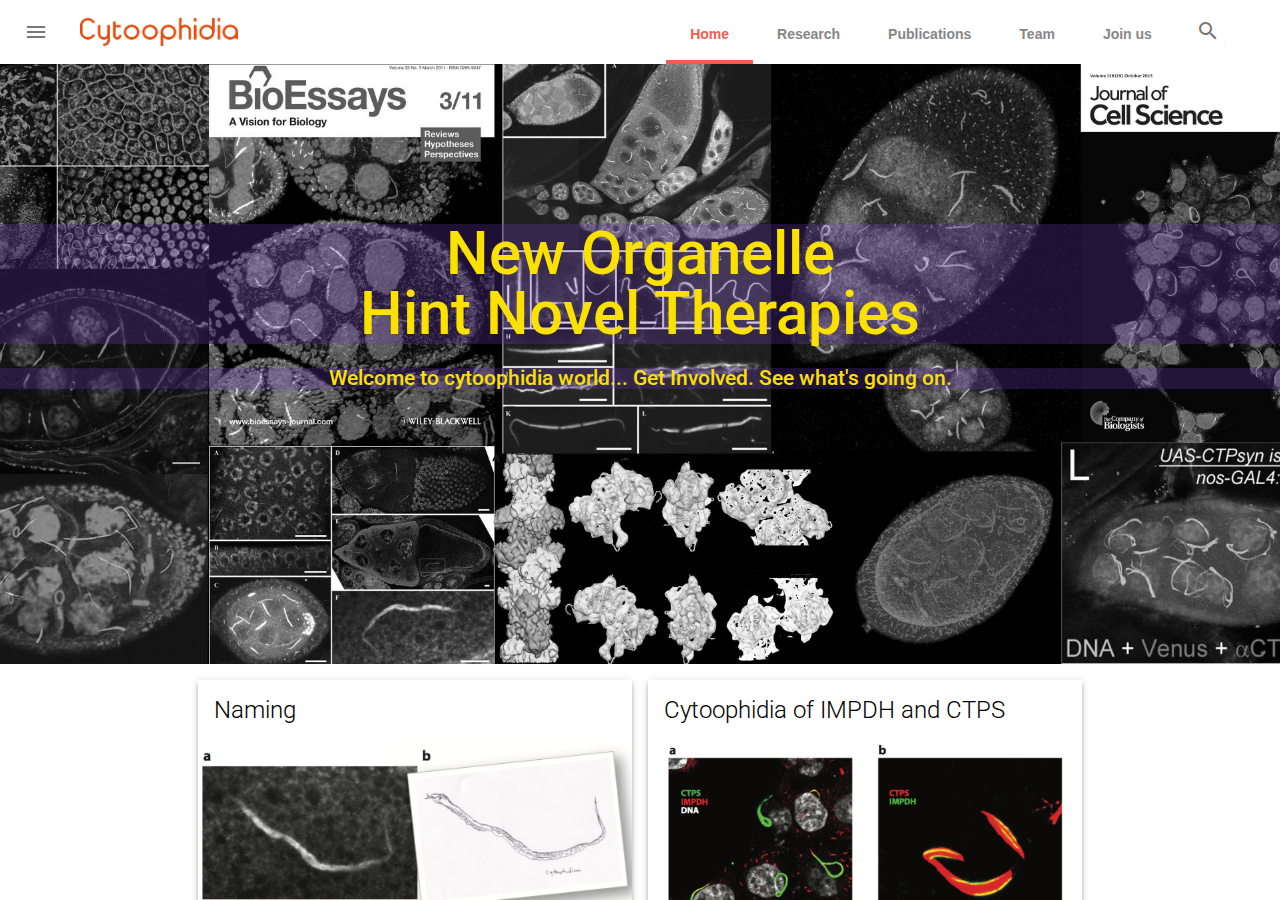
<file: index.html>
<!doctype html>

<html lang="en">
  <head>
    <meta charset="utf-8">
    <meta http-equiv="X-UA-Compatible" content="IE=edge">

    <meta name="description" content="Cytoophidia, New Organelle, Hint Novel Therapies, Liu's group at ShanghaiTech and Oxford">
    <meta name="viewport" content="width=device-width, initial-scale=1.0, minimum-scale=1.0">
    <title>Cytoophidia | Hint novel therapies</title>

    <!-- Page styles -->
    <link rel="icon" href="images/favicon.png">  
    <link rel="shortcut icon" href="images/favicon.png" type="image/x-icon">
    <link rel="icon" href="images/favicon.png" type="image/x-icon">
    <link rel="stylesheet" href="https://fonts.googleapis.com/css?family=Roboto:regular,bold,italic,thin,light,bolditalic,black,medium&amp;lang=en">
    <link rel="stylesheet" href="./css/icon.css">
    <link rel="stylesheet" href="./css/material.min.css">
    <link rel="stylesheet" href="./css/styles.css">
    <link rel="stylesheet" href="./css/team.css">
    <style>
    #view-source {
      position: fixed;
      display: block;
      right: 0;
      bottom: 0;
      margin-right: 40px;
      margin-bottom: 40px;
      z-index: 900;
    }
    </style>
  </head>
  <body>
    <!-- allow wechat to fetch the picture for moments newsfeed  -->
    <div style="height: 0px;width: 0px; overflow: hidden;"><img src="images/for_wechat.jpg"></div> 

    <div class="mdl-layout mdl-js-layout mdl-layout--fixed-header">

      <div class="android-header mdl-layout__header mdl-layout__header--waterfall">
        <div class="mdl-layout__header-row">
          <span class="android-title mdl-layout-title">
            <a href="index.html"><img class="android-logo-image" src="images/logo_red.png"></a>
          </span>
          <!-- Add spacer, to align navigation to the right in desktop -->
          <div class="android-header-spacer mdl-layout-spacer"></div>
          <div class="android-search-box mdl-textfield mdl-js-textfield mdl-textfield--expandable mdl-textfield--floating-label mdl-textfield--align-right mdl-textfield--full-width">
            <label class="mdl-button mdl-js-button mdl-button--icon" for="search-field">
              <i class="material-icons">search</i>
            </label>
            <div class="mdl-textfield__expandable-holder">
              <input class="mdl-textfield__input" type="text" id="search-field">
            </div>
          </div>
          <!-- Navigation -->
          <div class="android-navigation-container">
            <nav id="mainNav" class="android-navigation mdl-navigation">
              <li class="active"><a class="mdl-navigation__link" href="index.html">Home</a></li>
              <li><a class="mdl-navigation__link" href="#research">Research</a>
              <li><a class="mdl-navigation__link" href="#publications">Publications</a></li>
              <li><a class="mdl-navigation__link" href="team.html">Team</a></li>
              <li><a class="mdl-navigation__link" href="join.html">Join us</a></li>
            </nav>
          </div>
          <span class="android-mobile-title mdl-layout-title">
            <a href="index.html"><img class="android-logo-image" src="images/logo_red.png"></a>
          </span>
        </div>
      </div>

      <div class="android-drawer mdl-layout__drawer">
        <span class="mdl-layout-title">
          <img class="android-logo-image" src="images/logo_white.png">
        </span>
        <nav id="mainNav" class="mdl-navigation">
            <a class="mdl-navigation__link" href="index.html">Home</a>
            <a class="mdl-navigation__link" href="index.html#research">Research</a>
            <a class="mdl-navigation__link" href="index.html#publications">Publications</a>
            <a class="mdl-navigation__link" href="team.html">Team</a>
            <a class="mdl-navigation__link" href="join.html">Join us</a>
        </nav>
      </div>

      <main class="mdl-layout__content">
        <div class="android-be-together-section mdl-typography--text-center">
            <div class="logo-font android-slogan"><div style="background-color: rgba(103, 58, 183, 0.28)">New Organelle<br>Hint Novel Therapies</div></div>
            <div class="logo-font android-sub-slogan"><div style="background-color: rgba(103, 58, 183, 0.28)">Welcome to cytoophidia world... Get Involved. See what's going on.</div></div>            
        </div>
        <section id="research">
          <div class="mdl-grid portfolio-max-width">
            <div class="mdl-cell mdl-cell--6-col mdl-cell--4-col-tablet mdl-card mdl-shadow--4dp">
                <div class="mdl-card__title">
                    <h2 class="mdl-card__title-text">Naming</h2>
                </div>
                <div class="mdl-card__media">
                    <a href="http://www.sciencedirect.com/science/article/pii/S1673852709600461"> <img class="article-image" src=" images/view1.png" border="0" alt=""></a>
                </div>
                <div class="mdl-card__supporting-text">
                    <p>The cytoophidium: a snake in the cell. Liu (2010) refered to these subcellular snake-like structures as cytoophidia (Greek: cyto-, meaning cell, and ophidia, meaning serpents) or cytoophidium (singular). (a) A snake-like structure observed in a Drosophila oocyte. This was one of the first images of cytoophidia obtained by antibody cross-reaction. Adapted with permission from . (b) A drawing of a snake mimicking the image in panel a.</p>
                </div>
            </div>
            <div class="mdl-cell mdl-cell--6-col mdl-cell--4-col-tablet mdl-card mdl-shadow--4dp">
                <div class="mdl-card__title">
                    <h2 class="mdl-card__title-text">Cytoophidia of IMPDH and CTPS</h2>
                </div>
                <div class="mdl-card__media">
                    <a href="http://jcs.biologists.org/content/128/19/3550"> <img class="article-image" src=" images/view2.png" border="0" alt=""></a>
                </div>
                <div class="mdl-card__supporting-text">
                    <p>(a) CTPS (green) and IMPDH (red) can form independent cytoophidia. CTPS and IMPDH cytoophidia sometimes overlap (yellow). (b) Thin IMPDH cytoophidia (green) attach to the surfaces of thick CTPS cytoophidia (red). CTPS was overexpressed in both panels. Panel a courtesy of Chia Chun Chang and Li-Ying Sung. Panel b modified from Chang et al. (2015).</p>
                </div>
            </div>
            <div class="mdl-cell mdl-cell--12-col mdl-cell--8-col-tablet mdl-card mdl-shadow--4dp">
                <div class="mdl-card__title">
                    <h2 class="mdl-card__title-text">Assembly</h2>
                </div>
                <div class="mdl-card__media">
                    <a href="http://www.sciencedirect.com/science/article/pii/S0014482714000494"> <img class="article-image" src=" images/assembly.jpg" border="0" alt=""></a>
                </div>
                <div class="mdl-card__supporting-text">
                    <p>The five phases of cytoophidium assembly: (1) nucleation, (2) elongation, (3) fusion, (4) bundling, and (5) circularization. Modified from Gou et al. (2014).</p>
                </div>
            </div>
            <div class="mdl-cell mdl-cell--12-col mdl-cell--8-col-tablet mdl-card mdl-shadow--4dp">
                <div class="mdl-card__title">
                    <h2 class="mdl-card__title-text">Interplay between Myc and Cytoophidia</h2>
                </div>
                <div class="mdl-card__media">
                    <a href="http://journals.plos.org/plosgenetics/article?id=10.1371/journal.pgen.1005867"> <img class="article-image" src=" images/myc.jpg" border="0" alt=""></a>
                </div>
                <div class="mdl-card__supporting-text">
                    <p>Cytoophidium formation correlates with Myc expression in Drosophila follicle cells.</p>
                </div>
            </div>
            <div class="mdl-cell mdl-cell--12-col mdl-cell--8-col-tablet mdl-card mdl-shadow--4dp">
                <div class="mdl-card__title">
                    <h2 class="mdl-card__title-text">Speculated functions of cytoophidia</h2>
                </div>
                <div class="mdl-card__media">
                    <a href="http://www.annualreviews.org/doi/abs/10.1146/annurev-cellbio-111315-124907"> <img class="article-image" src=" images/functions.png" border="0" alt=""></a>
                </div>
            </div>
          </div>          
        </section>
        <section id="publications">
          <div class="mdl-grid portfolio-max-width">
            <div class="mdl-cell mdl-cell--12-col mdl-cell--8-col-tablet mdl-card mdl-shadow--4dp">
                <div class="mdl-card__title">
                    <h2 class="mdl-card__title-text">Highly Cited Researchers on CTP Synthetase Research</h2>
                </div>
                <div class="mdl-card__media">
                    <a > <img class="article-image" src=" images/author_3_69.png" border="0" alt=""></a>
                </div>
            </div>
            <div class="mdl-cell mdl-cell--12-col mdl-cell--8-col-tablet mdl-card mdl-shadow--4dp">
                <div class="mdl-card__title">
                    <h2 class="mdl-card__title-text">Highly Cited Papers on CTP Synthetase Research</h2>
                </div>
                <div class="mdl-card__media">
                    <a > <img class="article-image" src=" images/citations.png" border="0" alt=""></a>
                </div>
            </div>
            <div class="mdl-cell mdl-cell--12-col mdl-cell--8-col-tablet mdl-card mdl-shadow--4dp">
                <div class="mdl-card__title">
                    <h2 class="mdl-card__title-text">Frequent Keywords on CTP Synthetase Research</h2>
                </div>
                <div class="mdl-card__media">
                    <a > <img class="article-image" src=" images/keywords_68.png" border="0" alt=""></a>
                </div>
            </div>
            <div class="mdl-cell mdl-cell--12-col mdl-cell--8-col-tablet mdl-card mdl-shadow--4dp">
                <div class="mdl-card__title">
                    <h2 class="mdl-card__title-text">Highly Cited Organizations on CTP Synthetase Research</h2>
                </div>
                <div class="mdl-card__media">
                    <a > <img class="article-image" src=" images/Insititute_3_55.png" border="0" alt=""></a>
                </div>
            </div>
          </div>
          <div style="text-align: center; font-size: 28px; line-height: 1; padding-bottom: 18px;">Selected Publications from Liu's Group</div>
          <table border="18" align="center">
            <tbody>
              <tr>
                <td class="pubs" style="text-align: left;">
                    1. Liu JL. (2016). The cytoophidium and its kind: Filamentation and compartmentation of metabolic enzymes. <em>Annual Review of Cell and Developmental Biology</em> 32:349-72. [<a href="http://www.annualreviews.org/doi/abs/10.1146/annurev-cellbio-111315-124907" target="_blank" class="link-external"><b>HTML</b></a>]<br>
                    <br>
                    2. Aughey GN, Grice SJ and Liu JL. (2016). The interplay between MYC and CTP synthase in <em>Drosophila</em>. <em>PLOS Genetics </em>12(2):e1005867. [<a href="http://journals.plos.org/plosgenetics/article?id=10.1371/journal.pgen.1005867" target="_blank" class="link-external"><b>HTML</b></a>]<br>
                    <br>
                    3. Ghosh S, Tibbit C and Liu JL. (2016). Effective knockdown of<em> Drosophila </em>long non-coding RNAs by CRISPR interference. <em>Nucleic Acids Research</em> 44 [Epub on 4 Feb 2016]. [<a href="http://nar.oxfordjournals.org/content/44/9/e84.full" target="_blank" class="link-external"><b>HTML</b></a>][<a href="https://www.dpag.ox.ac.uk/../oxfcrispr"><b>OXfCRISPR</b></a>]<br>
                    <br>
                    4. Bassett AR, Tibbit C, Ponting CP and Liu JL. (2013). Highly efficient targeted mutagenesis of<em> Drosophila </em>with the CRISPR/Cas9 system. <em>Cell Reports </em>4(1):220-8. [<a href="http://www.cell.com/cell-reports/abstract/S2211-1247%2813%2900312-4" target="_blank" class="link-external"><b>HTML</b></a>][<a href="https://www.dpag.ox.ac.uk/../oxfcrispr"><b>OXfCRISPR</b></a>][<a href="http://onlinedigeditions.com/publication/frame.php?i=187862&amp;p=&amp;pn=&amp;ver=flex" target="_blank" class="link-external"><b>Cell Reports Best of 2013</b></a>]<br>
                    <br>
                    5. Liu JL. (2010). Intracellular compartmentation of CTP synthase in<em> Drosophila</em>. <em>Journal of Genetics and Genomics </em>37(5):281-96.[<a href="http://www.sciencedirect.com/science/article/pii/S1673852709600461" target="_blank" class="link-external"><b>HTML</b></a>][<a href="http://www.nature.com/news/cell-biology-the-new-cell-anatomy-1.9476" target="_blank" class="link-external"><b>NATURE | News Feature</b></a>]<br>
                    <br>
                    6. Liu JL, Murphy C, Buszczak M, Clatterbuck S, Goodman R and Gall JG. (2006). The <em>Drosophila</em> melanogaster Cajal body. <em>Journal of Cell Biology </em>172(6):875-84.[<a href="http://jcb.rupress.org/content/172/6/875.full" target="_blank" class="link-external"><b>HTML</b></a>]<br>
                    <br>

                </td>
              </tr>
            </tbody>
          </table>                    
        </section>
        <div class="android-wear-section">
          <div class="android-wear-band">
            <div class="android-wear-band-text">
              <div class="mdl-typography--display-2 mdl-typography--font-thin">The next big thing in cell research</div>
              <p class="mdl-typography--headline mdl-typography--font-thin">
                Waiting for talents like you guys to kick off.
              </p>
              <p>
                <a class="mdl-typography--font-regular mdl-typography--text-uppercase android-alt-link" href="./team.html">
                  See our team&nbsp;<i class="material-icons">people</i>
                </a>
              </p>
              <p>
                <a class="mdl-typography--font-regular mdl-typography--text-uppercase android-alt-link" href="./join.html">
                  Join us&nbsp;<i class="material-icons">extension</i>
                </a>
              </p>
              <p>
                <a class="mdl-typography--font-regular mdl-typography--text-uppercase android-alt-link" href="./pdf/CYTOOPHIDIA POSTER.pdf">
                  Cytoophidia Poster &nbsp;<i class="material-icons">attachment</i>
                </a>
              </p>
              <p>
                <a class="mdl-typography--font-regular mdl-typography--text-uppercase android-alt-link" href="./pdf/JLL_Lab_introduction.pdf">
                  Lab Introduction Poster &nbsp;<i class="material-icons">attachment</i>
                </a>                
              </p>
              <p>
                <a class="mdl-typography--font-regular mdl-typography--text-uppercase android-alt-link" href="./pdf/cytoophidia_review.pdf">
                  See the most recent annual review&nbsp;<i class="material-icons">explore</i>
                </a>
              </p>
            </div>
          </div>
        </div>

      </main>
      <!-- </div> -->
    </div>
    <script src='http://cdnjs.cloudflare.com/ajax/libs/jquery/2.1.3/jquery.min.js'></script>
    <script src="./js/material.min.js"></script>
    <script src="./js/index.js"></script>
    <script>
      var _hmt = _hmt || [];
      (function() {
        var hm = document.createElement("script");
        hm.src = "https://hm.baidu.com/hm.js?5a958740cb15302e6e179de468052c0a";
        var s = document.getElementsByTagName("script")[0]; 
        s.parentNode.insertBefore(hm, s);
      })();
    </script>

  </body>
</html>
</file>
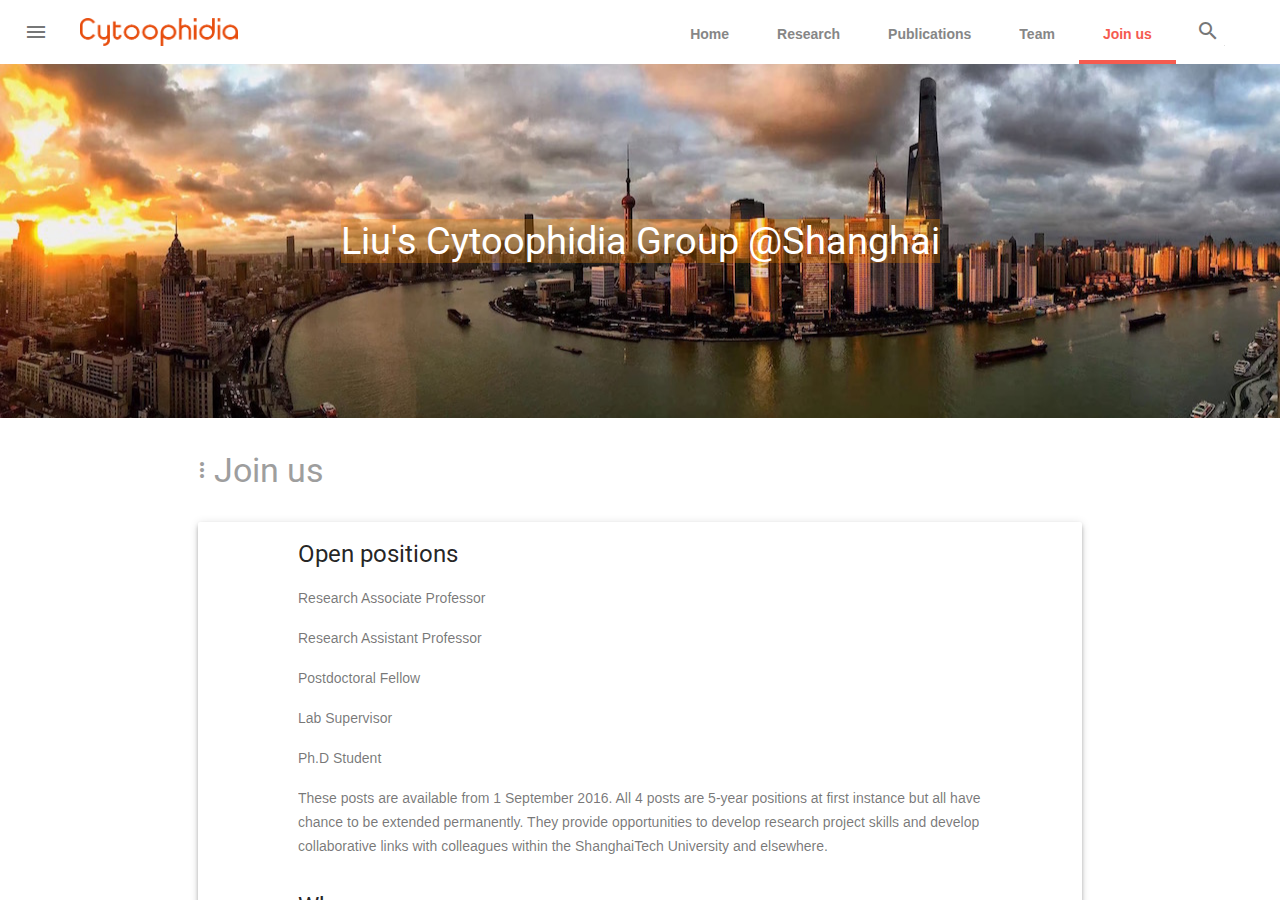
<file: join.html>
<!doctype html>

<html lang="en">
  <head>
    <meta charset="utf-8">
    <meta http-equiv="X-UA-Compatible" content="IE=edge">
    <meta name="description" content="Cytoophidia, New Organelle, Hint Novel Therapies, Liu's group in ShanghaiTech and Oxford">
    <meta name="viewport" content="width=device-width, initial-scale=1.0, minimum-scale=1.0">
    <title>Cytoophidia|Join us</title>

    <!-- Page styles -->
    <link rel="icon" href="images/favicon.png">  
    <link rel="shortcut icon" href="images/favicon.png" type="image/x-icon">
    <link rel="icon" href="images/favicon.png" type="image/x-icon">
    <link rel="stylesheet" href="https://fonts.googleapis.com/css?family=Roboto:regular,bold,italic,thin,light,bolditalic,black,medium&amp;lang=en">
    <link rel="stylesheet" href="./css/icon.css">
    <link rel="stylesheet" href="./css/material.min.css">
    <link rel="stylesheet" href="./css/styles.css">
    <link rel="stylesheet" href="./css/team.css">
    <style>
    #view-source {
      position: fixed;
      display: block;
      right: 0;
      bottom: 0;
      margin-right: 40px;
      margin-bottom: 40px;
      z-index: 900;
    }
    </style>
  </head>
  <body>
    <div class="mdl-layout mdl-js-layout mdl-layout--fixed-header">

      <div class="android-header mdl-layout__header mdl-layout__header--waterfall">
        <div class="mdl-layout__header-row">
          <span class="android-title mdl-layout-title">
            <a href="index.html">
              <img class="android-logo-image" src="images/logo_red.png">
            </a>
            </span>
          <!-- Add spacer, to align navigation to the right in desktop -->
          <div class="android-header-spacer mdl-layout-spacer"></div>
          <div class="android-search-box mdl-textfield mdl-js-textfield mdl-textfield--expandable mdl-textfield--floating-label mdl-textfield--align-right mdl-textfield--full-width">
            <label class="mdl-button mdl-js-button mdl-button--icon" for="search-field">
              <i class="material-icons">search</i>
            </label>
            <div class="mdl-textfield__expandable-holder">
              <input class="mdl-textfield__input" type="text" id="search-field">
            </div>
          </div>
          <!-- Navigation -->
          <div class="android-navigation-container">
            <nav id="mainNav" class="android-navigation mdl-navigation">
              <li><a class="mdl-navigation__link" href="index.html">Home</a></li>
              <li><a class="mdl-navigation__link" href="index.html#research">Research</a>
              <li><a class="mdl-navigation__link" href="index.html#publications">Publications</a></li>
              <li><a class="mdl-navigation__link" href="team.html">Team</a></li>
              <li class="active"><a class="mdl-navigation__link" href="join.html">Join us</a></li>
            </nav>
          </div>
          <span class="android-mobile-title mdl-layout-title">
            <a href="index.html"><img class="android-logo-image" src="images/logo_red.png"></a>
          </span>
        </div>
      </div>

      <div class="android-drawer mdl-layout__drawer">
        <span class="mdl-layout-title">
          <img class="android-logo-image" src="images/logo_white.png">
        </span>
        <nav id="mainNav" class="mdl-navigation">
            <a class="mdl-navigation__link" href="index.html">home</a>
            <a class="mdl-navigation__link" href="index.html#research">Research</a>
            <a class="mdl-navigation__link" href="index.html#publications">Publications</a>
            <a class="mdl-navigation__link" href="team.html">Team</a>
            <a class="mdl-navigation__link" href="join.html">Join us</a>
        </nav>
      </div>

<!--       <div id="page" class="android-content mdl-layout__content">
        <a name="top"></a> -->
      <main class="mdl-layout__content">
            <div class="team-logo-section mdl-typography--text-center">
              <div class="team-logo-font team-slogan"><span>Liu's Cytoophidia Group @Shanghai</span></div>        
            </div>
          <div class="mdl-grid portfolio-max-width">
            <div style="color: #9e9e9e">              
              <h3><i class="material-icons" role="presentation">more_vert</i>Join us</h3>       
            </div>
                <div class="mdl-cell mdl-cell--12-col mdl-card mdl-shadow--4dp">
                    <div class="mdl-grid portfolio-copy">
                        <h3 class="mdl-cell mdl-cell--12-col mdl-typography--headline">Open positions</h3>
                        <div class="mdl-cell mdl-cell--12-col mdl-card__supporting-text no-padding ">
                            <p>Research Associate Professor</p>
                            <p></p>
                            <p>Research Assistant Professor</p>
                            <p></p>
                            <p>Postdoctoral Fellow</p>
                            <p></p>
                            <p>Lab Supervisor</p>                            
                            <p></p>
                            <p>Ph.D Student</p>
                            <p></p>
                            <p>These posts are available from 1 September 2016. All 4 posts are 5-year positions at first instance but all have chance to be extended permanently. They provide opportunities to develop research project skills and develop collaborative links with colleagues within the ShanghaiTech University and elsewhere.</p>
                        </div>




                        <h3 class="mdl-cell mdl-cell--12-col mdl-typography--headline">Why us</h3>

                        <p style="font-size: 22px; color: rgba(0,0,0,.58)" class="mdl-cell mdl-cell--12-col">Biology of the cytoophidium: an interdisciplinary approach</p>
                        <div class="mdl-cell mdl-cell--8-col mdl-card__supporting-text no-padding ">
                          <p>Professor Ji-Long Liu is relocating his research group from the University of Oxford to ShanghaiTech University, a newly established research university located at Zhang-Jiang High-Tech Park in Pudong, Shanghai, the “Pharma Valley” of China. We are looking for four motivated and enthusiastic scientists to join Professor Ji-Long Liu’s research group in Shanghai.</p>
                          <p>The cytoophidium (plural “cytoophidia”), meaning the cellular snake in Greek, represents a novel type of organelles. In 2010, three groups including us discovered that CTP synthase is compartmentalised into the cytoophidium. Cytoophidia have existed on our planet for at least 3 billion years and are evolutionarily conserved from bacteria to human. Using the fruitfly Drosophila melanogaster, the fission yeast Schizosaccharomyces pombe and human cells as prime model systems, we will study the mechanisms by which metabolic enzymes such as CTP synthase and IMP dehydrogenase are compartmentalised within a cell. CTP synthase and IMP dehydrogenase have been attractive targets for developing agents against cancer, virus and parasites. We will investigate how various metabolic enzymes are assembled into cytoophidia and how the cytoophidium and its kind are linked to metabolic regulation and cancer biology.</p>
                          <p>The post holders will join a highly interactive research team working on metabolic cell biology. You will develop genetic and biochemical approaches to study the biology of the cytoophidium in fruitfly or fission yeast. The study of metabolic compartmentation by genetic and biochemical approaches promises to form a broad view on basic cellular questions, as well as sheds light on molecular mechanism of disease related to intracellular compartments.</p>
                          <p>You will work in the School of Life Science and Technology (SLST) at ShanghaiTech University. SLST aims to develop into a world-class, research-oriented school in life science and technology. Additional information about my new lab at ShanghaiTech, <a href="http://www.shanghaitech.edu.cn/eng/faculty/slst/people/299.html">click here</a>. My past research at Oxford, <a href="https://www.dpag.ox.ac.uk/research/liu-group/liu-group-news/join-us">click here</a>. Informal enquiries can be made to Professor Ji-Long Liu at <span style="color: orange"><strong>liujl3@shanghaitech.edu.cn</strong></span></p>
                        </div>
                        <div class="mdl-cell mdl-cell--4-col">
                            <img class="article-image" src="images/first_sight.png" border="0" alt="">
                        </div>                      
                        <h3 class="mdl-cell mdl-cell--12-col mdl-typography--headline">Why you</h3>
                        <div class="mdl-cell mdl-cell--12-col mdl-card__supporting-text no-padding ">
                          <p>The successful applicant should have a strong background in genetics, biochemistry and cell biology. Experience of Drosophila or yeast genetics would be an advantage, although training will be given. Excellent organisational and communication skills will be required, together with the ability to work well within a team.</p>
                        </div>
                        <h3 class="mdl-cell mdl-cell--12-col mdl-typography--headline">Cannot wait to apply</h3>
                        <div class="mdl-cell mdl-cell--12-col mdl-card__supporting-text no-padding ">
                          <p>Please submit a cover letter containing the description of the major research achievements, a CV and the names and addresses of three individuals who can serve as references to <span style="color: orange"><strong>liujl3@shanghaitech.edu.cn</strong></span>.</p>
                          <p>Review of applications is on a rolling basis with no deadlines, until all the positions are filled.</p>
                        </div>
                    </div>
                </div>
          </div>
            <div class="android-wear-section">
              <div class="android-wear-band">
                <div class="android-wear-band-text">
                  <div class="mdl-typography--display-2 mdl-typography--font-thin">The next big thing in cell research</div>
                  <p class="mdl-typography--headline mdl-typography--font-thin">
                    Waiting for talents like you guys to kick off.
                  </p>
                  <p>
                    <a class="mdl-typography--font-regular mdl-typography--text-uppercase android-alt-link" href="./team.html">
                      See our team&nbsp;<i class="material-icons">people</i>
                    </a>
                  </p>
              <p>
                <a class="mdl-typography--font-regular mdl-typography--text-uppercase android-alt-link" href="./pdf/CYTOOPHIDIA POSTER.pdf">
                  Cytoophidia Poster &nbsp;<i class="material-icons">attachment</i>
                </a>
              </p>
              <p>
                <a class="mdl-typography--font-regular mdl-typography--text-uppercase android-alt-link" href="./pdf/JLL_Lab_introduction.pdf">
                  Lab Introduction Poster &nbsp;<i class="material-icons">attachment</i>
                </a>                
              </p>
                  <p>
                    <a class="mdl-typography--font-regular mdl-typography--text-uppercase android-alt-link" href="./pdf/cytoophidia_review.pdf">
                      See the most recent annual review&nbsp;<i class="material-icons">explore</i>
                    </a>
                  </p>
                </div>
              </div>
            </div>
        </main>
      <!-- </div> -->
    </div>
    <script src='http://cdnjs.cloudflare.com/ajax/libs/jquery/2.1.3/jquery.min.js'></script>
    <script src="./js/material.min.js"></script>
    <!-- <script src="./js/index.js"></script> -->

  </body>
</html>
</file>
<file: css/icon.css>
/* fallback */
@font-face {
  font-family: 'Material Icons';
  font-style: normal;
  font-weight: 400;
  src: local('Material Icons'), local('MaterialIcons-Regular'), url(./font.woff2) format('woff2');
}

.material-icons {
  font-family: 'Material Icons';
  font-weight: normal;
  font-style: normal;
  font-size: 24px;
  line-height: 1;
  letter-spacing: normal;
  text-transform: none;
  display: inline-block;
  white-space: nowrap;
  word-wrap: normal;
  direction: ltr;
  -webkit-font-feature-settings: 'liga';
  -webkit-font-smoothing: antialiased;
}
</file>
<file: css/styles.css>
body {
  margin: 0;
}

/* Disable ugly boxes around images in IE10 */
a img{
  border: 0px;
}

::-moz-selection {
  background-color: #6ab344;
  color: #fff;
}

::selection {
  background-color: #6ab344;
  color: #fff;
}

.about {
  color:black;
}
.android-search-box .mdl-textfield__input {
  color: rgba(0, 0, 0, 0.87);
}

.android-header .mdl-menu__container {
  z-index: 50;
  margin: 0 !important;
}


.mdl-textfield--expandable {
  width: auto;
}

.android-fab {
  position: absolute;
  right: 20%;
  bottom: -26px;
  z-index: 3;
  background: #64ffda !important;
  color: black !important;
}

.android-mobile-title {
  display: none !important;
}


.android-logo-image {
  height: 28px;
  width: 158px;
}


.android-header {
  overflow: visible;
  background-color: white;
}

  .android-header .material-icons {
    color: #767777 !important;
  }

  .android-header .mdl-layout__drawer-button {
    background: transparent;
    color: #f44336;
  }

  .android-header .mdl-navigation__link {
    color: #757575;
    font-weight: 700;
    font-size: 14px;
  }

  .android-navigation-container {
    /* Simple hack to make the overflow happen to the left instead... */
    direction: rtl;
    -webkit-order: 1;
        -ms-flex-order: 1;
            order: 1;
    width: 500px;
    transition: opacity 0.2s cubic-bezier(0.4, 0, 0.2, 1),
        width 0.2s cubic-bezier(0.4, 0, 0.2, 1);
  }

  .android-navigation {
    /* ... and now make sure the content is actually LTR */
    direction: ltr;
    -webkit-justify-content: flex-end;
        -ms-flex-pack: end;
            justify-content: flex-end;
    width: 800px;
  }

  .android-search-box.is-focused + .android-navigation-container {
    opacity: 0;
    width: 100px;
  }


  .android-navigation .mdl-navigation__link {
    display: inline-block;
    height: 60px;
    line-height: 68px;
    background-color: transparent !important;
    border-bottom: 4px solid transparent;
  }

    .android-navigation .mdl-navigation__link:hover {
      border-bottom: 4px solid #f44336;
      color: #f44336;
    }

  .active .mdl-navigation__link {
      border-bottom: 4px solid #f44336;
      color: #f44336;
  }

  .android-search-box {
    -webkit-order: 2;
        -ms-flex-order: 2;
            order: 2;
    margin-left: 16px;
    margin-right: 16px;
  }

  .android-more-button {
    -webkit-order: 3;
        -ms-flex-order: 3;
            order: 3;
  }


.android-drawer {
  border-right: none;
}

  .android-drawer-separator {
    height: 1px;
    background-color: #dcdcdc;
    margin: 8px 0;
  }

  .android-drawer .mdl-navigation__link.mdl-navigation__link {
    font-size: 14px;
    color: #757575;
  }

  .android-drawer span.mdl-navigation__link.mdl-navigation__link {
    color: #8bc34a;
  }

  .android-drawer .mdl-layout-title {
    position: relative;
    background: #f44336;
    height: 160px;
  }

    .android-drawer .android-logo-image {
      position: absolute;
      bottom: 16px;
    }

.android-be-together-section {
  position: relative;
  height: 600px;
  width: auto;
  background-color: #f3f3f3;
  background: url('../images/cytoophidia_wb.jpg') center 30% no-repeat;
  background-size: cover;
}

.team-logo-section {
  position: relative;
  /*height: 300px;*/
  width: auto;
  background-color: #f3f3f3;
  background: url('../images/lujiazui_sun.jpg') center 80% no-repeat;
  background-size: cover;
}

.logo-font {
  font-family: 'Roboto', 'Helvetica', 'Arial', sans-serif;
  line-height: 1;
  color: #fbe100;
  font-weight: 500;
}
.team-logo-font {
  font-family: 'Roboto', 'Helvetica', 'Arial', sans-serif;
  line-height: 1;
  color: white;
  font-weight: :500;
}

.team-slogan {
  padding-top: 158px;
  padding-bottom: 158px;
}
.team-slogan span {
  font-size: 38px;
  background-color: rgba(251, 140, 0, 0.28);
}

.android-slogan {
  font-size: 60px;
  padding-top: 160px;
}

.android-sub-slogan {
  font-size: 21px;
  padding-top: 24px;
}

.android-create-character {
  font-size: 21px;
  padding-top: 400px;
}

  .android-create-character a {
    text-decoration: none;
    color: #767777;
    font-weight: 300;
  }

.android-screen-section {
  position: relative;
  padding-top: 60px;
  padding-bottom: 8px;
}

.android-screens {
  text-align: right;
  width: 100%;
  white-space: nowrap;
  overflow-x: auto;
}

.android-screen {
  text-align: center;
}

.android-screen .android-link {
  margin-top: 28px;
  display: block;
  z-index: 2;
}

.android-image-link {
  text-decoration: none;
}

.android-phone {
  display: inline-block;
  width: 380px;
  margin-right: 28px;
}

  .android-phone .android-screen-image {
    width: 100%;
    z-index: 1;
  }

.android-tablet {
  margin-top: 8px;
  display: inline-block;
  width: 380px;
  margin-right: 28px;
}

  .android-tablet .android-screen-image {
    width: 100%;
    z-index: 1;
  }

  .android-tablet .android-link {
    display: block;
    z-index: 2;
  }


.android-tv {
  margin-top: 8px;
  display: inline-block;
  width: 380px;
  margin-right: 18px;
}

  .android-tv .android-screen-image {
    width: 100%;
    z-index: 1;
  }


.android-auto {
  display: inline-block;
  width: 300px;
  overflow: hidden;
}

  .android-auto .android-screen-image {
    display: block;
    height: 300px;
    z-index: 1;
  }


.android-wear-section {
  position: relative;
  /*background: url('../images/functions_new.png') center top no-repeat;*/
  background-size: contain;
  height: 180px;
}

.function {
  position: relative;
  background: url('../images/functions.png') center top no-repeat;
  background-size: contain;
  height: 680px;
}

.author {
  position: relative;
  background: url('../images/author_3_69.png') center top no-repeat;
  background-size: contain;
  height: 688px;
}

.paper {
  position: relative;
  background: url('../images/citations.png') center top no-repeat;
  background-size: contain;
  height: 688px;
}

.keyword {
  position: relative;
  background: url('../images/keywords_68.png') center top no-repeat;
  background-size: contain;
  height: 688px;
}

.organization {
  position: relative;
  background: url('../images/Insititute_3_55.png') center top no-repeat;
  background-size: contain;
  height: 688px;
}
.android-wear-band {
  position: absolute;
  /*bottom: 0;*/
  width: 100%;
  text-align: center;
  background-color: #37474f;
}

.android-wear-band-text {
  max-width: 800px;
  margin-left: 25%;
  padding: 24px;
  text-align: left;
  color: white;
}

  .android-wear-band-text p {
    padding-top: 18px;
  }

.android-link {
  text-decoration: none;
  color: #8bc34a !important;
}

  .android-link:hover {
    color: #7cb342 !important;
  }

  .android-link .material-icons {
    position: relative;
    top: -1px;
    vertical-align: middle;
  }

.android-alt-link {
  text-decoration: none;
  color: #64ffda !important;
  font-size: 16px;
}

  .android-alt-link:hover {
    color: #00bfa5 !important;
  }

  .android-alt-link .material-icons {
    position: relative;
    top: 6px;
  }

.android-customized-section {
  text-align: center;
}

.android-customized-section-text {
  max-width: 500px;
  margin-left: auto;
  margin-right: auto;
  padding: 80px 16px 0 16px;
}

  .android-customized-section-text p {
    padding-top: 16px;
  }

.android-customized-section-image {
  background: url('images/devices.jpg') center top no-repeat;
  background-size: cover;
  height: 400px;
}

.android-more-section {
  padding: 80px 0;
  max-width: 1044px;
  margin-left: auto;
  margin-right: auto;
}

  .android-more-section .android-section-title {
    margin-left: 12px;
    padding-bottom: 24px;
  }

.android-card-container {
}

  .android-card-container .mdl-card__media {
    overflow: hidden;
    background: transparent;
  }

    .android-card-container .mdl-card__media img {
      width: 100%;
    }

  .android-card-container .mdl-card__title {
    background: transparent;
    height: auto;
  }

  .android-card-container .mdl-card__title-text {
    color: black;
    height: auto;
  }

  .android-card-container .mdl-card__supporting-text {
    height: auto;
    color: black;
    padding-bottom: 56px;
  }

  .android-card-container .mdl-card__actions {
    position: absolute;
    bottom: 0;
  }

  .android-card-container .mdl-card__actions a {
    border-top: none;
    font-size: 16px;
  }

.android-footer {
  background-color: #fafafa;
  position: relative;
}

  .android-footer a:hover {
    color: #8bc34a;
  }

  .android-footer .mdl-mega-footer--top-section::after {
    border-bottom: none;
  }

  .android-footer .mdl-mega-footer--middle-section::after {
    border-bottom: none;
  }

  .android-footer .mdl-mega-footer--bottom-section {
    position: relative;
  }

  .android-footer .mdl-mega-footer--bottom-section a {
    margin-right: 2em;
  }

  .android-footer .mdl-mega-footer--right-section a .material-icons {
    position: relative;
    top: 6px;
  }


.android-link-menu:hover {
  cursor: pointer;
}
.pubs {
  max-width: 700px;
}

/**** Mobile layout ****/
@media (max-width: 900px) {
  .android-navigation-container {
    display: none;
  }

  .android-title {
    display: none !important;
  }

  .android-mobile-title {
    display: block !important;
    position: absolute;
    left: calc(50% - 80px);
    top: 18px;
    transition: opacity 0.2s cubic-bezier(0.4, 0, 0.2, 1);
  }

  /* WebViews in iOS 9 break the "~" operator, and WebViews in OS X 10.10 break
     consecutive "+" operators in some cases. Therefore, we need to use both
     here to cover all the bases. */
  .android.android-search-box.is-focused ~ .android-mobile-title,
  .android-search-box.is-focused + .android-navigation-container + .android-mobile-title {
    opacity: 0;
  }

  .android-more-button {
    display: none;
  }

  .android-search-box.is-focused {
    width: calc(100% - 48px);
  }

  .android-search-box .mdl-textfield__expandable-holder {
    width: 100%;
  }

  .android-be-together-section {
    height: 380px;
  }

  .android-slogan {
    font-size: 26px;
    margin: 0 16px;
    padding-top: 24px;
  }

  .android-sub-slogan {
    font-size: 16px;
    margin: 0 16px;
    padding-top: 8px;
  }

  .android-create-character {
    padding-top: 200px;
    font-size: 16px;
  }

  .android-create-character img {
    height: 12px;
  }

  .android-fab {
    display: none;
  }

  .android-wear-band-text {
    margin-left: 0;
    padding: 16px;
  }

  .android-footer .mdl-mega-footer--bottom-section {
    display: none;
  }
}
</file>
<file: css/team.css>
.portfolio-header {
  position: relative;
  background-image: url(images/header-bg.jpg);
}

.portfolio-header .mdl-layout__header-row {
  padding: 0;
  -webkit-justify-content: center;
      -ms-flex-pack: center;
          justify-content: center;
}

.mdl-layout__title {
  font-size: 14px;
  text-align: center;
  font-weight: 300;
}

.is-compact .mdl-layout__title span {
  display: none;
}

.portfolio-logo-row {
  min-height: 200px;
}

.is-compact .portfolio-logo-row {
  min-height: auto;
}

.portfolio-logo {
  background: url(images/logo.png) 50% no-repeat;
  background-size: cover;
  height: 150px;
  width: 150px;
  margin: auto auto 10px;
}

.is-compact .portfolio-logo {
  height: 50px;
  width: 50px;
  margin-top: 7px;
}

.portfolio-navigation-row {
  background-color: rgba(0, 0, 0, 0.08);
  text-transform: uppercase;
  height: 45px;
}

.portfolio-navigation-row  .mdl-navigation {
  text-align: center;
  max-width: 900px;
  width: 100%;
}

.portfolio-navigation-row .mdl-navigation__link {
  -webkit-flex: 1;
      -ms-flex: 1;
          flex: 1;
  line-height: 42px;
}

.portfolio-header .mdl-layout__drawer-button {
    background-color: rgba(197, 197, 197, 0.44);
}

.portfolio-navigation-row .is-active {
  position: relative;
  font-weight: bold;
}

.portfolio-navigation-row .is-active:after {
  content: "";
  width: 70%;
  height: 2px;
  display: block;
  position: absolute;
  bottom: 0;
  left: 0;
  background-color: rgb(255,64,129);
  left: 15%;
}

.portfolio-card .mdl-card__title {
  padding-bottom: 0;
}

.portfolio-blog-card-full-bg {
  background: url(images/example-blog03.jpg) center / cover;
}

.portfolio-blog-card-event-bg {
  background: url(images/example-blog05.jpg) center / cover;
}

.portfolio-blog-card-strip-bg {
  background: url(images/example-blog06.jpg) center / cover;
}

.portfolio-blog-card-compact .mdl-card__title {
  padding-bottom: 0;
}

.portfolio-blog-card-bg > .mdl-card__actions {
  height: 52px;
  padding: 16px;
  background: rgba(0, 0, 0, 0.2);
}

img.article-image {
  width: 100%;
  height: auto;
}

.portfolio-max-width {
  max-width: 900px;
  margin: auto;
}

.portfolio-copy {
  max-width: 700px;
}

.no-padding {
  padding: 0;
}

.no-left-padding{
  padding-left: 0;
}

.no-bottom-padding {
  padding-bottom: 0;
}

.padding-top {
  padding: 10px 0 0;
}

.portfolio-share-btn {
  position: relative;
  float: right;
  top: -4px;
}

.demo-card-event > .mdl-card__actions {
    -webkit-align-items: center;
        -ms-flex-align: center;
            align-items: center;
    box-sizing: border-box;
    display: -webkit-flex;
    display: -ms-flexbox;
    display: flex;
}

.portfolio-contact .mdl-textfield {
  width: 100%;
}

.portfolio-contact form {
  max-width: 550px;
  margin: auto;
}

footer {
  background-image: url(images/footer-background.png);
  background-size: cover;
}
</file>
<file: css/material.min.css>
/**
 * material-design-lite - Material Design Components in CSS, JS and HTML
 * @version v1.2.1
 * @license Apache-2.0
 * @copyright 2015 Google, Inc.
 * @link https://github.com/google/material-design-lite
 */
@charset "UTF-8";html{color:rgba(0,0,0,.87)}::-moz-selection{background:#b3d4fc;text-shadow:none}::selection{background:#b3d4fc;text-shadow:none}hr{display:block;height:1px;border:0;border-top:1px solid #ccc;margin:1em 0;padding:0}audio,canvas,iframe,img,svg,video{vertical-align:middle}fieldset{border:0;margin:0;padding:0}textarea{resize:vertical}.browserupgrade{margin:.2em 0;background:#ccc;color:#000;padding:.2em 0}.hidden{display:none!important}.visuallyhidden{border:0;clip:rect(0 0 0 0);height:1px;margin:-1px;overflow:hidden;padding:0;position:absolute;width:1px}.visuallyhidden.focusable:active,.visuallyhidden.focusable:focus{clip:auto;height:auto;margin:0;overflow:visible;position:static;width:auto}.invisible{visibility:hidden}.clearfix:before,.clearfix:after{content:" ";display:table}.clearfix:after{clear:both}@media print{*,*:before,*:after,*:first-letter{background:transparent!important;color:#000!important;box-shadow:none!important}a,a:visited{text-decoration:underline}a[href]:after{content:" (" attr(href)")"}abbr[title]:after{content:" (" attr(title)")"}a[href^="#"]:after,a[href^="javascript:"]:after{content:""}pre,blockquote{border:1px solid #999;page-break-inside:avoid}thead{display:table-header-group}tr,img{page-break-inside:avoid}img{max-width:100%!important}p,h2,h3{orphans:3;widows:3}h2,h3{page-break-after:avoid}}a,.mdl-accordion,.mdl-button,.mdl-card,.mdl-checkbox,.mdl-dropdown-menu,.mdl-icon-toggle,.mdl-item,.mdl-radio,.mdl-slider,.mdl-switch,.mdl-tabs__tab{-webkit-tap-highlight-color:transparent;-webkit-tap-highlight-color:rgba(255,255,255,0)}html{width:100%;height:100%;-ms-touch-action:manipulation;touch-action:manipulation}body{width:100%;min-height:100%;margin:0}main{display:block}*[hidden]{display:none!important}html,body{font-family:"Helvetica","Arial",sans-serif;font-size:14px;font-weight:400;line-height:20px}h1,h2,h3,h4,h5,h6,p{padding:0}h1 small,h2 small,h3 small,h4 small,h5 small,h6 small{font-family:"Roboto","Helvetica","Arial",sans-serif;font-weight:400;line-height:1.35;letter-spacing:-.02em;opacity:.54;font-size:.6em}h1{font-size:56px;line-height:1.35;letter-spacing:-.02em;margin:24px 0}h1,h2{font-family:"Roboto","Helvetica","Arial",sans-serif;font-weight:400}h2{font-size:45px;line-height:48px}h2,h3{margin:24px 0}h3{font-size:34px;line-height:40px}h3,h4{font-family:"Roboto","Helvetica","Arial",sans-serif;font-weight:400}h4{font-size:24px;line-height:32px;-moz-osx-font-smoothing:grayscale;margin:24px 0 16px}h5{font-size:20px;font-weight:500;line-height:1;letter-spacing:.02em}h5,h6{font-family:"Roboto","Helvetica","Arial",sans-serif;margin:24px 0 16px}h6{font-size:16px;letter-spacing:.04em}h6,p{font-weight:400;line-height:24px}p{font-size:14px;letter-spacing:0;margin:0 0 16px}a{color:#ff4081;font-weight:500}blockquote{font-family:"Roboto","Helvetica","Arial",sans-serif;position:relative;font-size:24px;font-weight:300;font-style:italic;line-height:1.35;letter-spacing:.08em}blockquote:before{position:absolute;left:-.5em;content:'â€œ'}blockquote:after{content:'â€';margin-left:-.05em}mark{background-color:#f4ff81}dt{font-weight:700}address{font-size:12px;line-height:1;font-style:normal}address,ul,ol{font-weight:400;letter-spacing:0}ul,ol{font-size:14px;line-height:24px}.mdl-typography--display-4,.mdl-typography--display-4-color-contrast{font-family:"Roboto","Helvetica","Arial",sans-serif;font-size:112px;font-weight:300;line-height:1;letter-spacing:-.04em}.mdl-typography--display-4-color-contrast{opacity:.54}.mdl-typography--display-3,.mdl-typography--display-3-color-contrast{font-family:"Roboto","Helvetica","Arial",sans-serif;font-size:56px;font-weight:400;line-height:1.35;letter-spacing:-.02em}.mdl-typography--display-3-color-contrast{opacity:.54}.mdl-typography--display-2,.mdl-typography--display-2-color-contrast{font-family:"Roboto","Helvetica","Arial",sans-serif;font-size:45px;font-weight:400;line-height:48px}.mdl-typography--display-2-color-contrast{opacity:.54}.mdl-typography--display-1,.mdl-typography--display-1-color-contrast{font-family:"Roboto","Helvetica","Arial",sans-serif;font-size:34px;font-weight:400;line-height:40px}.mdl-typography--display-1-color-contrast{opacity:.54}.mdl-typography--headline,.mdl-typography--headline-color-contrast{font-family:"Roboto","Helvetica","Arial",sans-serif;font-size:24px;font-weight:400;line-height:32px;-moz-osx-font-smoothing:grayscale}.mdl-typography--headline-color-contrast{opacity:.87}.mdl-typography--title,.mdl-typography--title-color-contrast{font-family:"Roboto","Helvetica","Arial",sans-serif;font-size:20px;font-weight:500;line-height:1;letter-spacing:.02em}.mdl-typography--title-color-contrast{opacity:.87}.mdl-typography--subhead,.mdl-typography--subhead-color-contrast{font-family:"Roboto","Helvetica","Arial",sans-serif;font-size:16px;font-weight:400;line-height:24px;letter-spacing:.04em}.mdl-typography--subhead-color-contrast{opacity:.87}.mdl-typography--body-2,.mdl-typography--body-2-color-contrast{font-size:14px;font-weight:700;line-height:24px;letter-spacing:0}.mdl-typography--body-2-color-contrast{opacity:.87}.mdl-typography--body-1,.mdl-typography--body-1-color-contrast{font-size:14px;font-weight:400;line-height:24px;letter-spacing:0}.mdl-typography--body-1-color-contrast{opacity:.87}.mdl-typography--body-2-force-preferred-font,.mdl-typography--body-2-force-preferred-font-color-contrast{font-family:"Roboto","Helvetica","Arial",sans-serif;font-size:14px;font-weight:500;line-height:24px;letter-spacing:0}.mdl-typography--body-2-force-preferred-font-color-contrast{opacity:.87}.mdl-typography--body-1-force-preferred-font,.mdl-typography--body-1-force-preferred-font-color-contrast{font-family:"Roboto","Helvetica","Arial",sans-serif;font-size:14px;font-weight:400;line-height:24px;letter-spacing:0}.mdl-typography--body-1-force-preferred-font-color-contrast{opacity:.87}.mdl-typography--caption,.mdl-typography--caption-force-preferred-font{font-size:12px;font-weight:400;line-height:1;letter-spacing:0}.mdl-typography--caption-force-preferred-font{font-family:"Roboto","Helvetica","Arial",sans-serif}.mdl-typography--caption-color-contrast,.mdl-typography--caption-force-preferred-font-color-contrast{font-size:12px;font-weight:400;line-height:1;letter-spacing:0;opacity:.54}.mdl-typography--caption-force-preferred-font-color-contrast,.mdl-typography--menu{font-family:"Roboto","Helvetica","Arial",sans-serif}.mdl-typography--menu{font-size:14px;font-weight:500;line-height:1;letter-spacing:0}.mdl-typography--menu-color-contrast{opacity:.87}.mdl-typography--menu-color-contrast,.mdl-typography--button,.mdl-typography--button-color-contrast{font-family:"Roboto","Helvetica","Arial",sans-serif;font-size:14px;font-weight:500;line-height:1;letter-spacing:0}.mdl-typography--button,.mdl-typography--button-color-contrast{text-transform:uppercase}.mdl-typography--button-color-contrast{opacity:.87}.mdl-typography--text-left{text-align:left}.mdl-typography--text-right{text-align:right}.mdl-typography--text-center{text-align:center}.mdl-typography--text-justify{text-align:justify}.mdl-typography--text-nowrap{white-space:nowrap}.mdl-typography--text-lowercase{text-transform:lowercase}.mdl-typography--text-uppercase{text-transform:uppercase}.mdl-typography--text-capitalize{text-transform:capitalize}.mdl-typography--font-thin{font-weight:200!important}.mdl-typography--font-light{font-weight:300!important}.mdl-typography--font-regular{font-weight:400!important}.mdl-typography--font-medium{font-weight:500!important}.mdl-typography--font-bold{font-weight:700!important}.mdl-typography--font-black{font-weight:900!important}.material-icons{font-family:'Material Icons';font-weight:400;font-style:normal;font-size:24px;line-height:1;letter-spacing:normal;text-transform:none;display:inline-block;word-wrap:normal;-moz-font-feature-settings:'liga';font-feature-settings:'liga';-webkit-font-feature-settings:'liga';-webkit-font-smoothing:antialiased}.mdl-color-text--red{color:#f44336 !important}.mdl-color--red{background-color:#f44336 !important}.mdl-color-text--red-50{color:#ffebee !important}.mdl-color--red-50{background-color:#ffebee !important}.mdl-color-text--red-100{color:#ffcdd2 !important}.mdl-color--red-100{background-color:#ffcdd2 !important}.mdl-color-text--red-200{color:#ef9a9a !important}.mdl-color--red-200{background-color:#ef9a9a !important}.mdl-color-text--red-300{color:#e57373 !important}.mdl-color--red-300{background-color:#e57373 !important}.mdl-color-text--red-400{color:#ef5350 !important}.mdl-color--red-400{background-color:#ef5350 !important}.mdl-color-text--red-500{color:#f44336 !important}.mdl-color--red-500{background-color:#f44336 !important}.mdl-color-text--red-600{color:#e53935 !important}.mdl-color--red-600{background-color:#e53935 !important}.mdl-color-text--red-700{color:#d32f2f !important}.mdl-color--red-700{background-color:#d32f2f !important}.mdl-color-text--red-800{color:#c62828 !important}.mdl-color--red-800{background-color:#c62828 !important}.mdl-color-text--red-900{color:#b71c1c !important}.mdl-color--red-900{background-color:#b71c1c !important}.mdl-color-text--red-A100{color:#ff8a80 !important}.mdl-color--red-A100{background-color:#ff8a80 !important}.mdl-color-text--red-A200{color:#ff5252 !important}.mdl-color--red-A200{background-color:#ff5252 !important}.mdl-color-text--red-A400{color:#ff1744 !important}.mdl-color--red-A400{background-color:#ff1744 !important}.mdl-color-text--red-A700{color:#d50000 !important}.mdl-color--red-A700{background-color:#d50000 !important}.mdl-color-text--pink{color:#e91e63 !important}.mdl-color--pink{background-color:#e91e63 !important}.mdl-color-text--pink-50{color:#fce4ec !important}.mdl-color--pink-50{background-color:#fce4ec !important}.mdl-color-text--pink-100{color:#f8bbd0 !important}.mdl-color--pink-100{background-color:#f8bbd0 !important}.mdl-color-text--pink-200{color:#f48fb1 !important}.mdl-color--pink-200{background-color:#f48fb1 !important}.mdl-color-text--pink-300{color:#f06292 !important}.mdl-color--pink-300{background-color:#f06292 !important}.mdl-color-text--pink-400{color:#ec407a !important}.mdl-color--pink-400{background-color:#ec407a !important}.mdl-color-text--pink-500{color:#e91e63 !important}.mdl-color--pink-500{background-color:#e91e63 !important}.mdl-color-text--pink-600{color:#d81b60 !important}.mdl-color--pink-600{background-color:#d81b60 !important}.mdl-color-text--pink-700{color:#c2185b !important}.mdl-color--pink-700{background-color:#c2185b !important}.mdl-color-text--pink-800{color:#ad1457 !important}.mdl-color--pink-800{background-color:#ad1457 !important}.mdl-color-text--pink-900{color:#880e4f !important}.mdl-color--pink-900{background-color:#880e4f !important}.mdl-color-text--pink-A100{color:#ff80ab !important}.mdl-color--pink-A100{background-color:#ff80ab !important}.mdl-color-text--pink-A200{color:#ff4081 !important}.mdl-color--pink-A200{background-color:#ff4081 !important}.mdl-color-text--pink-A400{color:#f50057 !important}.mdl-color--pink-A400{background-color:#f50057 !important}.mdl-color-text--pink-A700{color:#c51162 !important}.mdl-color--pink-A700{background-color:#c51162 !important}.mdl-color-text--purple{color:#9c27b0 !important}.mdl-color--purple{background-color:#9c27b0 !important}.mdl-color-text--purple-50{color:#f3e5f5 !important}.mdl-color--purple-50{background-color:#f3e5f5 !important}.mdl-color-text--purple-100{color:#e1bee7 !important}.mdl-color--purple-100{background-color:#e1bee7 !important}.mdl-color-text--purple-200{color:#ce93d8 !important}.mdl-color--purple-200{background-color:#ce93d8 !important}.mdl-color-text--purple-300{color:#ba68c8 !important}.mdl-color--purple-300{background-color:#ba68c8 !important}.mdl-color-text--purple-400{color:#ab47bc !important}.mdl-color--purple-400{background-color:#ab47bc !important}.mdl-color-text--purple-500{color:#9c27b0 !important}.mdl-color--purple-500{background-color:#9c27b0 !important}.mdl-color-text--purple-600{color:#8e24aa !important}.mdl-color--purple-600{background-color:#8e24aa !important}.mdl-color-text--purple-700{color:#7b1fa2 !important}.mdl-color--purple-700{background-color:#7b1fa2 !important}.mdl-color-text--purple-800{color:#6a1b9a !important}.mdl-color--purple-800{background-color:#6a1b9a !important}.mdl-color-text--purple-900{color:#4a148c !important}.mdl-color--purple-900{background-color:#4a148c !important}.mdl-color-text--purple-A100{color:#ea80fc !important}.mdl-color--purple-A100{background-color:#ea80fc !important}.mdl-color-text--purple-A200{color:#e040fb !important}.mdl-color--purple-A200{background-color:#e040fb !important}.mdl-color-text--purple-A400{color:#d500f9 !important}.mdl-color--purple-A400{background-color:#d500f9 !important}.mdl-color-text--purple-A700{color:#a0f !important}.mdl-color--purple-A700{background-color:#a0f !important}.mdl-color-text--deep-purple{color:#673ab7 !important}.mdl-color--deep-purple{background-color:#673ab7 !important}.mdl-color-text--deep-purple-50{color:#ede7f6 !important}.mdl-color--deep-purple-50{background-color:#ede7f6 !important}.mdl-color-text--deep-purple-100{color:#d1c4e9 !important}.mdl-color--deep-purple-100{background-color:#d1c4e9 !important}.mdl-color-text--deep-purple-200{color:#b39ddb !important}.mdl-color--deep-purple-200{background-color:#b39ddb !important}.mdl-color-text--deep-purple-300{color:#9575cd !important}.mdl-color--deep-purple-300{background-color:#9575cd !important}.mdl-color-text--deep-purple-400{color:#7e57c2 !important}.mdl-color--deep-purple-400{background-color:#7e57c2 !important}.mdl-color-text--deep-purple-500{color:#673ab7 !important}.mdl-color--deep-purple-500{background-color:#673ab7 !important}.mdl-color-text--deep-purple-600{color:#5e35b1 !important}.mdl-color--deep-purple-600{background-color:#5e35b1 !important}.mdl-color-text--deep-purple-700{color:#512da8 !important}.mdl-color--deep-purple-700{background-color:#512da8 !important}.mdl-color-text--deep-purple-800{color:#4527a0 !important}.mdl-color--deep-purple-800{background-color:#4527a0 !important}.mdl-color-text--deep-purple-900{color:#311b92 !important}.mdl-color--deep-purple-900{background-color:#311b92 !important}.mdl-color-text--deep-purple-A100{color:#b388ff !important}.mdl-color--deep-purple-A100{background-color:#b388ff !important}.mdl-color-text--deep-purple-A200{color:#7c4dff !important}.mdl-color--deep-purple-A200{background-color:#7c4dff !important}.mdl-color-text--deep-purple-A400{color:#651fff !important}.mdl-color--deep-purple-A400{background-color:#651fff !important}.mdl-color-text--deep-purple-A700{color:#6200ea !important}.mdl-color--deep-purple-A700{background-color:#6200ea !important}.mdl-color-text--indigo{color:#3f51b5 !important}.mdl-color--indigo{background-color:#3f51b5 !important}.mdl-color-text--indigo-50{color:#e8eaf6 !important}.mdl-color--indigo-50{background-color:#e8eaf6 !important}.mdl-color-text--indigo-100{color:#c5cae9 !important}.mdl-color--indigo-100{background-color:#c5cae9 !important}.mdl-color-text--indigo-200{color:#9fa8da !important}.mdl-color--indigo-200{background-color:#9fa8da !important}.mdl-color-text--indigo-300{color:#7986cb !important}.mdl-color--indigo-300{background-color:#7986cb !important}.mdl-color-text--indigo-400{color:#5c6bc0 !important}.mdl-color--indigo-400{background-color:#5c6bc0 !important}.mdl-color-text--indigo-500{color:#3f51b5 !important}.mdl-color--indigo-500{background-color:#3f51b5 !important}.mdl-color-text--indigo-600{color:#3949ab !important}.mdl-color--indigo-600{background-color:#3949ab !important}.mdl-color-text--indigo-700{color:#303f9f !important}.mdl-color--indigo-700{background-color:#303f9f !important}.mdl-color-text--indigo-800{color:#283593 !important}.mdl-color--indigo-800{background-color:#283593 !important}.mdl-color-text--indigo-900{color:#1a237e !important}.mdl-color--indigo-900{background-color:#1a237e !important}.mdl-color-text--indigo-A100{color:#8c9eff !important}.mdl-color--indigo-A100{background-color:#8c9eff !important}.mdl-color-text--indigo-A200{color:#536dfe !important}.mdl-color--indigo-A200{background-color:#536dfe !important}.mdl-color-text--indigo-A400{color:#3d5afe !important}.mdl-color--indigo-A400{background-color:#3d5afe !important}.mdl-color-text--indigo-A700{color:#304ffe !important}.mdl-color--indigo-A700{background-color:#304ffe !important}.mdl-color-text--blue{color:#2196f3 !important}.mdl-color--blue{background-color:#2196f3 !important}.mdl-color-text--blue-50{color:#e3f2fd !important}.mdl-color--blue-50{background-color:#e3f2fd !important}.mdl-color-text--blue-100{color:#bbdefb !important}.mdl-color--blue-100{background-color:#bbdefb !important}.mdl-color-text--blue-200{color:#90caf9 !important}.mdl-color--blue-200{background-color:#90caf9 !important}.mdl-color-text--blue-300{color:#64b5f6 !important}.mdl-color--blue-300{background-color:#64b5f6 !important}.mdl-color-text--blue-400{color:#42a5f5 !important}.mdl-color--blue-400{background-color:#42a5f5 !important}.mdl-color-text--blue-500{color:#2196f3 !important}.mdl-color--blue-500{background-color:#2196f3 !important}.mdl-color-text--blue-600{color:#1e88e5 !important}.mdl-color--blue-600{background-color:#1e88e5 !important}.mdl-color-text--blue-700{color:#1976d2 !important}.mdl-color--blue-700{background-color:#1976d2 !important}.mdl-color-text--blue-800{color:#1565c0 !important}.mdl-color--blue-800{background-color:#1565c0 !important}.mdl-color-text--blue-900{color:#0d47a1 !important}.mdl-color--blue-900{background-color:#0d47a1 !important}.mdl-color-text--blue-A100{color:#82b1ff !important}.mdl-color--blue-A100{background-color:#82b1ff !important}.mdl-color-text--blue-A200{color:#448aff !important}.mdl-color--blue-A200{background-color:#448aff !important}.mdl-color-text--blue-A400{color:#2979ff !important}.mdl-color--blue-A400{background-color:#2979ff !important}.mdl-color-text--blue-A700{color:#2962ff !important}.mdl-color--blue-A700{background-color:#2962ff !important}.mdl-color-text--light-blue{color:#03a9f4 !important}.mdl-color--light-blue{background-color:#03a9f4 !important}.mdl-color-text--light-blue-50{color:#e1f5fe !important}.mdl-color--light-blue-50{background-color:#e1f5fe !important}.mdl-color-text--light-blue-100{color:#b3e5fc !important}.mdl-color--light-blue-100{background-color:#b3e5fc !important}.mdl-color-text--light-blue-200{color:#81d4fa !important}.mdl-color--light-blue-200{background-color:#81d4fa !important}.mdl-color-text--light-blue-300{color:#4fc3f7 !important}.mdl-color--light-blue-300{background-color:#4fc3f7 !important}.mdl-color-text--light-blue-400{color:#29b6f6 !important}.mdl-color--light-blue-400{background-color:#29b6f6 !important}.mdl-color-text--light-blue-500{color:#03a9f4 !important}.mdl-color--light-blue-500{background-color:#03a9f4 !important}.mdl-color-text--light-blue-600{color:#039be5 !important}.mdl-color--light-blue-600{background-color:#039be5 !important}.mdl-color-text--light-blue-700{color:#0288d1 !important}.mdl-color--light-blue-700{background-color:#0288d1 !important}.mdl-color-text--light-blue-800{color:#0277bd !important}.mdl-color--light-blue-800{background-color:#0277bd !important}.mdl-color-text--light-blue-900{color:#01579b !important}.mdl-color--light-blue-900{background-color:#01579b !important}.mdl-color-text--light-blue-A100{color:#80d8ff !important}.mdl-color--light-blue-A100{background-color:#80d8ff !important}.mdl-color-text--light-blue-A200{color:#40c4ff !important}.mdl-color--light-blue-A200{background-color:#40c4ff !important}.mdl-color-text--light-blue-A400{color:#00b0ff !important}.mdl-color--light-blue-A400{background-color:#00b0ff !important}.mdl-color-text--light-blue-A700{color:#0091ea !important}.mdl-color--light-blue-A700{background-color:#0091ea !important}.mdl-color-text--cyan{color:#00bcd4 !important}.mdl-color--cyan{background-color:#00bcd4 !important}.mdl-color-text--cyan-50{color:#e0f7fa !important}.mdl-color--cyan-50{background-color:#e0f7fa !important}.mdl-color-text--cyan-100{color:#b2ebf2 !important}.mdl-color--cyan-100{background-color:#b2ebf2 !important}.mdl-color-text--cyan-200{color:#80deea !important}.mdl-color--cyan-200{background-color:#80deea !important}.mdl-color-text--cyan-300{color:#4dd0e1 !important}.mdl-color--cyan-300{background-color:#4dd0e1 !important}.mdl-color-text--cyan-400{color:#26c6da !important}.mdl-color--cyan-400{background-color:#26c6da !important}.mdl-color-text--cyan-500{color:#00bcd4 !important}.mdl-color--cyan-500{background-color:#00bcd4 !important}.mdl-color-text--cyan-600{color:#00acc1 !important}.mdl-color--cyan-600{background-color:#00acc1 !important}.mdl-color-text--cyan-700{color:#0097a7 !important}.mdl-color--cyan-700{background-color:#0097a7 !important}.mdl-color-text--cyan-800{color:#00838f !important}.mdl-color--cyan-800{background-color:#00838f !important}.mdl-color-text--cyan-900{color:#006064 !important}.mdl-color--cyan-900{background-color:#006064 !important}.mdl-color-text--cyan-A100{color:#84ffff !important}.mdl-color--cyan-A100{background-color:#84ffff !important}.mdl-color-text--cyan-A200{color:#18ffff !important}.mdl-color--cyan-A200{background-color:#18ffff !important}.mdl-color-text--cyan-A400{color:#00e5ff !important}.mdl-color--cyan-A400{background-color:#00e5ff !important}.mdl-color-text--cyan-A700{color:#00b8d4 !important}.mdl-color--cyan-A700{background-color:#00b8d4 !important}.mdl-color-text--teal{color:#009688 !important}.mdl-color--teal{background-color:#009688 !important}.mdl-color-text--teal-50{color:#e0f2f1 !important}.mdl-color--teal-50{background-color:#e0f2f1 !important}.mdl-color-text--teal-100{color:#b2dfdb !important}.mdl-color--teal-100{background-color:#b2dfdb !important}.mdl-color-text--teal-200{color:#80cbc4 !important}.mdl-color--teal-200{background-color:#80cbc4 !important}.mdl-color-text--teal-300{color:#4db6ac !important}.mdl-color--teal-300{background-color:#4db6ac !important}.mdl-color-text--teal-400{color:#26a69a !important}.mdl-color--teal-400{background-color:#26a69a !important}.mdl-color-text--teal-500{color:#009688 !important}.mdl-color--teal-500{background-color:#009688 !important}.mdl-color-text--teal-600{color:#00897b !important}.mdl-color--teal-600{background-color:#00897b !important}.mdl-color-text--teal-700{color:#00796b !important}.mdl-color--teal-700{background-color:#00796b !important}.mdl-color-text--teal-800{color:#00695c !important}.mdl-color--teal-800{background-color:#00695c !important}.mdl-color-text--teal-900{color:#004d40 !important}.mdl-color--teal-900{background-color:#004d40 !important}.mdl-color-text--teal-A100{color:#a7ffeb !important}.mdl-color--teal-A100{background-color:#a7ffeb !important}.mdl-color-text--teal-A200{color:#64ffda !important}.mdl-color--teal-A200{background-color:#64ffda !important}.mdl-color-text--teal-A400{color:#1de9b6 !important}.mdl-color--teal-A400{background-color:#1de9b6 !important}.mdl-color-text--teal-A700{color:#00bfa5 !important}.mdl-color--teal-A700{background-color:#00bfa5 !important}.mdl-color-text--green{color:#4caf50 !important}.mdl-color--green{background-color:#4caf50 !important}.mdl-color-text--green-50{color:#e8f5e9 !important}.mdl-color--green-50{background-color:#e8f5e9 !important}.mdl-color-text--green-100{color:#c8e6c9 !important}.mdl-color--green-100{background-color:#c8e6c9 !important}.mdl-color-text--green-200{color:#a5d6a7 !important}.mdl-color--green-200{background-color:#a5d6a7 !important}.mdl-color-text--green-300{color:#81c784 !important}.mdl-color--green-300{background-color:#81c784 !important}.mdl-color-text--green-400{color:#66bb6a !important}.mdl-color--green-400{background-color:#66bb6a !important}.mdl-color-text--green-500{color:#4caf50 !important}.mdl-color--green-500{background-color:#4caf50 !important}.mdl-color-text--green-600{color:#43a047 !important}.mdl-color--green-600{background-color:#43a047 !important}.mdl-color-text--green-700{color:#388e3c !important}.mdl-color--green-700{background-color:#388e3c !important}.mdl-color-text--green-800{color:#2e7d32 !important}.mdl-color--green-800{background-color:#2e7d32 !important}.mdl-color-text--green-900{color:#1b5e20 !important}.mdl-color--green-900{background-color:#1b5e20 !important}.mdl-color-text--green-A100{color:#b9f6ca !important}.mdl-color--green-A100{background-color:#b9f6ca !important}.mdl-color-text--green-A200{color:#69f0ae !important}.mdl-color--green-A200{background-color:#69f0ae !important}.mdl-color-text--green-A400{color:#00e676 !important}.mdl-color--green-A400{background-color:#00e676 !important}.mdl-color-text--green-A700{color:#00c853 !important}.mdl-color--green-A700{background-color:#00c853 !important}.mdl-color-text--light-green{color:#8bc34a !important}.mdl-color--light-green{background-color:#8bc34a !important}.mdl-color-text--light-green-50{color:#f1f8e9 !important}.mdl-color--light-green-50{background-color:#f1f8e9 !important}.mdl-color-text--light-green-100{color:#dcedc8 !important}.mdl-color--light-green-100{background-color:#dcedc8 !important}.mdl-color-text--light-green-200{color:#c5e1a5 !important}.mdl-color--light-green-200{background-color:#c5e1a5 !important}.mdl-color-text--light-green-300{color:#aed581 !important}.mdl-color--light-green-300{background-color:#aed581 !important}.mdl-color-text--light-green-400{color:#9ccc65 !important}.mdl-color--light-green-400{background-color:#9ccc65 !important}.mdl-color-text--light-green-500{color:#8bc34a !important}.mdl-color--light-green-500{background-color:#8bc34a !important}.mdl-color-text--light-green-600{color:#7cb342 !important}.mdl-color--light-green-600{background-color:#7cb342 !important}.mdl-color-text--light-green-700{color:#689f38 !important}.mdl-color--light-green-700{background-color:#689f38 !important}.mdl-color-text--light-green-800{color:#558b2f !important}.mdl-color--light-green-800{background-color:#558b2f !important}.mdl-color-text--light-green-900{color:#33691e !important}.mdl-color--light-green-900{background-color:#33691e !important}.mdl-color-text--light-green-A100{color:#ccff90 !important}.mdl-color--light-green-A100{background-color:#ccff90 !important}.mdl-color-text--light-green-A200{color:#b2ff59 !important}.mdl-color--light-green-A200{background-color:#b2ff59 !important}.mdl-color-text--light-green-A400{color:#76ff03 !important}.mdl-color--light-green-A400{background-color:#76ff03 !important}.mdl-color-text--light-green-A700{color:#64dd17 !important}.mdl-color--light-green-A700{background-color:#64dd17 !important}.mdl-color-text--lime{color:#cddc39 !important}.mdl-color--lime{background-color:#cddc39 !important}.mdl-color-text--lime-50{color:#f9fbe7 !important}.mdl-color--lime-50{background-color:#f9fbe7 !important}.mdl-color-text--lime-100{color:#f0f4c3 !important}.mdl-color--lime-100{background-color:#f0f4c3 !important}.mdl-color-text--lime-200{color:#e6ee9c !important}.mdl-color--lime-200{background-color:#e6ee9c !important}.mdl-color-text--lime-300{color:#dce775 !important}.mdl-color--lime-300{background-color:#dce775 !important}.mdl-color-text--lime-400{color:#d4e157 !important}.mdl-color--lime-400{background-color:#d4e157 !important}.mdl-color-text--lime-500{color:#cddc39 !important}.mdl-color--lime-500{background-color:#cddc39 !important}.mdl-color-text--lime-600{color:#c0ca33 !important}.mdl-color--lime-600{background-color:#c0ca33 !important}.mdl-color-text--lime-700{color:#afb42b !important}.mdl-color--lime-700{background-color:#afb42b !important}.mdl-color-text--lime-800{color:#9e9d24 !important}.mdl-color--lime-800{background-color:#9e9d24 !important}.mdl-color-text--lime-900{color:#827717 !important}.mdl-color--lime-900{background-color:#827717 !important}.mdl-color-text--lime-A100{color:#f4ff81 !important}.mdl-color--lime-A100{background-color:#f4ff81 !important}.mdl-color-text--lime-A200{color:#eeff41 !important}.mdl-color--lime-A200{background-color:#eeff41 !important}.mdl-color-text--lime-A400{color:#c6ff00 !important}.mdl-color--lime-A400{background-color:#c6ff00 !important}.mdl-color-text--lime-A700{color:#aeea00 !important}.mdl-color--lime-A700{background-color:#aeea00 !important}.mdl-color-text--yellow{color:#ffeb3b !important}.mdl-color--yellow{background-color:#ffeb3b !important}.mdl-color-text--yellow-50{color:#fffde7 !important}.mdl-color--yellow-50{background-color:#fffde7 !important}.mdl-color-text--yellow-100{color:#fff9c4 !important}.mdl-color--yellow-100{background-color:#fff9c4 !important}.mdl-color-text--yellow-200{color:#fff59d !important}.mdl-color--yellow-200{background-color:#fff59d !important}.mdl-color-text--yellow-300{color:#fff176 !important}.mdl-color--yellow-300{background-color:#fff176 !important}.mdl-color-text--yellow-400{color:#ffee58 !important}.mdl-color--yellow-400{background-color:#ffee58 !important}.mdl-color-text--yellow-500{color:#ffeb3b !important}.mdl-color--yellow-500{background-color:#ffeb3b !important}.mdl-color-text--yellow-600{color:#fdd835 !important}.mdl-color--yellow-600{background-color:#fdd835 !important}.mdl-color-text--yellow-700{color:#fbc02d !important}.mdl-color--yellow-700{background-color:#fbc02d !important}.mdl-color-text--yellow-800{color:#f9a825 !important}.mdl-color--yellow-800{background-color:#f9a825 !important}.mdl-color-text--yellow-900{color:#f57f17 !important}.mdl-color--yellow-900{background-color:#f57f17 !important}.mdl-color-text--yellow-A100{color:#ffff8d !important}.mdl-color--yellow-A100{background-color:#ffff8d !important}.mdl-color-text--yellow-A200{color:#ff0 !important}.mdl-color--yellow-A200{background-color:#ff0 !important}.mdl-color-text--yellow-A400{color:#ffea00 !important}.mdl-color--yellow-A400{background-color:#ffea00 !important}.mdl-color-text--yellow-A700{color:#ffd600 !important}.mdl-color--yellow-A700{background-color:#ffd600 !important}.mdl-color-text--amber{color:#ffc107 !important}.mdl-color--amber{background-color:#ffc107 !important}.mdl-color-text--amber-50{color:#fff8e1 !important}.mdl-color--amber-50{background-color:#fff8e1 !important}.mdl-color-text--amber-100{color:#ffecb3 !important}.mdl-color--amber-100{background-color:#ffecb3 !important}.mdl-color-text--amber-200{color:#ffe082 !important}.mdl-color--amber-200{background-color:#ffe082 !important}.mdl-color-text--amber-300{color:#ffd54f !important}.mdl-color--amber-300{background-color:#ffd54f !important}.mdl-color-text--amber-400{color:#ffca28 !important}.mdl-color--amber-400{background-color:#ffca28 !important}.mdl-color-text--amber-500{color:#ffc107 !important}.mdl-color--amber-500{background-color:#ffc107 !important}.mdl-color-text--amber-600{color:#ffb300 !important}.mdl-color--amber-600{background-color:#ffb300 !important}.mdl-color-text--amber-700{color:#ffa000 !important}.mdl-color--amber-700{background-color:#ffa000 !important}.mdl-color-text--amber-800{color:#ff8f00 !important}.mdl-color--amber-800{background-color:#ff8f00 !important}.mdl-color-text--amber-900{color:#ff6f00 !important}.mdl-color--amber-900{background-color:#ff6f00 !important}.mdl-color-text--amber-A100{color:#ffe57f !important}.mdl-color--amber-A100{background-color:#ffe57f !important}.mdl-color-text--amber-A200{color:#ffd740 !important}.mdl-color--amber-A200{background-color:#ffd740 !important}.mdl-color-text--amber-A400{color:#ffc400 !important}.mdl-color--amber-A400{background-color:#ffc400 !important}.mdl-color-text--amber-A700{color:#ffab00 !important}.mdl-color--amber-A700{background-color:#ffab00 !important}.mdl-color-text--orange{color:#ff9800 !important}.mdl-color--orange{background-color:#ff9800 !important}.mdl-color-text--orange-50{color:#fff3e0 !important}.mdl-color--orange-50{background-color:#fff3e0 !important}.mdl-color-text--orange-100{color:#ffe0b2 !important}.mdl-color--orange-100{background-color:#ffe0b2 !important}.mdl-color-text--orange-200{color:#ffcc80 !important}.mdl-color--orange-200{background-color:#ffcc80 !important}.mdl-color-text--orange-300{color:#ffb74d !important}.mdl-color--orange-300{background-color:#ffb74d !important}.mdl-color-text--orange-400{color:#ffa726 !important}.mdl-color--orange-400{background-color:#ffa726 !important}.mdl-color-text--orange-500{color:#ff9800 !important}.mdl-color--orange-500{background-color:#ff9800 !important}.mdl-color-text--orange-600{color:#fb8c00 !important}.mdl-color--orange-600{background-color:#fb8c00 !important}.mdl-color-text--orange-700{color:#f57c00 !important}.mdl-color--orange-700{background-color:#f57c00 !important}.mdl-color-text--orange-800{color:#ef6c00 !important}.mdl-color--orange-800{background-color:#ef6c00 !important}.mdl-color-text--orange-900{color:#e65100 !important}.mdl-color--orange-900{background-color:#e65100 !important}.mdl-color-text--orange-A100{color:#ffd180 !important}.mdl-color--orange-A100{background-color:#ffd180 !important}.mdl-color-text--orange-A200{color:#ffab40 !important}.mdl-color--orange-A200{background-color:#ffab40 !important}.mdl-color-text--orange-A400{color:#ff9100 !important}.mdl-color--orange-A400{background-color:#ff9100 !important}.mdl-color-text--orange-A700{color:#ff6d00 !important}.mdl-color--orange-A700{background-color:#ff6d00 !important}.mdl-color-text--deep-orange{color:#ff5722 !important}.mdl-color--deep-orange{background-color:#ff5722 !important}.mdl-color-text--deep-orange-50{color:#fbe9e7 !important}.mdl-color--deep-orange-50{background-color:#fbe9e7 !important}.mdl-color-text--deep-orange-100{color:#ffccbc !important}.mdl-color--deep-orange-100{background-color:#ffccbc !important}.mdl-color-text--deep-orange-200{color:#ffab91 !important}.mdl-color--deep-orange-200{background-color:#ffab91 !important}.mdl-color-text--deep-orange-300{color:#ff8a65 !important}.mdl-color--deep-orange-300{background-color:#ff8a65 !important}.mdl-color-text--deep-orange-400{color:#ff7043 !important}.mdl-color--deep-orange-400{background-color:#ff7043 !important}.mdl-color-text--deep-orange-500{color:#ff5722 !important}.mdl-color--deep-orange-500{background-color:#ff5722 !important}.mdl-color-text--deep-orange-600{color:#f4511e !important}.mdl-color--deep-orange-600{background-color:#f4511e !important}.mdl-color-text--deep-orange-700{color:#e64a19 !important}.mdl-color--deep-orange-700{background-color:#e64a19 !important}.mdl-color-text--deep-orange-800{color:#d84315 !important}.mdl-color--deep-orange-800{background-color:#d84315 !important}.mdl-color-text--deep-orange-900{color:#bf360c !important}.mdl-color--deep-orange-900{background-color:#bf360c !important}.mdl-color-text--deep-orange-A100{color:#ff9e80 !important}.mdl-color--deep-orange-A100{background-color:#ff9e80 !important}.mdl-color-text--deep-orange-A200{color:#ff6e40 !important}.mdl-color--deep-orange-A200{background-color:#ff6e40 !important}.mdl-color-text--deep-orange-A400{color:#ff3d00 !important}.mdl-color--deep-orange-A400{background-color:#ff3d00 !important}.mdl-color-text--deep-orange-A700{color:#dd2c00 !important}.mdl-color--deep-orange-A700{background-color:#dd2c00 !important}.mdl-color-text--brown{color:#795548 !important}.mdl-color--brown{background-color:#795548 !important}.mdl-color-text--brown-50{color:#efebe9 !important}.mdl-color--brown-50{background-color:#efebe9 !important}.mdl-color-text--brown-100{color:#d7ccc8 !important}.mdl-color--brown-100{background-color:#d7ccc8 !important}.mdl-color-text--brown-200{color:#bcaaa4 !important}.mdl-color--brown-200{background-color:#bcaaa4 !important}.mdl-color-text--brown-300{color:#a1887f !important}.mdl-color--brown-300{background-color:#a1887f !important}.mdl-color-text--brown-400{color:#8d6e63 !important}.mdl-color--brown-400{background-color:#8d6e63 !important}.mdl-color-text--brown-500{color:#795548 !important}.mdl-color--brown-500{background-color:#795548 !important}.mdl-color-text--brown-600{color:#6d4c41 !important}.mdl-color--brown-600{background-color:#6d4c41 !important}.mdl-color-text--brown-700{color:#5d4037 !important}.mdl-color--brown-700{background-color:#5d4037 !important}.mdl-color-text--brown-800{color:#4e342e !important}.mdl-color--brown-800{background-color:#4e342e !important}.mdl-color-text--brown-900{color:#3e2723 !important}.mdl-color--brown-900{background-color:#3e2723 !important}.mdl-color-text--grey{color:#9e9e9e !important}.mdl-color--grey{background-color:#9e9e9e !important}.mdl-color-text--grey-50{color:#fafafa !important}.mdl-color--grey-50{background-color:#fafafa !important}.mdl-color-text--grey-100{color:#f5f5f5 !important}.mdl-color--grey-100{background-color:#f5f5f5 !important}.mdl-color-text--grey-200{color:#eee !important}.mdl-color--grey-200{background-color:#eee !important}.mdl-color-text--grey-300{color:#e0e0e0 !important}.mdl-color--grey-300{background-color:#e0e0e0 !important}.mdl-color-text--grey-400{color:#bdbdbd !important}.mdl-color--grey-400{background-color:#bdbdbd !important}.mdl-color-text--grey-500{color:#9e9e9e !important}.mdl-color--grey-500{background-color:#9e9e9e !important}.mdl-color-text--grey-600{color:#757575 !important}.mdl-color--grey-600{background-color:#757575 !important}.mdl-color-text--grey-700{color:#616161 !important}.mdl-color--grey-700{background-color:#616161 !important}.mdl-color-text--grey-800{color:#424242 !important}.mdl-color--grey-800{background-color:#424242 !important}.mdl-color-text--grey-900{color:#212121 !important}.mdl-color--grey-900{background-color:#212121 !important}.mdl-color-text--blue-grey{color:#607d8b !important}.mdl-color--blue-grey{background-color:#607d8b !important}.mdl-color-text--blue-grey-50{color:#eceff1 !important}.mdl-color--blue-grey-50{background-color:#eceff1 !important}.mdl-color-text--blue-grey-100{color:#cfd8dc !important}.mdl-color--blue-grey-100{background-color:#cfd8dc !important}.mdl-color-text--blue-grey-200{color:#b0bec5 !important}.mdl-color--blue-grey-200{background-color:#b0bec5 !important}.mdl-color-text--blue-grey-300{color:#90a4ae !important}.mdl-color--blue-grey-300{background-color:#90a4ae !important}.mdl-color-text--blue-grey-400{color:#78909c !important}.mdl-color--blue-grey-400{background-color:#78909c !important}.mdl-color-text--blue-grey-500{color:#607d8b !important}.mdl-color--blue-grey-500{background-color:#607d8b !important}.mdl-color-text--blue-grey-600{color:#546e7a !important}.mdl-color--blue-grey-600{background-color:#546e7a !important}.mdl-color-text--blue-grey-700{color:#455a64 !important}.mdl-color--blue-grey-700{background-color:#455a64 !important}.mdl-color-text--blue-grey-800{color:#37474f !important}.mdl-color--blue-grey-800{background-color:#37474f !important}.mdl-color-text--blue-grey-900{color:#263238 !important}.mdl-color--blue-grey-900{background-color:#263238 !important}.mdl-color--black{background-color:#000 !important}.mdl-color-text--black{color:#000 !important}.mdl-color--white{background-color:#fff !important}.mdl-color-text--white{color:#fff !important}.mdl-color--primary{background-color:#3f51b5 !important}.mdl-color--primary-contrast{background-color:#fff !important}.mdl-color--primary-dark{background-color:#303f9f !important}.mdl-color--accent{background-color:#ff4081 !important}.mdl-color--accent-contrast{background-color:#fff !important}.mdl-color-text--primary{color:#3f51b5 !important}.mdl-color-text--primary-contrast{color:#fff !important}.mdl-color-text--primary-dark{color:#303f9f !important}.mdl-color-text--accent{color:#ff4081 !important}.mdl-color-text--accent-contrast{color:#fff !important}.mdl-ripple{background:#000;border-radius:50%;height:50px;left:0;opacity:0;pointer-events:none;position:absolute;top:0;-webkit-transform:translate(-50%,-50%);transform:translate(-50%,-50%);width:50px;overflow:hidden}.mdl-ripple.is-animating{transition:transform .3s cubic-bezier(0,0,.2,1),width .3s cubic-bezier(0,0,.2,1),height .3s cubic-bezier(0,0,.2,1),opacity .6s cubic-bezier(0,0,.2,1);transition:transform .3s cubic-bezier(0,0,.2,1),width .3s cubic-bezier(0,0,.2,1),height .3s cubic-bezier(0,0,.2,1),opacity .6s cubic-bezier(0,0,.2,1),-webkit-transform .3s cubic-bezier(0,0,.2,1)}.mdl-ripple.is-visible{opacity:.3}.mdl-animation--default,.mdl-animation--fast-out-slow-in{transition-timing-function:cubic-bezier(.4,0,.2,1)}.mdl-animation--linear-out-slow-in{transition-timing-function:cubic-bezier(0,0,.2,1)}.mdl-animation--fast-out-linear-in{transition-timing-function:cubic-bezier(.4,0,1,1)}.mdl-badge{position:relative;white-space:nowrap;margin-right:24px}.mdl-badge:not([data-badge]){margin-right:auto}.mdl-badge[data-badge]:after{content:attr(data-badge);display:-webkit-flex;display:-ms-flexbox;display:flex;-webkit-flex-direction:row;-ms-flex-direction:row;flex-direction:row;-webkit-flex-wrap:wrap;-ms-flex-wrap:wrap;flex-wrap:wrap;-webkit-justify-content:center;-ms-flex-pack:center;justify-content:center;-webkit-align-content:center;-ms-flex-line-pack:center;align-content:center;-webkit-align-items:center;-ms-flex-align:center;align-items:center;position:absolute;top:-11px;right:-24px;font-family:"Roboto","Helvetica","Arial",sans-serif;font-weight:600;font-size:12px;width:22px;height:22px;border-radius:50%;background:#ff4081;color:#fff}.mdl-button .mdl-badge[data-badge]:after{top:-10px;right:-5px}.mdl-badge.mdl-badge--no-background[data-badge]:after{color:#ff4081;background:rgba(255,255,255,.2);box-shadow:0 0 1px gray}.mdl-badge.mdl-badge--overlap{margin-right:10px}.mdl-badge.mdl-badge--overlap:after{right:-10px}.mdl-button{background:0 0;border:none;border-radius:2px;color:#000;position:relative;height:36px;margin:0;min-width:64px;padding:0 16px;display:inline-block;font-family:"Roboto","Helvetica","Arial",sans-serif;font-size:14px;font-weight:500;text-transform:uppercase;letter-spacing:0;overflow:hidden;will-change:box-shadow;transition:box-shadow .2s cubic-bezier(.4,0,1,1),background-color .2s cubic-bezier(.4,0,.2,1),color .2s cubic-bezier(.4,0,.2,1);outline:none;cursor:pointer;text-decoration:none;text-align:center;line-height:36px;vertical-align:middle}.mdl-button::-moz-focus-inner{border:0}.mdl-button:hover{background-color:rgba(158,158,158,.2)}.mdl-button:focus:not(:active){background-color:rgba(0,0,0,.12)}.mdl-button:active{background-color:rgba(158,158,158,.4)}.mdl-button.mdl-button--colored{color:#3f51b5}.mdl-button.mdl-button--colored:focus:not(:active){background-color:rgba(0,0,0,.12)}input.mdl-button[type="submit"]{-webkit-appearance:none}.mdl-button--raised{background:rgba(158,158,158,.2);box-shadow:0 2px 2px 0 rgba(0,0,0,.14),0 3px 1px -2px rgba(0,0,0,.2),0 1px 5px 0 rgba(0,0,0,.12)}.mdl-button--raised:active{box-shadow:0 4px 5px 0 rgba(0,0,0,.14),0 1px 10px 0 rgba(0,0,0,.12),0 2px 4px -1px rgba(0,0,0,.2);background-color:rgba(158,158,158,.4)}.mdl-button--raised:focus:not(:active){box-shadow:0 0 8px rgba(0,0,0,.18),0 8px 16px rgba(0,0,0,.36);background-color:rgba(158,158,158,.4)}.mdl-button--raised.mdl-button--colored{background:#3f51b5;color:#fff}.mdl-button--raised.mdl-button--colored:hover{background-color:#3f51b5}.mdl-button--raised.mdl-button--colored:active{background-color:#3f51b5}.mdl-button--raised.mdl-button--colored:focus:not(:active){background-color:#3f51b5}.mdl-button--raised.mdl-button--colored .mdl-ripple{background:#fff}.mdl-button--fab{border-radius:50%;font-size:24px;height:56px;margin:auto;min-width:56px;width:56px;padding:0;overflow:hidden;background:rgba(158,158,158,.2);box-shadow:0 1px 1.5px 0 rgba(0,0,0,.12),0 1px 1px 0 rgba(0,0,0,.24);position:relative;line-height:normal}.mdl-button--fab .material-icons{position:absolute;top:50%;left:50%;-webkit-transform:translate(-12px,-12px);transform:translate(-12px,-12px);line-height:24px;width:24px}.mdl-button--fab.mdl-button--mini-fab{height:40px;min-width:40px;width:40px}.mdl-button--fab .mdl-button__ripple-container{border-radius:50%;-webkit-mask-image:-webkit-radial-gradient(circle,#fff,#000)}.mdl-button--fab:active{box-shadow:0 4px 5px 0 rgba(0,0,0,.14),0 1px 10px 0 rgba(0,0,0,.12),0 2px 4px -1px rgba(0,0,0,.2);background-color:rgba(158,158,158,.4)}.mdl-button--fab:focus:not(:active){box-shadow:0 0 8px rgba(0,0,0,.18),0 8px 16px rgba(0,0,0,.36);background-color:rgba(158,158,158,.4)}.mdl-button--fab.mdl-button--colored{background:#ff4081;color:#fff}.mdl-button--fab.mdl-button--colored:hover{background-color:#ff4081}.mdl-button--fab.mdl-button--colored:focus:not(:active){background-color:#ff4081}.mdl-button--fab.mdl-button--colored:active{background-color:#ff4081}.mdl-button--fab.mdl-button--colored .mdl-ripple{background:#fff}.mdl-button--icon{border-radius:50%;font-size:24px;height:32px;margin-left:0;margin-right:0;min-width:32px;width:32px;padding:0;overflow:hidden;color:inherit;line-height:normal}.mdl-button--icon .material-icons{position:absolute;top:50%;left:50%;-webkit-transform:translate(-12px,-12px);transform:translate(-12px,-12px);line-height:24px;width:24px}.mdl-button--icon.mdl-button--mini-icon{height:24px;min-width:24px;width:24px}.mdl-button--icon.mdl-button--mini-icon .material-icons{top:0;left:0}.mdl-button--icon .mdl-button__ripple-container{border-radius:50%;-webkit-mask-image:-webkit-radial-gradient(circle,#fff,#000)}.mdl-button__ripple-container{display:block;height:100%;left:0;position:absolute;top:0;width:100%;z-index:0;overflow:hidden}.mdl-button[disabled] .mdl-button__ripple-container .mdl-ripple,.mdl-button.mdl-button--disabled .mdl-button__ripple-container .mdl-ripple{background-color:transparent}.mdl-button--primary.mdl-button--primary{color:#3f51b5}.mdl-button--primary.mdl-button--primary .mdl-ripple{background:#fff}.mdl-button--primary.mdl-button--primary.mdl-button--raised,.mdl-button--primary.mdl-button--primary.mdl-button--fab{color:#fff;background-color:#3f51b5}.mdl-button--accent.mdl-button--accent{color:#ff4081}.mdl-button--accent.mdl-button--accent .mdl-ripple{background:#fff}.mdl-button--accent.mdl-button--accent.mdl-button--raised,.mdl-button--accent.mdl-button--accent.mdl-button--fab{color:#fff;background-color:#ff4081}.mdl-button[disabled][disabled],.mdl-button.mdl-button--disabled.mdl-button--disabled{color:rgba(0,0,0,.26);cursor:default;background-color:transparent}.mdl-button--fab[disabled][disabled],.mdl-button--fab.mdl-button--disabled.mdl-button--disabled{background-color:rgba(0,0,0,.12);color:rgba(0,0,0,.26)}.mdl-button--raised[disabled][disabled],.mdl-button--raised.mdl-button--disabled.mdl-button--disabled{background-color:rgba(0,0,0,.12);color:rgba(0,0,0,.26);box-shadow:none}.mdl-button--colored[disabled][disabled],.mdl-button--colored.mdl-button--disabled.mdl-button--disabled{color:rgba(0,0,0,.26)}.mdl-button .material-icons{vertical-align:middle}.mdl-card{display:-webkit-flex;display:-ms-flexbox;display:flex;-webkit-flex-direction:column;-ms-flex-direction:column;flex-direction:column;font-size:16px;font-weight:400;min-height:200px;overflow:hidden;width:330px;z-index:1;position:relative;background:#fff;border-radius:2px;box-sizing:border-box}.mdl-card__media{background-color:#ff4081;background-repeat:repeat;background-position:50% 50%;background-size:cover;background-origin:padding-box;background-attachment:scroll;box-sizing:border-box}.mdl-card__title{-webkit-align-items:center;-ms-flex-align:center;align-items:center;color:#000;display:block;display:-webkit-flex;display:-ms-flexbox;display:flex;-webkit-justify-content:stretch;-ms-flex-pack:stretch;justify-content:stretch;line-height:normal;padding:16px;-webkit-perspective-origin:165px 56px;perspective-origin:165px 56px;-webkit-transform-origin:165px 56px;transform-origin:165px 56px;box-sizing:border-box}.mdl-card__title.mdl-card--border{border-bottom:1px solid rgba(0,0,0,.1)}.mdl-card__title-text{-webkit-align-self:flex-end;-ms-flex-item-align:end;align-self:flex-end;color:inherit;display:block;display:-webkit-flex;display:-ms-flexbox;display:flex;font-size:24px;font-weight:300;line-height:normal;overflow:hidden;-webkit-transform-origin:149px 48px;transform-origin:149px 48px;margin:0}.mdl-card__subtitle-text{font-size:14px;color:rgba(0,0,0,.54);margin:0}.mdl-card__supporting-text{color:rgba(0,0,0,.54);font-size:1rem;line-height:18px;overflow:hidden;padding:16px;width:90%}.mdl-card__actions{font-size:16px;line-height:normal;width:100%;background-color:transparent;padding:8px;box-sizing:border-box}.mdl-card__actions.mdl-card--border{border-top:1px solid rgba(0,0,0,.1)}.mdl-card--expand{-webkit-flex-grow:1;-ms-flex-positive:1;flex-grow:1}.mdl-card__menu{position:absolute;right:16px;top:16px}.mdl-checkbox{position:relative;z-index:1;vertical-align:middle;display:inline-block;box-sizing:border-box;width:100%;height:24px;margin:0;padding:0}.mdl-checkbox.is-upgraded{padding-left:24px}.mdl-checkbox__input{line-height:24px}.mdl-checkbox.is-upgraded .mdl-checkbox__input{position:absolute;width:0;height:0;margin:0;padding:0;opacity:0;-ms-appearance:none;-moz-appearance:none;-webkit-appearance:none;appearance:none;border:none}.mdl-checkbox__box-outline{position:absolute;top:3px;left:0;display:inline-block;box-sizing:border-box;width:16px;height:16px;margin:0;cursor:pointer;overflow:hidden;border:2px solid rgba(0,0,0,.54);border-radius:2px;z-index:2}.mdl-checkbox.is-checked .mdl-checkbox__box-outline{border:2px solid #3f51b5}fieldset[disabled] .mdl-checkbox .mdl-checkbox__box-outline,.mdl-checkbox.is-disabled .mdl-checkbox__box-outline{border:2px solid rgba(0,0,0,.26);cursor:auto}.mdl-checkbox__focus-helper{position:absolute;top:3px;left:0;display:inline-block;box-sizing:border-box;width:16px;height:16px;border-radius:50%;background-color:transparent}.mdl-checkbox.is-focused .mdl-checkbox__focus-helper{box-shadow:0 0 0 8px rgba(0,0,0,.1);background-color:rgba(0,0,0,.1)}.mdl-checkbox.is-focused.is-checked .mdl-checkbox__focus-helper{box-shadow:0 0 0 8px rgba(63,81,181,.26);background-color:rgba(63,81,181,.26)}.mdl-checkbox__tick-outline{position:absolute;top:0;left:0;height:100%;width:100%;-webkit-mask:url("[data-uri]");mask:url("[data-uri]");background:0 0;transition-duration:.28s;transition-timing-function:cubic-bezier(.4,0,.2,1);transition-property:background}.mdl-checkbox.is-checked .mdl-checkbox__tick-outline{background:#3f51b5 url("[data-uri]")}fieldset[disabled] .mdl-checkbox.is-checked .mdl-checkbox__tick-outline,.mdl-checkbox.is-checked.is-disabled .mdl-checkbox__tick-outline{background:rgba(0,0,0,.26)url("[data-uri]")}.mdl-checkbox__label{position:relative;cursor:pointer;font-size:16px;line-height:24px;margin:0}fieldset[disabled] .mdl-checkbox .mdl-checkbox__label,.mdl-checkbox.is-disabled .mdl-checkbox__label{color:rgba(0,0,0,.26);cursor:auto}.mdl-checkbox__ripple-container{position:absolute;z-index:2;top:-6px;left:-10px;box-sizing:border-box;width:36px;height:36px;border-radius:50%;cursor:pointer;overflow:hidden;-webkit-mask-image:-webkit-radial-gradient(circle,#fff,#000)}.mdl-checkbox__ripple-container .mdl-ripple{background:#3f51b5}fieldset[disabled] .mdl-checkbox .mdl-checkbox__ripple-container,.mdl-checkbox.is-disabled .mdl-checkbox__ripple-container{cursor:auto}fieldset[disabled] .mdl-checkbox .mdl-checkbox__ripple-container .mdl-ripple,.mdl-checkbox.is-disabled .mdl-checkbox__ripple-container .mdl-ripple{background:0 0}.mdl-chip{height:32px;font-family:"Roboto","Helvetica","Arial",sans-serif;line-height:32px;padding:0 12px;border:0;border-radius:16px;background-color:#dedede;display:inline-block;color:rgba(0,0,0,.87);margin:2px 0;font-size:0;white-space:nowrap}.mdl-chip__text{font-size:13px;vertical-align:middle;display:inline-block}.mdl-chip__action{height:24px;width:24px;background:0 0;opacity:.54;cursor:pointer;padding:0;margin:0 0 0 4px;font-size:13px;text-decoration:none;color:rgba(0,0,0,.87);border:none;outline:none}.mdl-chip__action,.mdl-chip__contact{display:inline-block;vertical-align:middle;overflow:hidden;text-align:center}.mdl-chip__contact{height:32px;width:32px;border-radius:16px;margin-right:8px;font-size:18px;line-height:32px}.mdl-chip:focus{outline:0;box-shadow:0 2px 2px 0 rgba(0,0,0,.14),0 3px 1px -2px rgba(0,0,0,.2),0 1px 5px 0 rgba(0,0,0,.12)}.mdl-chip:active{background-color:#d6d6d6}.mdl-chip--deletable{padding-right:4px}.mdl-chip--contact{padding-left:0}.mdl-data-table{position:relative;border:1px solid rgba(0,0,0,.12);border-collapse:collapse;white-space:nowrap;font-size:13px;background-color:#fff}.mdl-data-table thead{padding-bottom:3px}.mdl-data-table thead .mdl-data-table__select{margin-top:0}.mdl-data-table tbody tr{position:relative;height:48px;transition-duration:.28s;transition-timing-function:cubic-bezier(.4,0,.2,1);transition-property:background-color}.mdl-data-table tbody tr.is-selected{background-color:#e0e0e0}.mdl-data-table tbody tr:hover{background-color:#eee}.mdl-data-table td{text-align:right}.mdl-data-table th{padding:0 18px 12px 18px;text-align:right}.mdl-data-table td:first-of-type,.mdl-data-table th:first-of-type{padding-left:24px}.mdl-data-table td:last-of-type,.mdl-data-table th:last-of-type{padding-right:24px}.mdl-data-table td{position:relative;height:48px;border-top:1px solid rgba(0,0,0,.12);border-bottom:1px solid rgba(0,0,0,.12);padding:12px 18px;box-sizing:border-box}.mdl-data-table td,.mdl-data-table td .mdl-data-table__select{vertical-align:middle}.mdl-data-table th{position:relative;vertical-align:bottom;text-overflow:ellipsis;font-weight:700;line-height:24px;letter-spacing:0;height:48px;font-size:12px;color:rgba(0,0,0,.54);padding-bottom:8px;box-sizing:border-box}.mdl-data-table th.mdl-data-table__header--sorted-ascending,.mdl-data-table th.mdl-data-table__header--sorted-descending{color:rgba(0,0,0,.87)}.mdl-data-table th.mdl-data-table__header--sorted-ascending:before,.mdl-data-table th.mdl-data-table__header--sorted-descending:before{font-family:'Material Icons';font-weight:400;font-style:normal;line-height:1;letter-spacing:normal;text-transform:none;display:inline-block;word-wrap:normal;-moz-font-feature-settings:'liga';font-feature-settings:'liga';-webkit-font-feature-settings:'liga';-webkit-font-smoothing:antialiased;font-size:16px;content:"\e5d8";margin-right:5px;vertical-align:sub}.mdl-data-table th.mdl-data-table__header--sorted-ascending:hover,.mdl-data-table th.mdl-data-table__header--sorted-descending:hover{cursor:pointer}.mdl-data-table th.mdl-data-table__header--sorted-ascending:hover:before,.mdl-data-table th.mdl-data-table__header--sorted-descending:hover:before{color:rgba(0,0,0,.26)}.mdl-data-table th.mdl-data-table__header--sorted-descending:before{content:"\e5db"}.mdl-data-table__select{width:16px}.mdl-data-table__cell--non-numeric.mdl-data-table__cell--non-numeric{text-align:left}.mdl-dialog{border:none;box-shadow:0 9px 46px 8px rgba(0,0,0,.14),0 11px 15px -7px rgba(0,0,0,.12),0 24px 38px 3px rgba(0,0,0,.2);width:280px}.mdl-dialog__title{padding:24px 24px 0;margin:0;font-size:2.5rem}.mdl-dialog__actions{padding:8px 8px 8px 24px;display:-webkit-flex;display:-ms-flexbox;display:flex;-webkit-flex-direction:row-reverse;-ms-flex-direction:row-reverse;flex-direction:row-reverse;-webkit-flex-wrap:wrap;-ms-flex-wrap:wrap;flex-wrap:wrap}.mdl-dialog__actions>*{margin-right:8px;height:36px}.mdl-dialog__actions>*:first-child{margin-right:0}.mdl-dialog__actions--full-width{padding:0 0 8px}.mdl-dialog__actions--full-width>*{height:48px;-webkit-flex:0 0 100%;-ms-flex:0 0 100%;flex:0 0 100%;padding-right:16px;margin-right:0;text-align:right}.mdl-dialog__content{padding:20px 24px 24px;color:rgba(0,0,0,.54)}.mdl-mega-footer{padding:16px 40px;color:#9e9e9e;background-color:#424242}.mdl-mega-footer--top-section:after,.mdl-mega-footer--middle-section:after,.mdl-mega-footer--bottom-section:after,.mdl-mega-footer__top-section:after,.mdl-mega-footer__middle-section:after,.mdl-mega-footer__bottom-section:after{content:'';display:block;clear:both}.mdl-mega-footer--left-section,.mdl-mega-footer__left-section,.mdl-mega-footer--right-section,.mdl-mega-footer__right-section{margin-bottom:16px}.mdl-mega-footer--right-section a,.mdl-mega-footer__right-section a{display:block;margin-bottom:16px;color:inherit;text-decoration:none}@media screen and (min-width:760px){.mdl-mega-footer--left-section,.mdl-mega-footer__left-section{float:left}.mdl-mega-footer--right-section,.mdl-mega-footer__right-section{float:right}.mdl-mega-footer--right-section a,.mdl-mega-footer__right-section a{display:inline-block;margin-left:16px;line-height:36px;vertical-align:middle}}.mdl-mega-footer--social-btn,.mdl-mega-footer__social-btn{width:36px;height:36px;padding:0;margin:0;background-color:#9e9e9e;border:none}.mdl-mega-footer--drop-down-section,.mdl-mega-footer__drop-down-section{display:block;position:relative}@media screen and (min-width:760px){.mdl-mega-footer--drop-down-section,.mdl-mega-footer__drop-down-section{width:33%}.mdl-mega-footer--drop-down-section:nth-child(1),.mdl-mega-footer--drop-down-section:nth-child(2),.mdl-mega-footer__drop-down-section:nth-child(1),.mdl-mega-footer__drop-down-section:nth-child(2){float:left}.mdl-mega-footer--drop-down-section:nth-child(3),.mdl-mega-footer__drop-down-section:nth-child(3){float:right}.mdl-mega-footer--drop-down-section:nth-child(3):after,.mdl-mega-footer__drop-down-section:nth-child(3):after{clear:right}.mdl-mega-footer--drop-down-section:nth-child(4),.mdl-mega-footer__drop-down-section:nth-child(4){clear:right;float:right}.mdl-mega-footer--middle-section:after,.mdl-mega-footer__middle-section:after{content:'';display:block;clear:both}.mdl-mega-footer--bottom-section,.mdl-mega-footer__bottom-section{padding-top:0}}@media screen and (min-width:1024px){.mdl-mega-footer--drop-down-section,.mdl-mega-footer--drop-down-section:nth-child(3),.mdl-mega-footer--drop-down-section:nth-child(4),.mdl-mega-footer__drop-down-section,.mdl-mega-footer__drop-down-section:nth-child(3),.mdl-mega-footer__drop-down-section:nth-child(4){width:24%;float:left}}.mdl-mega-footer--heading-checkbox,.mdl-mega-footer__heading-checkbox{position:absolute;width:100%;height:55.8px;padding:32px;margin:-16px 0 0;cursor:pointer;z-index:1;opacity:0}.mdl-mega-footer--heading-checkbox+.mdl-mega-footer--heading:after,.mdl-mega-footer--heading-checkbox+.mdl-mega-footer__heading:after,.mdl-mega-footer__heading-checkbox+.mdl-mega-footer--heading:after,.mdl-mega-footer__heading-checkbox+.mdl-mega-footer__heading:after{font-family:'Material Icons';content:'\E5CE'}.mdl-mega-footer--heading-checkbox:checked~.mdl-mega-footer--link-list,.mdl-mega-footer--heading-checkbox:checked~.mdl-mega-footer__link-list,.mdl-mega-footer--heading-checkbox:checked+.mdl-mega-footer--heading+.mdl-mega-footer--link-list,.mdl-mega-footer--heading-checkbox:checked+.mdl-mega-footer__heading+.mdl-mega-footer__link-list,.mdl-mega-footer__heading-checkbox:checked~.mdl-mega-footer--link-list,.mdl-mega-footer__heading-checkbox:checked~.mdl-mega-footer__link-list,.mdl-mega-footer__heading-checkbox:checked+.mdl-mega-footer--heading+.mdl-mega-footer--link-list,.mdl-mega-footer__heading-checkbox:checked+.mdl-mega-footer__heading+.mdl-mega-footer__link-list{display:none}.mdl-mega-footer--heading-checkbox:checked+.mdl-mega-footer--heading:after,.mdl-mega-footer--heading-checkbox:checked+.mdl-mega-footer__heading:after,.mdl-mega-footer__heading-checkbox:checked+.mdl-mega-footer--heading:after,.mdl-mega-footer__heading-checkbox:checked+.mdl-mega-footer__heading:after{font-family:'Material Icons';content:'\E5CF'}.mdl-mega-footer--heading,.mdl-mega-footer__heading{position:relative;width:100%;padding-right:39.8px;margin-bottom:16px;box-sizing:border-box;font-size:14px;line-height:23.8px;font-weight:500;white-space:nowrap;text-overflow:ellipsis;overflow:hidden;color:#e0e0e0}.mdl-mega-footer--heading:after,.mdl-mega-footer__heading:after{content:'';position:absolute;top:0;right:0;display:block;width:23.8px;height:23.8px;background-size:cover}.mdl-mega-footer--link-list,.mdl-mega-footer__link-list{list-style:none;padding:0;margin:0 0 32px}.mdl-mega-footer--link-list:after,.mdl-mega-footer__link-list:after{clear:both;display:block;content:''}.mdl-mega-footer--link-list li,.mdl-mega-footer__link-list li{font-size:14px;font-weight:400;letter-spacing:0;line-height:20px}.mdl-mega-footer--link-list a,.mdl-mega-footer__link-list a{color:inherit;text-decoration:none;white-space:nowrap}@media screen and (min-width:760px){.mdl-mega-footer--heading-checkbox,.mdl-mega-footer__heading-checkbox{display:none}.mdl-mega-footer--heading-checkbox+.mdl-mega-footer--heading:after,.mdl-mega-footer--heading-checkbox+.mdl-mega-footer__heading:after,.mdl-mega-footer__heading-checkbox+.mdl-mega-footer--heading:after,.mdl-mega-footer__heading-checkbox+.mdl-mega-footer__heading:after{content:''}.mdl-mega-footer--heading-checkbox:checked~.mdl-mega-footer--link-list,.mdl-mega-footer--heading-checkbox:checked~.mdl-mega-footer__link-list,.mdl-mega-footer--heading-checkbox:checked+.mdl-mega-footer__heading+.mdl-mega-footer__link-list,.mdl-mega-footer--heading-checkbox:checked+.mdl-mega-footer--heading+.mdl-mega-footer--link-list,.mdl-mega-footer__heading-checkbox:checked~.mdl-mega-footer--link-list,.mdl-mega-footer__heading-checkbox:checked~.mdl-mega-footer__link-list,.mdl-mega-footer__heading-checkbox:checked+.mdl-mega-footer__heading+.mdl-mega-footer__link-list,.mdl-mega-footer__heading-checkbox:checked+.mdl-mega-footer--heading+.mdl-mega-footer--link-list{display:block}.mdl-mega-footer--heading-checkbox:checked+.mdl-mega-footer--heading:after,.mdl-mega-footer--heading-checkbox:checked+.mdl-mega-footer__heading:after,.mdl-mega-footer__heading-checkbox:checked+.mdl-mega-footer--heading:after,.mdl-mega-footer__heading-checkbox:checked+.mdl-mega-footer__heading:after{content:''}}.mdl-mega-footer--bottom-section,.mdl-mega-footer__bottom-section{padding-top:16px;margin-bottom:16px}.mdl-logo{margin-bottom:16px;color:#fff}.mdl-mega-footer--bottom-section .mdl-mega-footer--link-list li,.mdl-mega-footer__bottom-section .mdl-mega-footer__link-list li{float:left;margin-bottom:0;margin-right:16px}@media screen and (min-width:760px){.mdl-logo{float:left;margin-bottom:0;margin-right:16px}}.mdl-mini-footer{display:-webkit-flex;display:-ms-flexbox;display:flex;-webkit-flex-flow:row wrap;-ms-flex-flow:row wrap;flex-flow:row wrap;-webkit-justify-content:space-between;-ms-flex-pack:justify;justify-content:space-between;padding:32px 16px;color:#9e9e9e;background-color:#424242}.mdl-mini-footer:after{content:'';display:block}.mdl-mini-footer .mdl-logo{line-height:36px}.mdl-mini-footer--link-list,.mdl-mini-footer__link-list{display:-webkit-flex;display:-ms-flexbox;display:flex;-webkit-flex-flow:row nowrap;-ms-flex-flow:row nowrap;flex-flow:row nowrap;list-style:none;margin:0;padding:0}.mdl-mini-footer--link-list li,.mdl-mini-footer__link-list li{margin-bottom:0;margin-right:16px}@media screen and (min-width:760px){.mdl-mini-footer--link-list li,.mdl-mini-footer__link-list li{line-height:36px}}.mdl-mini-footer--link-list a,.mdl-mini-footer__link-list a{color:inherit;text-decoration:none;white-space:nowrap}.mdl-mini-footer--left-section,.mdl-mini-footer__left-section{display:inline-block;-webkit-order:0;-ms-flex-order:0;order:0}.mdl-mini-footer--right-section,.mdl-mini-footer__right-section{display:inline-block;-webkit-order:1;-ms-flex-order:1;order:1}.mdl-mini-footer--social-btn,.mdl-mini-footer__social-btn{width:36px;height:36px;padding:0;margin:0;background-color:#9e9e9e;border:none}.mdl-icon-toggle{position:relative;z-index:1;vertical-align:middle;display:inline-block;height:32px;margin:0;padding:0}.mdl-icon-toggle__input{line-height:32px}.mdl-icon-toggle.is-upgraded .mdl-icon-toggle__input{position:absolute;width:0;height:0;margin:0;padding:0;opacity:0;-ms-appearance:none;-moz-appearance:none;-webkit-appearance:none;appearance:none;border:none}.mdl-icon-toggle__label{display:inline-block;position:relative;cursor:pointer;height:32px;width:32px;min-width:32px;color:#616161;border-radius:50%;padding:0;margin-left:0;margin-right:0;text-align:center;background-color:transparent;will-change:background-color;transition:background-color .2s cubic-bezier(.4,0,.2,1),color .2s cubic-bezier(.4,0,.2,1)}.mdl-icon-toggle__label.material-icons{line-height:32px;font-size:24px}.mdl-icon-toggle.is-checked .mdl-icon-toggle__label{color:#3f51b5}.mdl-icon-toggle.is-disabled .mdl-icon-toggle__label{color:rgba(0,0,0,.26);cursor:auto;transition:none}.mdl-icon-toggle.is-focused .mdl-icon-toggle__label{background-color:rgba(0,0,0,.12)}.mdl-icon-toggle.is-focused.is-checked .mdl-icon-toggle__label{background-color:rgba(63,81,181,.26)}.mdl-icon-toggle__ripple-container{position:absolute;z-index:2;top:-2px;left:-2px;box-sizing:border-box;width:36px;height:36px;border-radius:50%;cursor:pointer;overflow:hidden;-webkit-mask-image:-webkit-radial-gradient(circle,#fff,#000)}.mdl-icon-toggle__ripple-container .mdl-ripple{background:#616161}.mdl-icon-toggle.is-disabled .mdl-icon-toggle__ripple-container{cursor:auto}.mdl-icon-toggle.is-disabled .mdl-icon-toggle__ripple-container .mdl-ripple{background:0 0}.mdl-list{display:block;padding:8px 0;list-style:none}.mdl-list__item{font-family:"Roboto","Helvetica","Arial",sans-serif;font-size:16px;font-weight:400;letter-spacing:.04em;line-height:1;min-height:48px;-webkit-flex-direction:row;-ms-flex-direction:row;flex-direction:row;-webkit-flex-wrap:nowrap;-ms-flex-wrap:nowrap;flex-wrap:nowrap;padding:16px;cursor:default;color:rgba(0,0,0,.87);overflow:hidden}.mdl-list__item,.mdl-list__item .mdl-list__item-primary-content{box-sizing:border-box;display:-webkit-flex;display:-ms-flexbox;display:flex;-webkit-align-items:center;-ms-flex-align:center;align-items:center}.mdl-list__item .mdl-list__item-primary-content{-webkit-order:0;-ms-flex-order:0;order:0;-webkit-flex-grow:2;-ms-flex-positive:2;flex-grow:2;text-decoration:none}.mdl-list__item .mdl-list__item-primary-content .mdl-list__item-icon{margin-right:32px}.mdl-list__item .mdl-list__item-primary-content .mdl-list__item-avatar{margin-right:16px}.mdl-list__item .mdl-list__item-secondary-content{display:-webkit-flex;display:-ms-flexbox;display:flex;-webkit-flex-flow:column;-ms-flex-flow:column;flex-flow:column;-webkit-align-items:flex-end;-ms-flex-align:end;align-items:flex-end;margin-left:16px}.mdl-list__item .mdl-list__item-secondary-content .mdl-list__item-secondary-action label{display:inline}.mdl-list__item .mdl-list__item-secondary-content .mdl-list__item-secondary-info{font-size:12px;font-weight:400;line-height:1;letter-spacing:0;color:rgba(0,0,0,.54)}.mdl-list__item .mdl-list__item-secondary-content .mdl-list__item-sub-header{padding:0 0 0 16px}.mdl-list__item-icon,.mdl-list__item-icon.material-icons{height:24px;width:24px;font-size:24px;box-sizing:border-box;color:#757575}.mdl-list__item-avatar,.mdl-list__item-avatar.material-icons{height:40px;width:40px;box-sizing:border-box;border-radius:50%;background-color:#757575;font-size:40px;color:#fff}.mdl-list__item--two-line{height:72px}.mdl-list__item--two-line .mdl-list__item-primary-content{height:36px;line-height:20px;display:block}.mdl-list__item--two-line .mdl-list__item-primary-content .mdl-list__item-avatar{float:left}.mdl-list__item--two-line .mdl-list__item-primary-content .mdl-list__item-icon{float:left;margin-top:6px}.mdl-list__item--two-line .mdl-list__item-primary-content .mdl-list__item-secondary-content{height:36px}.mdl-list__item--two-line .mdl-list__item-primary-content .mdl-list__item-sub-title{font-size:14px;font-weight:400;letter-spacing:0;line-height:18px;color:rgba(0,0,0,.54);display:block;padding:0}.mdl-list__item--three-line{height:88px}.mdl-list__item--three-line .mdl-list__item-primary-content{height:52px;line-height:20px;display:block}.mdl-list__item--three-line .mdl-list__item-primary-content .mdl-list__item-avatar,.mdl-list__item--three-line .mdl-list__item-primary-content .mdl-list__item-icon{float:left}.mdl-list__item--three-line .mdl-list__item-secondary-content{height:52px}.mdl-list__item--three-line .mdl-list__item-text-body{font-size:14px;font-weight:400;letter-spacing:0;line-height:18px;height:52px;color:rgba(0,0,0,.54);display:block;padding:0}.mdl-menu__container{display:block;margin:0;padding:0;border:none;position:absolute;overflow:visible;height:0;width:0;visibility:hidden;z-index:-1}.mdl-menu__container.is-visible,.mdl-menu__container.is-animating{z-index:999;visibility:visible}.mdl-menu__outline{display:block;background:#fff;margin:0;padding:0;border:none;border-radius:2px;position:absolute;top:0;left:0;overflow:hidden;opacity:0;-webkit-transform:scale(0);transform:scale(0);-webkit-transform-origin:0 0;transform-origin:0 0;box-shadow:0 2px 2px 0 rgba(0,0,0,.14),0 3px 1px -2px rgba(0,0,0,.2),0 1px 5px 0 rgba(0,0,0,.12);will-change:transform;transition:transform .3s cubic-bezier(.4,0,.2,1),opacity .2s cubic-bezier(.4,0,.2,1);transition:transform .3s cubic-bezier(.4,0,.2,1),opacity .2s cubic-bezier(.4,0,.2,1),-webkit-transform .3s cubic-bezier(.4,0,.2,1);z-index:-1}.mdl-menu__container.is-visible .mdl-menu__outline{opacity:1;-webkit-transform:scale(1);transform:scale(1);z-index:999}.mdl-menu__outline.mdl-menu--bottom-right{-webkit-transform-origin:100% 0;transform-origin:100% 0}.mdl-menu__outline.mdl-menu--top-left{-webkit-transform-origin:0 100%;transform-origin:0 100%}.mdl-menu__outline.mdl-menu--top-right{-webkit-transform-origin:100% 100%;transform-origin:100% 100%}.mdl-menu{position:absolute;list-style:none;top:0;left:0;height:auto;width:auto;min-width:124px;padding:8px 0;margin:0;opacity:0;clip:rect(0 0 0 0);z-index:-1}.mdl-menu__container.is-visible .mdl-menu{opacity:1;z-index:999}.mdl-menu.is-animating{transition:opacity .2s cubic-bezier(.4,0,.2,1),clip .3s cubic-bezier(.4,0,.2,1)}.mdl-menu.mdl-menu--bottom-right{left:auto;right:0}.mdl-menu.mdl-menu--top-left{top:auto;bottom:0}.mdl-menu.mdl-menu--top-right{top:auto;left:auto;bottom:0;right:0}.mdl-menu.mdl-menu--unaligned{top:auto;left:auto}.mdl-menu__item{display:block;border:none;color:rgba(0,0,0,.87);background-color:transparent;text-align:left;margin:0;padding:0 16px;outline-color:#bdbdbd;position:relative;overflow:hidden;font-size:14px;font-weight:400;letter-spacing:0;text-decoration:none;cursor:pointer;height:48px;line-height:48px;white-space:nowrap;opacity:0;transition:opacity .2s cubic-bezier(.4,0,.2,1);-webkit-user-select:none;-moz-user-select:none;-ms-user-select:none;user-select:none}.mdl-menu__container.is-visible .mdl-menu__item{opacity:1}.mdl-menu__item::-moz-focus-inner{border:0}.mdl-menu__item--full-bleed-divider{border-bottom:1px solid rgba(0,0,0,.12)}.mdl-menu__item[disabled],.mdl-menu__item[data-mdl-disabled]{color:#bdbdbd;background-color:transparent;cursor:auto}.mdl-menu__item[disabled]:hover,.mdl-menu__item[data-mdl-disabled]:hover{background-color:transparent}.mdl-menu__item[disabled]:focus,.mdl-menu__item[data-mdl-disabled]:focus{background-color:transparent}.mdl-menu__item[disabled] .mdl-ripple,.mdl-menu__item[data-mdl-disabled] .mdl-ripple{background:0 0}.mdl-menu__item:hover{background-color:#eee}.mdl-menu__item:focus{outline:none;background-color:#eee}.mdl-menu__item:active{background-color:#e0e0e0}.mdl-menu__item--ripple-container{display:block;height:100%;left:0;position:absolute;top:0;width:100%;z-index:0;overflow:hidden}.mdl-progress{display:block;position:relative;height:4px;width:500px;max-width:100%}.mdl-progress>.bar{display:block;position:absolute;top:0;bottom:0;width:0%;transition:width .2s cubic-bezier(.4,0,.2,1)}.mdl-progress>.progressbar{background-color:#3f51b5;z-index:1;left:0}.mdl-progress>.bufferbar{background-image:linear-gradient(to right,rgba(255,255,255,.7),rgba(255,255,255,.7)),linear-gradient(to right,#3f51b5 ,#3f51b5);z-index:0;left:0}.mdl-progress>.auxbar{right:0}@supports (-webkit-appearance:none){.mdl-progress:not(.mdl-progress--indeterminate):not(.mdl-progress--indeterminate)>.auxbar,.mdl-progress:not(.mdl-progress__indeterminate):not(.mdl-progress__indeterminate)>.auxbar{background-image:linear-gradient(to right,rgba(255,255,255,.7),rgba(255,255,255,.7)),linear-gradient(to right,#3f51b5 ,#3f51b5);-webkit-mask:url("[data-uri]");mask:url("[data-uri]")}}.mdl-progress:not(.mdl-progress--indeterminate)>.auxbar,.mdl-progress:not(.mdl-progress__indeterminate)>.auxbar{background-image:linear-gradient(to right,rgba(255,255,255,.9),rgba(255,255,255,.9)),linear-gradient(to right,#3f51b5 ,#3f51b5)}.mdl-progress.mdl-progress--indeterminate>.bar1,.mdl-progress.mdl-progress__indeterminate>.bar1{-webkit-animation-name:indeterminate1;animation-name:indeterminate1}.mdl-progress.mdl-progress--indeterminate>.bar1,.mdl-progress.mdl-progress__indeterminate>.bar1,.mdl-progress.mdl-progress--indeterminate>.bar3,.mdl-progress.mdl-progress__indeterminate>.bar3{background-color:#3f51b5;-webkit-animation-duration:2s;animation-duration:2s;-webkit-animation-iteration-count:infinite;animation-iteration-count:infinite;-webkit-animation-timing-function:linear;animation-timing-function:linear}.mdl-progress.mdl-progress--indeterminate>.bar3,.mdl-progress.mdl-progress__indeterminate>.bar3{background-image:none;-webkit-animation-name:indeterminate2;animation-name:indeterminate2}@-webkit-keyframes indeterminate1{0%{left:0%;width:0%}50%{left:25%;width:75%}75%{left:100%;width:0%}}@keyframes indeterminate1{0%{left:0%;width:0%}50%{left:25%;width:75%}75%{left:100%;width:0%}}@-webkit-keyframes indeterminate2{0%,50%{left:0%;width:0%}75%{left:0%;width:25%}100%{left:100%;width:0%}}@keyframes indeterminate2{0%,50%{left:0%;width:0%}75%{left:0%;width:25%}100%{left:100%;width:0%}}.mdl-navigation{display:-webkit-flex;display:-ms-flexbox;display:flex;-webkit-flex-wrap:nowrap;-ms-flex-wrap:nowrap;flex-wrap:nowrap;box-sizing:border-box}.mdl-navigation__link{color:#424242;text-decoration:none;margin:0;font-size:14px;font-weight:400;line-height:24px;letter-spacing:0;opacity:.87}.mdl-navigation__link .material-icons{vertical-align:middle}.mdl-layout{width:100%;height:100%;display:-webkit-flex;display:-ms-flexbox;display:flex;-webkit-flex-direction:column;-ms-flex-direction:column;flex-direction:column;overflow-y:auto;overflow-x:hidden;position:relative;-webkit-overflow-scrolling:touch}.mdl-layout.is-small-screen .mdl-layout--large-screen-only{display:none}.mdl-layout:not(.is-small-screen) .mdl-layout--small-screen-only{display:none}.mdl-layout__container{position:absolute;width:100%;height:100%}.mdl-layout__title,.mdl-layout-title{display:block;position:relative;font-family:"Roboto","Helvetica","Arial",sans-serif;font-size:20px;line-height:1;letter-spacing:.02em;font-weight:400;box-sizing:border-box}.mdl-layout-spacer{-webkit-flex-grow:1;-ms-flex-positive:1;flex-grow:1}.mdl-layout__drawer{display:-webkit-flex;display:-ms-flexbox;display:flex;-webkit-flex-direction:column;-ms-flex-direction:column;flex-direction:column;-webkit-flex-wrap:nowrap;-ms-flex-wrap:nowrap;flex-wrap:nowrap;width:240px;height:100%;max-height:100%;position:absolute;top:0;left:0;box-shadow:0 2px 2px 0 rgba(0,0,0,.14),0 3px 1px -2px rgba(0,0,0,.2),0 1px 5px 0 rgba(0,0,0,.12);box-sizing:border-box;border-right:1px solid #e0e0e0;background:#fafafa;-webkit-transform:translateX(-250px);transform:translateX(-250px);-webkit-transform-style:preserve-3d;transform-style:preserve-3d;will-change:transform;transition-duration:.2s;transition-timing-function:cubic-bezier(.4,0,.2,1);transition-property:transform;transition-property:transform,-webkit-transform;color:#424242;overflow:visible;overflow-y:auto;z-index:5}.mdl-layout__drawer.is-visible{-webkit-transform:translateX(0);transform:translateX(0)}.mdl-layout__drawer.is-visible~.mdl-layout__content.mdl-layout__content{overflow:hidden}.mdl-layout__drawer>*{-webkit-flex-shrink:0;-ms-flex-negative:0;flex-shrink:0}.mdl-layout__drawer>.mdl-layout__title,.mdl-layout__drawer>.mdl-layout-title{line-height:64px;padding-left:40px}@media screen and (max-width:1024px){.mdl-layout__drawer>.mdl-layout__title,.mdl-layout__drawer>.mdl-layout-title{line-height:56px;padding-left:16px}}.mdl-layout__drawer .mdl-navigation{-webkit-flex-direction:column;-ms-flex-direction:column;flex-direction:column;-webkit-align-items:stretch;-ms-flex-align:stretch;-ms-grid-row-align:stretch;align-items:stretch;padding-top:16px}.mdl-layout__drawer .mdl-navigation .mdl-navigation__link{display:block;-webkit-flex-shrink:0;-ms-flex-negative:0;flex-shrink:0;padding:16px 40px;margin:0;color:#757575}@media screen and (max-width:1024px){.mdl-layout__drawer .mdl-navigation .mdl-navigation__link{padding:16px}}.mdl-layout__drawer .mdl-navigation .mdl-navigation__link:hover{background-color:#e0e0e0}.mdl-layout__drawer .mdl-navigation .mdl-navigation__link--current{background-color:#e0e0e0;color:#000}@media screen and (min-width:1025px){.mdl-layout--fixed-drawer>.mdl-layout__drawer{-webkit-transform:translateX(0);transform:translateX(0)}}.mdl-layout__drawer-button{display:block;position:absolute;height:48px;width:48px;border:0;-webkit-flex-shrink:0;-ms-flex-negative:0;flex-shrink:0;overflow:hidden;text-align:center;cursor:pointer;font-size:26px;line-height:56px;font-family:Helvetica,Arial,sans-serif;margin:8px 12px;top:0;left:0;color:#fff;z-index:4}.mdl-layout__header .mdl-layout__drawer-button{position:absolute;color:#fff;background-color:inherit}@media screen and (max-width:1024px){.mdl-layout__header .mdl-layout__drawer-button{margin:4px}}@media screen and (max-width:1024px){.mdl-layout__drawer-button{margin:4px;color:rgba(0,0,0,.5)}}@media screen and (min-width:1025px){.mdl-layout__drawer-button{line-height:54px}.mdl-layout--no-desktop-drawer-button .mdl-layout__drawer-button,.mdl-layout--fixed-drawer>.mdl-layout__drawer-button,.mdl-layout--no-drawer-button .mdl-layout__drawer-button{display:none}}.mdl-layout__header{display:-webkit-flex;display:-ms-flexbox;display:flex;-webkit-flex-direction:column;-ms-flex-direction:column;flex-direction:column;-webkit-flex-wrap:nowrap;-ms-flex-wrap:nowrap;flex-wrap:nowrap;-webkit-justify-content:flex-start;-ms-flex-pack:start;justify-content:flex-start;box-sizing:border-box;-webkit-flex-shrink:0;-ms-flex-negative:0;flex-shrink:0;width:100%;margin:0;padding:0;border:none;min-height:64px;max-height:1000px;z-index:3;background-color:#3f51b5;color:#fff;box-shadow:0 2px 2px 0 rgba(0,0,0,.14),0 3px 1px -2px rgba(0,0,0,.2),0 1px 5px 0 rgba(0,0,0,.12);transition-duration:.2s;transition-timing-function:cubic-bezier(.4,0,.2,1);transition-property:max-height,box-shadow}@media screen and (max-width:1024px){.mdl-layout__header{min-height:56px}}.mdl-layout--fixed-drawer.is-upgraded:not(.is-small-screen)>.mdl-layout__header{margin-left:240px;width:calc(100% - 240px)}@media screen and (min-width:1025px){.mdl-layout--fixed-drawer>.mdl-layout__header .mdl-layout__header-row{padding-left:40px}}.mdl-layout__header>.mdl-layout-icon{position:absolute;left:40px;top:16px;height:32px;width:32px;overflow:hidden;z-index:3;display:block}@media screen and (max-width:1024px){.mdl-layout__header>.mdl-layout-icon{left:16px;top:12px}}.mdl-layout.has-drawer .mdl-layout__header>.mdl-layout-icon{display:none}.mdl-layout__header.is-compact{max-height:64px}@media screen and (max-width:1024px){.mdl-layout__header.is-compact{max-height:56px}}.mdl-layout__header.is-compact.has-tabs{height:112px}@media screen and (max-width:1024px){.mdl-layout__header.is-compact.has-tabs{min-height:104px}}@media screen and (max-width:1024px){.mdl-layout__header{display:none}.mdl-layout--fixed-header>.mdl-layout__header{display:-webkit-flex;display:-ms-flexbox;display:flex}}.mdl-layout__header--transparent.mdl-layout__header--transparent{background-color:transparent;box-shadow:none}.mdl-layout__header--seamed,.mdl-layout__header--scroll{box-shadow:none}.mdl-layout__header--waterfall{box-shadow:none;overflow:hidden}.mdl-layout__header--waterfall.is-casting-shadow{box-shadow:0 2px 2px 0 rgba(0,0,0,.14),0 3px 1px -2px rgba(0,0,0,.2),0 1px 5px 0 rgba(0,0,0,.12)}.mdl-layout__header--waterfall.mdl-layout__header--waterfall-hide-top{-webkit-justify-content:flex-end;-ms-flex-pack:end;justify-content:flex-end}.mdl-layout__header-row{display:-webkit-flex;display:-ms-flexbox;display:flex;-webkit-flex-direction:row;-ms-flex-direction:row;flex-direction:row;-webkit-flex-wrap:nowrap;-ms-flex-wrap:nowrap;flex-wrap:nowrap;-webkit-flex-shrink:0;-ms-flex-negative:0;flex-shrink:0;box-sizing:border-box;-webkit-align-self:stretch;-ms-flex-item-align:stretch;align-self:stretch;-webkit-align-items:center;-ms-flex-align:center;align-items:center;height:64px;margin:0;padding:0 40px 0 80px}.mdl-layout--no-drawer-button .mdl-layout__header-row{padding-left:40px}@media screen and (min-width:1025px){.mdl-layout--no-desktop-drawer-button .mdl-layout__header-row{padding-left:40px}}@media screen and (max-width:1024px){.mdl-layout__header-row{height:56px;padding:0 16px 0 72px}.mdl-layout--no-drawer-button .mdl-layout__header-row{padding-left:16px}}.mdl-layout__header-row>*{-webkit-flex-shrink:0;-ms-flex-negative:0;flex-shrink:0}.mdl-layout__header--scroll .mdl-layout__header-row{width:100%}.mdl-layout__header-row .mdl-navigation{margin:0;padding:0;height:64px;-webkit-flex-direction:row;-ms-flex-direction:row;flex-direction:row;-webkit-align-items:center;-ms-flex-align:center;-ms-grid-row-align:center;align-items:center}@media screen and (max-width:1024px){.mdl-layout__header-row .mdl-navigation{height:56px}}.mdl-layout__header-row .mdl-navigation__link{display:block;color:#fff;line-height:64px;padding:0 24px}@media screen and (max-width:1024px){.mdl-layout__header-row .mdl-navigation__link{line-height:56px;padding:0 16px}}.mdl-layout__obfuscator{background-color:transparent;position:absolute;top:0;left:0;height:100%;width:100%;z-index:4;visibility:hidden;transition-property:background-color;transition-duration:.2s;transition-timing-function:cubic-bezier(.4,0,.2,1)}.mdl-layout__obfuscator.is-visible{background-color:rgba(0,0,0,.5);visibility:visible}@supports (pointer-events:auto){.mdl-layout__obfuscator{background-color:rgba(0,0,0,.5);opacity:0;transition-property:opacity;visibility:visible;pointer-events:none}.mdl-layout__obfuscator.is-visible{pointer-events:auto;opacity:1}}.mdl-layout__content{-ms-flex:0 1 auto;position:relative;display:inline-block;overflow-y:auto;overflow-x:hidden;-webkit-flex-grow:1;-ms-flex-positive:1;flex-grow:1;z-index:1;-webkit-overflow-scrolling:touch}.mdl-layout--fixed-drawer>.mdl-layout__content{margin-left:240px}.mdl-layout__container.has-scrolling-header .mdl-layout__content{overflow:visible}@media screen and (max-width:1024px){.mdl-layout--fixed-drawer>.mdl-layout__content{margin-left:0}.mdl-layout__container.has-scrolling-header .mdl-layout__content{overflow-y:auto;overflow-x:hidden}}.mdl-layout__tab-bar{height:96px;margin:0;width:calc(100% - 112px);padding:0 0 0 56px;display:-webkit-flex;display:-ms-flexbox;display:flex;background-color:#3f51b5;overflow-y:hidden;overflow-x:scroll}.mdl-layout__tab-bar::-webkit-scrollbar{display:none}.mdl-layout--no-drawer-button .mdl-layout__tab-bar{padding-left:16px;width:calc(100% - 32px)}@media screen and (min-width:1025px){.mdl-layout--no-desktop-drawer-button .mdl-layout__tab-bar{padding-left:16px;width:calc(100% - 32px)}}@media screen and (max-width:1024px){.mdl-layout__tab-bar{width:calc(100% - 60px);padding:0 0 0 60px}.mdl-layout--no-drawer-button .mdl-layout__tab-bar{width:calc(100% - 8px);padding-left:4px}}.mdl-layout--fixed-tabs .mdl-layout__tab-bar{padding:0;overflow:hidden;width:100%}.mdl-layout__tab-bar-container{position:relative;height:48px;width:100%;border:none;margin:0;z-index:2;-webkit-flex-grow:0;-ms-flex-positive:0;flex-grow:0;-webkit-flex-shrink:0;-ms-flex-negative:0;flex-shrink:0;overflow:hidden}.mdl-layout__container>.mdl-layout__tab-bar-container{position:absolute;top:0;left:0}.mdl-layout__tab-bar-button{display:inline-block;position:absolute;top:0;height:48px;width:56px;z-index:4;text-align:center;background-color:#3f51b5;color:transparent;cursor:pointer;-webkit-user-select:none;-moz-user-select:none;-ms-user-select:none;user-select:none}.mdl-layout--no-desktop-drawer-button .mdl-layout__tab-bar-button,.mdl-layout--no-drawer-button .mdl-layout__tab-bar-button{width:16px}.mdl-layout--no-desktop-drawer-button .mdl-layout__tab-bar-button .material-icons,.mdl-layout--no-drawer-button .mdl-layout__tab-bar-button .material-icons{position:relative;left:-4px}@media screen and (max-width:1024px){.mdl-layout__tab-bar-button{width:60px}}.mdl-layout--fixed-tabs .mdl-layout__tab-bar-button{display:none}.mdl-layout__tab-bar-button .material-icons{line-height:48px}.mdl-layout__tab-bar-button.is-active{color:#fff}.mdl-layout__tab-bar-left-button{left:0}.mdl-layout__tab-bar-right-button{right:0}.mdl-layout__tab{margin:0;border:none;padding:0 24px;float:left;position:relative;display:block;-webkit-flex-grow:0;-ms-flex-positive:0;flex-grow:0;-webkit-flex-shrink:0;-ms-flex-negative:0;flex-shrink:0;text-decoration:none;height:48px;line-height:48px;text-align:center;font-weight:500;font-size:14px;text-transform:uppercase;color:rgba(255,255,255,.6);overflow:hidden}@media screen and (max-width:1024px){.mdl-layout__tab{padding:0 12px}}.mdl-layout--fixed-tabs .mdl-layout__tab{float:none;-webkit-flex-grow:1;-ms-flex-positive:1;flex-grow:1;padding:0}.mdl-layout.is-upgraded .mdl-layout__tab.is-active{color:#fff}.mdl-layout.is-upgraded .mdl-layout__tab.is-active::after{height:2px;width:100%;display:block;content:" ";bottom:0;left:0;position:absolute;background:#ff4081;-webkit-animation:border-expand .2s cubic-bezier(.4,0,.4,1).01s alternate forwards;animation:border-expand .2s cubic-bezier(.4,0,.4,1).01s alternate forwards;transition:all 1s cubic-bezier(.4,0,1,1)}.mdl-layout__tab .mdl-layout__tab-ripple-container{display:block;position:absolute;height:100%;width:100%;left:0;top:0;z-index:1;overflow:hidden}.mdl-layout__tab .mdl-layout__tab-ripple-container .mdl-ripple{background-color:#fff}.mdl-layout__tab-panel{display:block}.mdl-layout.is-upgraded .mdl-layout__tab-panel{display:none}.mdl-layout.is-upgraded .mdl-layout__tab-panel.is-active{display:block}.mdl-radio{position:relative;font-size:16px;line-height:24px;display:inline-block;box-sizing:border-box;margin:0;padding-left:0}.mdl-radio.is-upgraded{padding-left:24px}.mdl-radio__button{line-height:24px}.mdl-radio.is-upgraded .mdl-radio__button{position:absolute;width:0;height:0;margin:0;padding:0;opacity:0;-ms-appearance:none;-moz-appearance:none;-webkit-appearance:none;appearance:none;border:none}.mdl-radio__outer-circle{position:absolute;top:4px;left:0;display:inline-block;box-sizing:border-box;width:16px;height:16px;margin:0;cursor:pointer;border:2px solid rgba(0,0,0,.54);border-radius:50%;z-index:2}.mdl-radio.is-checked .mdl-radio__outer-circle{border:2px solid #3f51b5}.mdl-radio__outer-circle fieldset[disabled] .mdl-radio,.mdl-radio.is-disabled .mdl-radio__outer-circle{border:2px solid rgba(0,0,0,.26);cursor:auto}.mdl-radio__inner-circle{position:absolute;z-index:1;margin:0;top:8px;left:4px;box-sizing:border-box;width:8px;height:8px;cursor:pointer;transition-duration:.28s;transition-timing-function:cubic-bezier(.4,0,.2,1);transition-property:transform;transition-property:transform,-webkit-transform;-webkit-transform:scale3d(0,0,0);transform:scale3d(0,0,0);border-radius:50%;background:#3f51b5}.mdl-radio.is-checked .mdl-radio__inner-circle{-webkit-transform:scale3d(1,1,1);transform:scale3d(1,1,1)}fieldset[disabled] .mdl-radio .mdl-radio__inner-circle,.mdl-radio.is-disabled .mdl-radio__inner-circle{background:rgba(0,0,0,.26);cursor:auto}.mdl-radio.is-focused .mdl-radio__inner-circle{box-shadow:0 0 0 10px rgba(0,0,0,.1)}.mdl-radio__label{cursor:pointer}fieldset[disabled] .mdl-radio .mdl-radio__label,.mdl-radio.is-disabled .mdl-radio__label{color:rgba(0,0,0,.26);cursor:auto}.mdl-radio__ripple-container{position:absolute;z-index:2;top:-9px;left:-13px;box-sizing:border-box;width:42px;height:42px;border-radius:50%;cursor:pointer;overflow:hidden;-webkit-mask-image:-webkit-radial-gradient(circle,#fff,#000)}.mdl-radio__ripple-container .mdl-ripple{background:#3f51b5}fieldset[disabled] .mdl-radio .mdl-radio__ripple-container,.mdl-radio.is-disabled .mdl-radio__ripple-container{cursor:auto}fieldset[disabled] .mdl-radio .mdl-radio__ripple-container .mdl-ripple,.mdl-radio.is-disabled .mdl-radio__ripple-container .mdl-ripple{background:0 0}_:-ms-input-placeholder,:root .mdl-slider.mdl-slider.is-upgraded{-ms-appearance:none;height:32px;margin:0}.mdl-slider{width:calc(100% - 40px);margin:0 20px}.mdl-slider.is-upgraded{-webkit-appearance:none;-moz-appearance:none;appearance:none;height:2px;background:0 0;-webkit-user-select:none;-moz-user-select:none;-ms-user-select:none;user-select:none;outline:0;padding:0;color:#3f51b5;-webkit-align-self:center;-ms-flex-item-align:center;align-self:center;z-index:1;cursor:pointer}.mdl-slider.is-upgraded::-moz-focus-outer{border:0}.mdl-slider.is-upgraded::-ms-tooltip{display:none}.mdl-slider.is-upgraded::-webkit-slider-runnable-track{background:0 0}.mdl-slider.is-upgraded::-moz-range-track{background:0 0;border:none}.mdl-slider.is-upgraded::-ms-track{background:0 0;color:transparent;height:2px;width:100%;border:none}.mdl-slider.is-upgraded::-ms-fill-lower{padding:0;background:linear-gradient(to right,transparent,transparent 16px,#3f51b5 16px,#3f51b5 0)}.mdl-slider.is-upgraded::-ms-fill-upper{padding:0;background:linear-gradient(to left,transparent,transparent 16px,rgba(0,0,0,.26)16px,rgba(0,0,0,.26)0)}.mdl-slider.is-upgraded::-webkit-slider-thumb{-webkit-appearance:none;width:12px;height:12px;box-sizing:border-box;border-radius:50%;background:#3f51b5;border:none;transition:transform .18s cubic-bezier(.4,0,.2,1),border .18s cubic-bezier(.4,0,.2,1),box-shadow .18s cubic-bezier(.4,0,.2,1),background .28s cubic-bezier(.4,0,.2,1);transition:transform .18s cubic-bezier(.4,0,.2,1),border .18s cubic-bezier(.4,0,.2,1),box-shadow .18s cubic-bezier(.4,0,.2,1),background .28s cubic-bezier(.4,0,.2,1),-webkit-transform .18s cubic-bezier(.4,0,.2,1)}.mdl-slider.is-upgraded::-moz-range-thumb{-moz-appearance:none;width:12px;height:12px;box-sizing:border-box;border-radius:50%;background-image:none;background:#3f51b5;border:none}.mdl-slider.is-upgraded:focus:not(:active)::-webkit-slider-thumb{box-shadow:0 0 0 10px rgba(63,81,181,.26)}.mdl-slider.is-upgraded:focus:not(:active)::-moz-range-thumb{box-shadow:0 0 0 10px rgba(63,81,181,.26)}.mdl-slider.is-upgraded:active::-webkit-slider-thumb{background-image:none;background:#3f51b5;-webkit-transform:scale(1.5);transform:scale(1.5)}.mdl-slider.is-upgraded:active::-moz-range-thumb{background-image:none;background:#3f51b5;transform:scale(1.5)}.mdl-slider.is-upgraded::-ms-thumb{width:32px;height:32px;border:none;border-radius:50%;background:#3f51b5;transform:scale(.375);transition:transform .18s cubic-bezier(.4,0,.2,1),background .28s cubic-bezier(.4,0,.2,1);transition:transform .18s cubic-bezier(.4,0,.2,1),background .28s cubic-bezier(.4,0,.2,1),-webkit-transform .18s cubic-bezier(.4,0,.2,1)}.mdl-slider.is-upgraded:focus:not(:active)::-ms-thumb{background:radial-gradient(circle closest-side,#3f51b5 0%,#3f51b5 37.5%,rgba(63,81,181,.26)37.5%,rgba(63,81,181,.26)100%);transform:scale(1)}.mdl-slider.is-upgraded:active::-ms-thumb{background:#3f51b5;transform:scale(.5625)}.mdl-slider.is-upgraded.is-lowest-value::-webkit-slider-thumb{border:2px solid rgba(0,0,0,.26);background:0 0}.mdl-slider.is-upgraded.is-lowest-value::-moz-range-thumb{border:2px solid rgba(0,0,0,.26);background:0 0}.mdl-slider.is-upgraded.is-lowest-value+.mdl-slider__background-flex>.mdl-slider__background-upper{left:6px}.mdl-slider.is-upgraded.is-lowest-value:focus:not(:active)::-webkit-slider-thumb{box-shadow:0 0 0 10px rgba(0,0,0,.12);background:rgba(0,0,0,.12)}.mdl-slider.is-upgraded.is-lowest-value:focus:not(:active)::-moz-range-thumb{box-shadow:0 0 0 10px rgba(0,0,0,.12);background:rgba(0,0,0,.12)}.mdl-slider.is-upgraded.is-lowest-value:active::-webkit-slider-thumb{border:1.6px solid rgba(0,0,0,.26);-webkit-transform:scale(1.5);transform:scale(1.5)}.mdl-slider.is-upgraded.is-lowest-value:active+.mdl-slider__background-flex>.mdl-slider__background-upper{left:9px}.mdl-slider.is-upgraded.is-lowest-value:active::-moz-range-thumb{border:1.5px solid rgba(0,0,0,.26);transform:scale(1.5)}.mdl-slider.is-upgraded.is-lowest-value::-ms-thumb{background:radial-gradient(circle closest-side,transparent 0%,transparent 66.67%,rgba(0,0,0,.26)66.67%,rgba(0,0,0,.26)100%)}.mdl-slider.is-upgraded.is-lowest-value:focus:not(:active)::-ms-thumb{background:radial-gradient(circle closest-side,rgba(0,0,0,.12)0%,rgba(0,0,0,.12)25%,rgba(0,0,0,.26)25%,rgba(0,0,0,.26)37.5%,rgba(0,0,0,.12)37.5%,rgba(0,0,0,.12)100%);transform:scale(1)}.mdl-slider.is-upgraded.is-lowest-value:active::-ms-thumb{transform:scale(.5625);background:radial-gradient(circle closest-side,transparent 0%,transparent 77.78%,rgba(0,0,0,.26)77.78%,rgba(0,0,0,.26)100%)}.mdl-slider.is-upgraded.is-lowest-value::-ms-fill-lower{background:0 0}.mdl-slider.is-upgraded.is-lowest-value::-ms-fill-upper{margin-left:6px}.mdl-slider.is-upgraded.is-lowest-value:active::-ms-fill-upper{margin-left:9px}.mdl-slider.is-upgraded:disabled:focus::-webkit-slider-thumb,.mdl-slider.is-upgraded:disabled:active::-webkit-slider-thumb,.mdl-slider.is-upgraded:disabled::-webkit-slider-thumb{-webkit-transform:scale(.667);transform:scale(.667);background:rgba(0,0,0,.26)}.mdl-slider.is-upgraded:disabled:focus::-moz-range-thumb,.mdl-slider.is-upgraded:disabled:active::-moz-range-thumb,.mdl-slider.is-upgraded:disabled::-moz-range-thumb{transform:scale(.667);background:rgba(0,0,0,.26)}.mdl-slider.is-upgraded:disabled+.mdl-slider__background-flex>.mdl-slider__background-lower{background-color:rgba(0,0,0,.26);left:-6px}.mdl-slider.is-upgraded:disabled+.mdl-slider__background-flex>.mdl-slider__background-upper{left:6px}.mdl-slider.is-upgraded.is-lowest-value:disabled:focus::-webkit-slider-thumb,.mdl-slider.is-upgraded.is-lowest-value:disabled:active::-webkit-slider-thumb,.mdl-slider.is-upgraded.is-lowest-value:disabled::-webkit-slider-thumb{border:3px solid rgba(0,0,0,.26);background:0 0;-webkit-transform:scale(.667);transform:scale(.667)}.mdl-slider.is-upgraded.is-lowest-value:disabled:focus::-moz-range-thumb,.mdl-slider.is-upgraded.is-lowest-value:disabled:active::-moz-range-thumb,.mdl-slider.is-upgraded.is-lowest-value:disabled::-moz-range-thumb{border:3px solid rgba(0,0,0,.26);background:0 0;transform:scale(.667)}.mdl-slider.is-upgraded.is-lowest-value:disabled:active+.mdl-slider__background-flex>.mdl-slider__background-upper{left:6px}.mdl-slider.is-upgraded:disabled:focus::-ms-thumb,.mdl-slider.is-upgraded:disabled:active::-ms-thumb,.mdl-slider.is-upgraded:disabled::-ms-thumb{transform:scale(.25);background:rgba(0,0,0,.26)}.mdl-slider.is-upgraded.is-lowest-value:disabled:focus::-ms-thumb,.mdl-slider.is-upgraded.is-lowest-value:disabled:active::-ms-thumb,.mdl-slider.is-upgraded.is-lowest-value:disabled::-ms-thumb{transform:scale(.25);background:radial-gradient(circle closest-side,transparent 0%,transparent 50%,rgba(0,0,0,.26)50%,rgba(0,0,0,.26)100%)}.mdl-slider.is-upgraded:disabled::-ms-fill-lower{margin-right:6px;background:linear-gradient(to right,transparent,transparent 25px,rgba(0,0,0,.26)25px,rgba(0,0,0,.26)0)}.mdl-slider.is-upgraded:disabled::-ms-fill-upper{margin-left:6px}.mdl-slider.is-upgraded.is-lowest-value:disabled:active::-ms-fill-upper{margin-left:6px}.mdl-slider__ie-container{height:18px;overflow:visible;border:none;margin:none;padding:none}.mdl-slider__container{height:18px;position:relative;-webkit-flex-direction:row;-ms-flex-direction:row;flex-direction:row}.mdl-slider__container,.mdl-slider__background-flex{background:0 0;display:-webkit-flex;display:-ms-flexbox;display:flex}.mdl-slider__background-flex{position:absolute;height:2px;width:calc(100% - 52px);top:50%;left:0;margin:0 26px;overflow:hidden;border:0;padding:0;-webkit-transform:translate(0,-1px);transform:translate(0,-1px)}.mdl-slider__background-lower{background:#3f51b5}.mdl-slider__background-lower,.mdl-slider__background-upper{-webkit-flex:0;-ms-flex:0;flex:0;position:relative;border:0;padding:0}.mdl-slider__background-upper{background:rgba(0,0,0,.26);transition:left .18s cubic-bezier(.4,0,.2,1)}.mdl-snackbar{position:fixed;bottom:0;left:50%;cursor:default;background-color:#323232;z-index:3;display:block;display:-webkit-flex;display:-ms-flexbox;display:flex;-webkit-justify-content:space-between;-ms-flex-pack:justify;justify-content:space-between;font-family:"Roboto","Helvetica","Arial",sans-serif;will-change:transform;-webkit-transform:translate(0,80px);transform:translate(0,80px);transition:transform .25s cubic-bezier(.4,0,1,1);transition:transform .25s cubic-bezier(.4,0,1,1),-webkit-transform .25s cubic-bezier(.4,0,1,1);pointer-events:none}@media (max-width:479px){.mdl-snackbar{width:100%;left:0;min-height:48px;max-height:80px}}@media (min-width:480px){.mdl-snackbar{min-width:288px;max-width:568px;border-radius:2px;-webkit-transform:translate(-50%,80px);transform:translate(-50%,80px)}}.mdl-snackbar--active{-webkit-transform:translate(0,0);transform:translate(0,0);pointer-events:auto;transition:transform .25s cubic-bezier(0,0,.2,1);transition:transform .25s cubic-bezier(0,0,.2,1),-webkit-transform .25s cubic-bezier(0,0,.2,1)}@media (min-width:480px){.mdl-snackbar--active{-webkit-transform:translate(-50%,0);transform:translate(-50%,0)}}.mdl-snackbar__text{padding:14px 12px 14px 24px;vertical-align:middle;color:#fff;float:left}.mdl-snackbar__action{background:0 0;border:none;color:#ff4081;float:right;padding:14px 24px 14px 12px;font-family:"Roboto","Helvetica","Arial",sans-serif;font-size:14px;font-weight:500;text-transform:uppercase;line-height:1;letter-spacing:0;overflow:hidden;outline:none;opacity:0;pointer-events:none;cursor:pointer;text-decoration:none;text-align:center;-webkit-align-self:center;-ms-flex-item-align:center;align-self:center}.mdl-snackbar__action::-moz-focus-inner{border:0}.mdl-snackbar__action:not([aria-hidden]){opacity:1;pointer-events:auto}.mdl-spinner{display:inline-block;position:relative;width:28px;height:28px}.mdl-spinner:not(.is-upgraded).is-active:after{content:"Loading..."}.mdl-spinner.is-upgraded.is-active{-webkit-animation:mdl-spinner__container-rotate 1568.23529412ms linear infinite;animation:mdl-spinner__container-rotate 1568.23529412ms linear infinite}@-webkit-keyframes mdl-spinner__container-rotate{to{-webkit-transform:rotate(360deg);transform:rotate(360deg)}}@keyframes mdl-spinner__container-rotate{to{-webkit-transform:rotate(360deg);transform:rotate(360deg)}}.mdl-spinner__layer{position:absolute;width:100%;height:100%;opacity:0}.mdl-spinner__layer-1{border-color:#42a5f5}.mdl-spinner--single-color .mdl-spinner__layer-1{border-color:#3f51b5}.mdl-spinner.is-active .mdl-spinner__layer-1{-webkit-animation:mdl-spinner__fill-unfill-rotate 5332ms cubic-bezier(.4,0,.2,1)infinite both,mdl-spinner__layer-1-fade-in-out 5332ms cubic-bezier(.4,0,.2,1)infinite both;animation:mdl-spinner__fill-unfill-rotate 5332ms cubic-bezier(.4,0,.2,1)infinite both,mdl-spinner__layer-1-fade-in-out 5332ms cubic-bezier(.4,0,.2,1)infinite both}.mdl-spinner__layer-2{border-color:#f44336}.mdl-spinner--single-color .mdl-spinner__layer-2{border-color:#3f51b5}.mdl-spinner.is-active .mdl-spinner__layer-2{-webkit-animation:mdl-spinner__fill-unfill-rotate 5332ms cubic-bezier(.4,0,.2,1)infinite both,mdl-spinner__layer-2-fade-in-out 5332ms cubic-bezier(.4,0,.2,1)infinite both;animation:mdl-spinner__fill-unfill-rotate 5332ms cubic-bezier(.4,0,.2,1)infinite both,mdl-spinner__layer-2-fade-in-out 5332ms cubic-bezier(.4,0,.2,1)infinite both}.mdl-spinner__layer-3{border-color:#fdd835}.mdl-spinner--single-color .mdl-spinner__layer-3{border-color:#3f51b5}.mdl-spinner.is-active .mdl-spinner__layer-3{-webkit-animation:mdl-spinner__fill-unfill-rotate 5332ms cubic-bezier(.4,0,.2,1)infinite both,mdl-spinner__layer-3-fade-in-out 5332ms cubic-bezier(.4,0,.2,1)infinite both;animation:mdl-spinner__fill-unfill-rotate 5332ms cubic-bezier(.4,0,.2,1)infinite both,mdl-spinner__layer-3-fade-in-out 5332ms cubic-bezier(.4,0,.2,1)infinite both}.mdl-spinner__layer-4{border-color:#4caf50}.mdl-spinner--single-color .mdl-spinner__layer-4{border-color:#3f51b5}.mdl-spinner.is-active .mdl-spinner__layer-4{-webkit-animation:mdl-spinner__fill-unfill-rotate 5332ms cubic-bezier(.4,0,.2,1)infinite both,mdl-spinner__layer-4-fade-in-out 5332ms cubic-bezier(.4,0,.2,1)infinite both;animation:mdl-spinner__fill-unfill-rotate 5332ms cubic-bezier(.4,0,.2,1)infinite both,mdl-spinner__layer-4-fade-in-out 5332ms cubic-bezier(.4,0,.2,1)infinite both}@-webkit-keyframes mdl-spinner__fill-unfill-rotate{12.5%{-webkit-transform:rotate(135deg);transform:rotate(135deg)}25%{-webkit-transform:rotate(270deg);transform:rotate(270deg)}37.5%{-webkit-transform:rotate(405deg);transform:rotate(405deg)}50%{-webkit-transform:rotate(540deg);transform:rotate(540deg)}62.5%{-webkit-transform:rotate(675deg);transform:rotate(675deg)}75%{-webkit-transform:rotate(810deg);transform:rotate(810deg)}87.5%{-webkit-transform:rotate(945deg);transform:rotate(945deg)}to{-webkit-transform:rotate(1080deg);transform:rotate(1080deg)}}@keyframes mdl-spinner__fill-unfill-rotate{12.5%{-webkit-transform:rotate(135deg);transform:rotate(135deg)}25%{-webkit-transform:rotate(270deg);transform:rotate(270deg)}37.5%{-webkit-transform:rotate(405deg);transform:rotate(405deg)}50%{-webkit-transform:rotate(540deg);transform:rotate(540deg)}62.5%{-webkit-transform:rotate(675deg);transform:rotate(675deg)}75%{-webkit-transform:rotate(810deg);transform:rotate(810deg)}87.5%{-webkit-transform:rotate(945deg);transform:rotate(945deg)}to{-webkit-transform:rotate(1080deg);transform:rotate(1080deg)}}@-webkit-keyframes mdl-spinner__layer-1-fade-in-out{from,25%{opacity:.99}26%,89%{opacity:0}90%,100%{opacity:.99}}@keyframes mdl-spinner__layer-1-fade-in-out{from,25%{opacity:.99}26%,89%{opacity:0}90%,100%{opacity:.99}}@-webkit-keyframes mdl-spinner__layer-2-fade-in-out{from,15%{opacity:0}25%,50%{opacity:.99}51%{opacity:0}}@keyframes mdl-spinner__layer-2-fade-in-out{from,15%{opacity:0}25%,50%{opacity:.99}51%{opacity:0}}@-webkit-keyframes mdl-spinner__layer-3-fade-in-out{from,40%{opacity:0}50%,75%{opacity:.99}76%{opacity:0}}@keyframes mdl-spinner__layer-3-fade-in-out{from,40%{opacity:0}50%,75%{opacity:.99}76%{opacity:0}}@-webkit-keyframes mdl-spinner__layer-4-fade-in-out{from,65%{opacity:0}75%,90%{opacity:.99}100%{opacity:0}}@keyframes mdl-spinner__layer-4-fade-in-out{from,65%{opacity:0}75%,90%{opacity:.99}100%{opacity:0}}.mdl-spinner__gap-patch{position:absolute;box-sizing:border-box;top:0;left:45%;width:10%;height:100%;overflow:hidden;border-color:inherit}.mdl-spinner__gap-patch .mdl-spinner__circle{width:1000%;left:-450%}.mdl-spinner__circle-clipper{display:inline-block;position:relative;width:50%;height:100%;overflow:hidden;border-color:inherit}.mdl-spinner__circle-clipper .mdl-spinner__circle{width:200%}.mdl-spinner__circle{box-sizing:border-box;height:100%;border-width:3px;border-style:solid;border-color:inherit;border-bottom-color:transparent!important;border-radius:50%;-webkit-animation:none;animation:none;position:absolute;top:0;right:0;bottom:0;left:0}.mdl-spinner__left .mdl-spinner__circle{border-right-color:transparent!important;-webkit-transform:rotate(129deg);transform:rotate(129deg)}.mdl-spinner.is-active .mdl-spinner__left .mdl-spinner__circle{-webkit-animation:mdl-spinner__left-spin 1333ms cubic-bezier(.4,0,.2,1)infinite both;animation:mdl-spinner__left-spin 1333ms cubic-bezier(.4,0,.2,1)infinite both}.mdl-spinner__right .mdl-spinner__circle{left:-100%;border-left-color:transparent!important;-webkit-transform:rotate(-129deg);transform:rotate(-129deg)}.mdl-spinner.is-active .mdl-spinner__right .mdl-spinner__circle{-webkit-animation:mdl-spinner__right-spin 1333ms cubic-bezier(.4,0,.2,1)infinite both;animation:mdl-spinner__right-spin 1333ms cubic-bezier(.4,0,.2,1)infinite both}@-webkit-keyframes mdl-spinner__left-spin{from{-webkit-transform:rotate(130deg);transform:rotate(130deg)}50%{-webkit-transform:rotate(-5deg);transform:rotate(-5deg)}to{-webkit-transform:rotate(130deg);transform:rotate(130deg)}}@keyframes mdl-spinner__left-spin{from{-webkit-transform:rotate(130deg);transform:rotate(130deg)}50%{-webkit-transform:rotate(-5deg);transform:rotate(-5deg)}to{-webkit-transform:rotate(130deg);transform:rotate(130deg)}}@-webkit-keyframes mdl-spinner__right-spin{from{-webkit-transform:rotate(-130deg);transform:rotate(-130deg)}50%{-webkit-transform:rotate(5deg);transform:rotate(5deg)}to{-webkit-transform:rotate(-130deg);transform:rotate(-130deg)}}@keyframes mdl-spinner__right-spin{from{-webkit-transform:rotate(-130deg);transform:rotate(-130deg)}50%{-webkit-transform:rotate(5deg);transform:rotate(5deg)}to{-webkit-transform:rotate(-130deg);transform:rotate(-130deg)}}.mdl-switch{position:relative;z-index:1;vertical-align:middle;display:inline-block;box-sizing:border-box;width:100%;height:24px;margin:0;padding:0;overflow:visible;-webkit-touch-callout:none;-webkit-user-select:none;-moz-user-select:none;-ms-user-select:none;user-select:none}.mdl-switch.is-upgraded{padding-left:28px}.mdl-switch__input{line-height:24px}.mdl-switch.is-upgraded .mdl-switch__input{position:absolute;width:0;height:0;margin:0;padding:0;opacity:0;-ms-appearance:none;-moz-appearance:none;-webkit-appearance:none;appearance:none;border:none}.mdl-switch__track{background:rgba(0,0,0,.26);position:absolute;left:0;top:5px;height:14px;width:36px;border-radius:14px;cursor:pointer}.mdl-switch.is-checked .mdl-switch__track{background:rgba(63,81,181,.5)}.mdl-switch__track fieldset[disabled] .mdl-switch,.mdl-switch.is-disabled .mdl-switch__track{background:rgba(0,0,0,.12);cursor:auto}.mdl-switch__thumb{background:#fafafa;position:absolute;left:0;top:2px;height:20px;width:20px;border-radius:50%;cursor:pointer;box-shadow:0 2px 2px 0 rgba(0,0,0,.14),0 3px 1px -2px rgba(0,0,0,.2),0 1px 5px 0 rgba(0,0,0,.12);transition-duration:.28s;transition-timing-function:cubic-bezier(.4,0,.2,1);transition-property:left}.mdl-switch.is-checked .mdl-switch__thumb{background:#3f51b5;left:16px;box-shadow:0 3px 4px 0 rgba(0,0,0,.14),0 3px 3px -2px rgba(0,0,0,.2),0 1px 8px 0 rgba(0,0,0,.12)}.mdl-switch__thumb fieldset[disabled] .mdl-switch,.mdl-switch.is-disabled .mdl-switch__thumb{background:#bdbdbd;cursor:auto}.mdl-switch__focus-helper{position:absolute;top:50%;left:50%;-webkit-transform:translate(-4px,-4px);transform:translate(-4px,-4px);display:inline-block;box-sizing:border-box;width:8px;height:8px;border-radius:50%;background-color:transparent}.mdl-switch.is-focused .mdl-switch__focus-helper{box-shadow:0 0 0 20px rgba(0,0,0,.1);background-color:rgba(0,0,0,.1)}.mdl-switch.is-focused.is-checked .mdl-switch__focus-helper{box-shadow:0 0 0 20px rgba(63,81,181,.26);background-color:rgba(63,81,181,.26)}.mdl-switch__label{position:relative;cursor:pointer;font-size:16px;line-height:24px;margin:0;left:24px}.mdl-switch__label fieldset[disabled] .mdl-switch,.mdl-switch.is-disabled .mdl-switch__label{color:#bdbdbd;cursor:auto}.mdl-switch__ripple-container{position:absolute;z-index:2;top:-12px;left:-14px;box-sizing:border-box;width:48px;height:48px;border-radius:50%;cursor:pointer;overflow:hidden;-webkit-mask-image:-webkit-radial-gradient(circle,#fff,#000);transition-duration:.4s;transition-timing-function:step-end;transition-property:left}.mdl-switch__ripple-container .mdl-ripple{background:#3f51b5}.mdl-switch__ripple-container fieldset[disabled] .mdl-switch,.mdl-switch.is-disabled .mdl-switch__ripple-container{cursor:auto}fieldset[disabled] .mdl-switch .mdl-switch__ripple-container .mdl-ripple,.mdl-switch.is-disabled .mdl-switch__ripple-container .mdl-ripple{background:0 0}.mdl-switch.is-checked .mdl-switch__ripple-container{left:2px}.mdl-tabs{display:block;width:100%}.mdl-tabs__tab-bar{display:-webkit-flex;display:-ms-flexbox;display:flex;-webkit-flex-direction:row;-ms-flex-direction:row;flex-direction:row;-webkit-justify-content:center;-ms-flex-pack:center;justify-content:center;-webkit-align-content:space-between;-ms-flex-line-pack:justify;align-content:space-between;-webkit-align-items:flex-start;-ms-flex-align:start;align-items:flex-start;height:48px;padding:0;margin:0;border-bottom:1px solid #e0e0e0}.mdl-tabs__tab{margin:0;border:none;padding:0 24px;float:left;position:relative;display:block;text-decoration:none;height:48px;line-height:48px;text-align:center;font-weight:500;font-size:14px;text-transform:uppercase;color:rgba(0,0,0,.54);overflow:hidden}.mdl-tabs.is-upgraded .mdl-tabs__tab.is-active{color:rgba(0,0,0,.87)}.mdl-tabs.is-upgraded .mdl-tabs__tab.is-active:after{height:2px;width:100%;display:block;content:" ";bottom:0;left:0;position:absolute;background:#3f51b5;-webkit-animation:border-expand .2s cubic-bezier(.4,0,.4,1).01s alternate forwards;animation:border-expand .2s cubic-bezier(.4,0,.4,1).01s alternate forwards;transition:all 1s cubic-bezier(.4,0,1,1)}.mdl-tabs__tab .mdl-tabs__ripple-container{display:block;position:absolute;height:100%;width:100%;left:0;top:0;z-index:1;overflow:hidden}.mdl-tabs__tab .mdl-tabs__ripple-container .mdl-ripple{background:#3f51b5}.mdl-tabs__panel{display:block}.mdl-tabs.is-upgraded .mdl-tabs__panel{display:none}.mdl-tabs.is-upgraded .mdl-tabs__panel.is-active{display:block}@-webkit-keyframes border-expand{0%{opacity:0;width:0}100%{opacity:1;width:100%}}@keyframes border-expand{0%{opacity:0;width:0}100%{opacity:1;width:100%}}.mdl-textfield{position:relative;font-size:16px;display:inline-block;box-sizing:border-box;width:300px;max-width:100%;margin:0;padding:20px 0}.mdl-textfield .mdl-button{position:absolute;bottom:20px}.mdl-textfield--align-right{text-align:right}.mdl-textfield--full-width{width:100%}.mdl-textfield--expandable{min-width:32px;width:auto;min-height:32px}.mdl-textfield--expandable .mdl-button--icon{top:16px}.mdl-textfield__input{border:none;border-bottom:1px solid rgba(0,0,0,.12);display:block;font-size:16px;font-family:"Helvetica","Arial",sans-serif;margin:0;padding:4px 0;width:100%;background:0 0;text-align:left;color:inherit}.mdl-textfield__input[type="number"]{-moz-appearance:textfield}.mdl-textfield__input[type="number"]::-webkit-inner-spin-button,.mdl-textfield__input[type="number"]::-webkit-outer-spin-button{-webkit-appearance:none;margin:0}.mdl-textfield.is-focused .mdl-textfield__input{outline:none}.mdl-textfield.is-invalid .mdl-textfield__input{border-color:#d50000;box-shadow:none}fieldset[disabled] .mdl-textfield .mdl-textfield__input,.mdl-textfield.is-disabled .mdl-textfield__input{background-color:transparent;border-bottom:1px dotted rgba(0,0,0,.12);color:rgba(0,0,0,.26)}.mdl-textfield textarea.mdl-textfield__input{display:block}.mdl-textfield__label{bottom:0;color:rgba(0,0,0,.26);font-size:16px;left:0;right:0;pointer-events:none;position:absolute;display:block;top:24px;width:100%;overflow:hidden;white-space:nowrap;text-align:left}.mdl-textfield.is-dirty .mdl-textfield__label,.mdl-textfield.has-placeholder .mdl-textfield__label{visibility:hidden}.mdl-textfield--floating-label .mdl-textfield__label{transition-duration:.2s;transition-timing-function:cubic-bezier(.4,0,.2,1)}.mdl-textfield--floating-label.has-placeholder .mdl-textfield__label{transition:none}fieldset[disabled] .mdl-textfield .mdl-textfield__label,.mdl-textfield.is-disabled.is-disabled .mdl-textfield__label{color:rgba(0,0,0,.26)}.mdl-textfield--floating-label.is-focused .mdl-textfield__label,.mdl-textfield--floating-label.is-dirty .mdl-textfield__label,.mdl-textfield--floating-label.has-placeholder .mdl-textfield__label{color:#3f51b5;font-size:12px;top:4px;visibility:visible}.mdl-textfield--floating-label.is-focused .mdl-textfield__expandable-holder .mdl-textfield__label,.mdl-textfield--floating-label.is-dirty .mdl-textfield__expandable-holder .mdl-textfield__label,.mdl-textfield--floating-label.has-placeholder .mdl-textfield__expandable-holder .mdl-textfield__label{top:-16px}.mdl-textfield--floating-label.is-invalid .mdl-textfield__label{color:#d50000;font-size:12px}.mdl-textfield__label:after{background-color:#3f51b5;bottom:20px;content:'';height:2px;left:45%;position:absolute;transition-duration:.2s;transition-timing-function:cubic-bezier(.4,0,.2,1);visibility:hidden;width:10px}.mdl-textfield.is-focused .mdl-textfield__label:after{left:0;visibility:visible;width:100%}.mdl-textfield.is-invalid .mdl-textfield__label:after{background-color:#d50000}.mdl-textfield__error{color:#d50000;position:absolute;font-size:12px;margin-top:3px;visibility:hidden;display:block}.mdl-textfield.is-invalid .mdl-textfield__error{visibility:visible}.mdl-textfield__expandable-holder{display:inline-block;position:relative;margin-left:32px;transition-duration:.2s;transition-timing-function:cubic-bezier(.4,0,.2,1);display:inline-block;max-width:.1px}.mdl-textfield.is-focused .mdl-textfield__expandable-holder,.mdl-textfield.is-dirty .mdl-textfield__expandable-holder{max-width:600px}.mdl-textfield__expandable-holder .mdl-textfield__label:after{bottom:0}.mdl-tooltip{-webkit-transform:scale(0);transform:scale(0);-webkit-transform-origin:top center;transform-origin:top center;z-index:999;background:rgba(97,97,97,.9);border-radius:2px;color:#fff;display:inline-block;font-size:10px;font-weight:500;line-height:14px;max-width:170px;position:fixed;top:-500px;left:-500px;padding:8px;text-align:center}.mdl-tooltip.is-active{-webkit-animation:pulse 200ms cubic-bezier(0,0,.2,1)forwards;animation:pulse 200ms cubic-bezier(0,0,.2,1)forwards}.mdl-tooltip--large{line-height:14px;font-size:14px;padding:16px}@-webkit-keyframes pulse{0%{-webkit-transform:scale(0);transform:scale(0);opacity:0}50%{-webkit-transform:scale(.99);transform:scale(.99)}100%{-webkit-transform:scale(1);transform:scale(1);opacity:1;visibility:visible}}@keyframes pulse{0%{-webkit-transform:scale(0);transform:scale(0);opacity:0}50%{-webkit-transform:scale(.99);transform:scale(.99)}100%{-webkit-transform:scale(1);transform:scale(1);opacity:1;visibility:visible}}.mdl-shadow--2dp{box-shadow:0 2px 2px 0 rgba(0,0,0,.14),0 3px 1px -2px rgba(0,0,0,.2),0 1px 5px 0 rgba(0,0,0,.12)}.mdl-shadow--3dp{box-shadow:0 3px 4px 0 rgba(0,0,0,.14),0 3px 3px -2px rgba(0,0,0,.2),0 1px 8px 0 rgba(0,0,0,.12)}.mdl-shadow--4dp{box-shadow:0 4px 5px 0 rgba(0,0,0,.14),0 1px 10px 0 rgba(0,0,0,.12),0 2px 4px -1px rgba(0,0,0,.2)}.mdl-shadow--6dp{box-shadow:0 6px 10px 0 rgba(0,0,0,.14),0 1px 18px 0 rgba(0,0,0,.12),0 3px 5px -1px rgba(0,0,0,.2)}.mdl-shadow--8dp{box-shadow:0 8px 10px 1px rgba(0,0,0,.14),0 3px 14px 2px rgba(0,0,0,.12),0 5px 5px -3px rgba(0,0,0,.2)}.mdl-shadow--16dp{box-shadow:0 16px 24px 2px rgba(0,0,0,.14),0 6px 30px 5px rgba(0,0,0,.12),0 8px 10px -5px rgba(0,0,0,.2)}.mdl-shadow--24dp{box-shadow:0 9px 46px 8px rgba(0,0,0,.14),0 11px 15px -7px rgba(0,0,0,.12),0 24px 38px 3px rgba(0,0,0,.2)}.mdl-grid{display:-webkit-flex;display:-ms-flexbox;display:flex;-webkit-flex-flow:row wrap;-ms-flex-flow:row wrap;flex-flow:row wrap;margin:0 auto;-webkit-align-items:stretch;-ms-flex-align:stretch;align-items:stretch}.mdl-grid.mdl-grid--no-spacing{padding:0}.mdl-cell{box-sizing:border-box}.mdl-cell--top{-webkit-align-self:flex-start;-ms-flex-item-align:start;align-self:flex-start}.mdl-cell--middle{-webkit-align-self:center;-ms-flex-item-align:center;align-self:center}.mdl-cell--bottom{-webkit-align-self:flex-end;-ms-flex-item-align:end;align-self:flex-end}.mdl-cell--stretch{-webkit-align-self:stretch;-ms-flex-item-align:stretch;align-self:stretch}.mdl-grid.mdl-grid--no-spacing>.mdl-cell{margin:0}.mdl-cell--order-1{-webkit-order:1;-ms-flex-order:1;order:1}.mdl-cell--order-2{-webkit-order:2;-ms-flex-order:2;order:2}.mdl-cell--order-3{-webkit-order:3;-ms-flex-order:3;order:3}.mdl-cell--order-4{-webkit-order:4;-ms-flex-order:4;order:4}.mdl-cell--order-5{-webkit-order:5;-ms-flex-order:5;order:5}.mdl-cell--order-6{-webkit-order:6;-ms-flex-order:6;order:6}.mdl-cell--order-7{-webkit-order:7;-ms-flex-order:7;order:7}.mdl-cell--order-8{-webkit-order:8;-ms-flex-order:8;order:8}.mdl-cell--order-9{-webkit-order:9;-ms-flex-order:9;order:9}.mdl-cell--order-10{-webkit-order:10;-ms-flex-order:10;order:10}.mdl-cell--order-11{-webkit-order:11;-ms-flex-order:11;order:11}.mdl-cell--order-12{-webkit-order:12;-ms-flex-order:12;order:12}@media (max-width:479px){.mdl-grid{padding:8px}.mdl-cell{margin:8px;width:calc(100% - 16px)}.mdl-grid--no-spacing>.mdl-cell{width:100%}.mdl-cell--hide-phone{display:none!important}.mdl-cell--order-1-phone.mdl-cell--order-1-phone{-webkit-order:1;-ms-flex-order:1;order:1}.mdl-cell--order-2-phone.mdl-cell--order-2-phone{-webkit-order:2;-ms-flex-order:2;order:2}.mdl-cell--order-3-phone.mdl-cell--order-3-phone{-webkit-order:3;-ms-flex-order:3;order:3}.mdl-cell--order-4-phone.mdl-cell--order-4-phone{-webkit-order:4;-ms-flex-order:4;order:4}.mdl-cell--order-5-phone.mdl-cell--order-5-phone{-webkit-order:5;-ms-flex-order:5;order:5}.mdl-cell--order-6-phone.mdl-cell--order-6-phone{-webkit-order:6;-ms-flex-order:6;order:6}.mdl-cell--order-7-phone.mdl-cell--order-7-phone{-webkit-order:7;-ms-flex-order:7;order:7}.mdl-cell--order-8-phone.mdl-cell--order-8-phone{-webkit-order:8;-ms-flex-order:8;order:8}.mdl-cell--order-9-phone.mdl-cell--order-9-phone{-webkit-order:9;-ms-flex-order:9;order:9}.mdl-cell--order-10-phone.mdl-cell--order-10-phone{-webkit-order:10;-ms-flex-order:10;order:10}.mdl-cell--order-11-phone.mdl-cell--order-11-phone{-webkit-order:11;-ms-flex-order:11;order:11}.mdl-cell--order-12-phone.mdl-cell--order-12-phone{-webkit-order:12;-ms-flex-order:12;order:12}.mdl-cell--1-col,.mdl-cell--1-col-phone.mdl-cell--1-col-phone{width:calc(25% - 16px)}.mdl-grid--no-spacing>.mdl-cell--1-col,.mdl-grid--no-spacing>.mdl-cell--1-col-phone.mdl-cell--1-col-phone{width:25%}.mdl-cell--2-col,.mdl-cell--2-col-phone.mdl-cell--2-col-phone{width:calc(50% - 16px)}.mdl-grid--no-spacing>.mdl-cell--2-col,.mdl-grid--no-spacing>.mdl-cell--2-col-phone.mdl-cell--2-col-phone{width:50%}.mdl-cell--3-col,.mdl-cell--3-col-phone.mdl-cell--3-col-phone{width:calc(75% - 16px)}.mdl-grid--no-spacing>.mdl-cell--3-col,.mdl-grid--no-spacing>.mdl-cell--3-col-phone.mdl-cell--3-col-phone{width:75%}.mdl-cell--4-col,.mdl-cell--4-col-phone.mdl-cell--4-col-phone{width:calc(100% - 16px)}.mdl-grid--no-spacing>.mdl-cell--4-col,.mdl-grid--no-spacing>.mdl-cell--4-col-phone.mdl-cell--4-col-phone{width:100%}.mdl-cell--5-col,.mdl-cell--5-col-phone.mdl-cell--5-col-phone{width:calc(100% - 16px)}.mdl-grid--no-spacing>.mdl-cell--5-col,.mdl-grid--no-spacing>.mdl-cell--5-col-phone.mdl-cell--5-col-phone{width:100%}.mdl-cell--6-col,.mdl-cell--6-col-phone.mdl-cell--6-col-phone{width:calc(100% - 16px)}.mdl-grid--no-spacing>.mdl-cell--6-col,.mdl-grid--no-spacing>.mdl-cell--6-col-phone.mdl-cell--6-col-phone{width:100%}.mdl-cell--7-col,.mdl-cell--7-col-phone.mdl-cell--7-col-phone{width:calc(100% - 16px)}.mdl-grid--no-spacing>.mdl-cell--7-col,.mdl-grid--no-spacing>.mdl-cell--7-col-phone.mdl-cell--7-col-phone{width:100%}.mdl-cell--8-col,.mdl-cell--8-col-phone.mdl-cell--8-col-phone{width:calc(100% - 16px)}.mdl-grid--no-spacing>.mdl-cell--8-col,.mdl-grid--no-spacing>.mdl-cell--8-col-phone.mdl-cell--8-col-phone{width:100%}.mdl-cell--9-col,.mdl-cell--9-col-phone.mdl-cell--9-col-phone{width:calc(100% - 16px)}.mdl-grid--no-spacing>.mdl-cell--9-col,.mdl-grid--no-spacing>.mdl-cell--9-col-phone.mdl-cell--9-col-phone{width:100%}.mdl-cell--10-col,.mdl-cell--10-col-phone.mdl-cell--10-col-phone{width:calc(100% - 16px)}.mdl-grid--no-spacing>.mdl-cell--10-col,.mdl-grid--no-spacing>.mdl-cell--10-col-phone.mdl-cell--10-col-phone{width:100%}.mdl-cell--11-col,.mdl-cell--11-col-phone.mdl-cell--11-col-phone{width:calc(100% - 16px)}.mdl-grid--no-spacing>.mdl-cell--11-col,.mdl-grid--no-spacing>.mdl-cell--11-col-phone.mdl-cell--11-col-phone{width:100%}.mdl-cell--12-col,.mdl-cell--12-col-phone.mdl-cell--12-col-phone{width:calc(100% - 16px)}.mdl-grid--no-spacing>.mdl-cell--12-col,.mdl-grid--no-spacing>.mdl-cell--12-col-phone.mdl-cell--12-col-phone{width:100%}.mdl-cell--1-offset,.mdl-cell--1-offset-phone.mdl-cell--1-offset-phone{margin-left:calc(25% + 8px)}.mdl-grid.mdl-grid--no-spacing>.mdl-cell--1-offset,.mdl-grid.mdl-grid--no-spacing>.mdl-cell--1-offset-phone.mdl-cell--1-offset-phone{margin-left:25%}.mdl-cell--2-offset,.mdl-cell--2-offset-phone.mdl-cell--2-offset-phone{margin-left:calc(50% + 8px)}.mdl-grid.mdl-grid--no-spacing>.mdl-cell--2-offset,.mdl-grid.mdl-grid--no-spacing>.mdl-cell--2-offset-phone.mdl-cell--2-offset-phone{margin-left:50%}.mdl-cell--3-offset,.mdl-cell--3-offset-phone.mdl-cell--3-offset-phone{margin-left:calc(75% + 8px)}.mdl-grid.mdl-grid--no-spacing>.mdl-cell--3-offset,.mdl-grid.mdl-grid--no-spacing>.mdl-cell--3-offset-phone.mdl-cell--3-offset-phone{margin-left:75%}}@media (min-width:480px) and (max-width:839px){.mdl-grid{padding:8px}.mdl-cell{margin:8px;width:calc(50% - 16px)}.mdl-grid--no-spacing>.mdl-cell{width:50%}.mdl-cell--hide-tablet{display:none!important}.mdl-cell--order-1-tablet.mdl-cell--order-1-tablet{-webkit-order:1;-ms-flex-order:1;order:1}.mdl-cell--order-2-tablet.mdl-cell--order-2-tablet{-webkit-order:2;-ms-flex-order:2;order:2}.mdl-cell--order-3-tablet.mdl-cell--order-3-tablet{-webkit-order:3;-ms-flex-order:3;order:3}.mdl-cell--order-4-tablet.mdl-cell--order-4-tablet{-webkit-order:4;-ms-flex-order:4;order:4}.mdl-cell--order-5-tablet.mdl-cell--order-5-tablet{-webkit-order:5;-ms-flex-order:5;order:5}.mdl-cell--order-6-tablet.mdl-cell--order-6-tablet{-webkit-order:6;-ms-flex-order:6;order:6}.mdl-cell--order-7-tablet.mdl-cell--order-7-tablet{-webkit-order:7;-ms-flex-order:7;order:7}.mdl-cell--order-8-tablet.mdl-cell--order-8-tablet{-webkit-order:8;-ms-flex-order:8;order:8}.mdl-cell--order-9-tablet.mdl-cell--order-9-tablet{-webkit-order:9;-ms-flex-order:9;order:9}.mdl-cell--order-10-tablet.mdl-cell--order-10-tablet{-webkit-order:10;-ms-flex-order:10;order:10}.mdl-cell--order-11-tablet.mdl-cell--order-11-tablet{-webkit-order:11;-ms-flex-order:11;order:11}.mdl-cell--order-12-tablet.mdl-cell--order-12-tablet{-webkit-order:12;-ms-flex-order:12;order:12}.mdl-cell--1-col,.mdl-cell--1-col-tablet.mdl-cell--1-col-tablet{width:calc(12.5% - 16px)}.mdl-grid--no-spacing>.mdl-cell--1-col,.mdl-grid--no-spacing>.mdl-cell--1-col-tablet.mdl-cell--1-col-tablet{width:12.5%}.mdl-cell--2-col,.mdl-cell--2-col-tablet.mdl-cell--2-col-tablet{width:calc(25% - 16px)}.mdl-grid--no-spacing>.mdl-cell--2-col,.mdl-grid--no-spacing>.mdl-cell--2-col-tablet.mdl-cell--2-col-tablet{width:25%}.mdl-cell--3-col,.mdl-cell--3-col-tablet.mdl-cell--3-col-tablet{width:calc(37.5% - 16px)}.mdl-grid--no-spacing>.mdl-cell--3-col,.mdl-grid--no-spacing>.mdl-cell--3-col-tablet.mdl-cell--3-col-tablet{width:37.5%}.mdl-cell--4-col,.mdl-cell--4-col-tablet.mdl-cell--4-col-tablet{width:calc(50% - 16px)}.mdl-grid--no-spacing>.mdl-cell--4-col,.mdl-grid--no-spacing>.mdl-cell--4-col-tablet.mdl-cell--4-col-tablet{width:50%}.mdl-cell--5-col,.mdl-cell--5-col-tablet.mdl-cell--5-col-tablet{width:calc(62.5% - 16px)}.mdl-grid--no-spacing>.mdl-cell--5-col,.mdl-grid--no-spacing>.mdl-cell--5-col-tablet.mdl-cell--5-col-tablet{width:62.5%}.mdl-cell--6-col,.mdl-cell--6-col-tablet.mdl-cell--6-col-tablet{width:calc(75% - 16px)}.mdl-grid--no-spacing>.mdl-cell--6-col,.mdl-grid--no-spacing>.mdl-cell--6-col-tablet.mdl-cell--6-col-tablet{width:75%}.mdl-cell--7-col,.mdl-cell--7-col-tablet.mdl-cell--7-col-tablet{width:calc(87.5% - 16px)}.mdl-grid--no-spacing>.mdl-cell--7-col,.mdl-grid--no-spacing>.mdl-cell--7-col-tablet.mdl-cell--7-col-tablet{width:87.5%}.mdl-cell--8-col,.mdl-cell--8-col-tablet.mdl-cell--8-col-tablet{width:calc(100% - 16px)}.mdl-grid--no-spacing>.mdl-cell--8-col,.mdl-grid--no-spacing>.mdl-cell--8-col-tablet.mdl-cell--8-col-tablet{width:100%}.mdl-cell--9-col,.mdl-cell--9-col-tablet.mdl-cell--9-col-tablet{width:calc(100% - 16px)}.mdl-grid--no-spacing>.mdl-cell--9-col,.mdl-grid--no-spacing>.mdl-cell--9-col-tablet.mdl-cell--9-col-tablet{width:100%}.mdl-cell--10-col,.mdl-cell--10-col-tablet.mdl-cell--10-col-tablet{width:calc(100% - 16px)}.mdl-grid--no-spacing>.mdl-cell--10-col,.mdl-grid--no-spacing>.mdl-cell--10-col-tablet.mdl-cell--10-col-tablet{width:100%}.mdl-cell--11-col,.mdl-cell--11-col-tablet.mdl-cell--11-col-tablet{width:calc(100% - 16px)}.mdl-grid--no-spacing>.mdl-cell--11-col,.mdl-grid--no-spacing>.mdl-cell--11-col-tablet.mdl-cell--11-col-tablet{width:100%}.mdl-cell--12-col,.mdl-cell--12-col-tablet.mdl-cell--12-col-tablet{width:calc(100% - 16px)}.mdl-grid--no-spacing>.mdl-cell--12-col,.mdl-grid--no-spacing>.mdl-cell--12-col-tablet.mdl-cell--12-col-tablet{width:100%}.mdl-cell--1-offset,.mdl-cell--1-offset-tablet.mdl-cell--1-offset-tablet{margin-left:calc(12.5% + 8px)}.mdl-grid.mdl-grid--no-spacing>.mdl-cell--1-offset,.mdl-grid.mdl-grid--no-spacing>.mdl-cell--1-offset-tablet.mdl-cell--1-offset-tablet{margin-left:12.5%}.mdl-cell--2-offset,.mdl-cell--2-offset-tablet.mdl-cell--2-offset-tablet{margin-left:calc(25% + 8px)}.mdl-grid.mdl-grid--no-spacing>.mdl-cell--2-offset,.mdl-grid.mdl-grid--no-spacing>.mdl-cell--2-offset-tablet.mdl-cell--2-offset-tablet{margin-left:25%}.mdl-cell--3-offset,.mdl-cell--3-offset-tablet.mdl-cell--3-offset-tablet{margin-left:calc(37.5% + 8px)}.mdl-grid.mdl-grid--no-spacing>.mdl-cell--3-offset,.mdl-grid.mdl-grid--no-spacing>.mdl-cell--3-offset-tablet.mdl-cell--3-offset-tablet{margin-left:37.5%}.mdl-cell--4-offset,.mdl-cell--4-offset-tablet.mdl-cell--4-offset-tablet{margin-left:calc(50% + 8px)}.mdl-grid.mdl-grid--no-spacing>.mdl-cell--4-offset,.mdl-grid.mdl-grid--no-spacing>.mdl-cell--4-offset-tablet.mdl-cell--4-offset-tablet{margin-left:50%}.mdl-cell--5-offset,.mdl-cell--5-offset-tablet.mdl-cell--5-offset-tablet{margin-left:calc(62.5% + 8px)}.mdl-grid.mdl-grid--no-spacing>.mdl-cell--5-offset,.mdl-grid.mdl-grid--no-spacing>.mdl-cell--5-offset-tablet.mdl-cell--5-offset-tablet{margin-left:62.5%}.mdl-cell--6-offset,.mdl-cell--6-offset-tablet.mdl-cell--6-offset-tablet{margin-left:calc(75% + 8px)}.mdl-grid.mdl-grid--no-spacing>.mdl-cell--6-offset,.mdl-grid.mdl-grid--no-spacing>.mdl-cell--6-offset-tablet.mdl-cell--6-offset-tablet{margin-left:75%}.mdl-cell--7-offset,.mdl-cell--7-offset-tablet.mdl-cell--7-offset-tablet{margin-left:calc(87.5% + 8px)}.mdl-grid.mdl-grid--no-spacing>.mdl-cell--7-offset,.mdl-grid.mdl-grid--no-spacing>.mdl-cell--7-offset-tablet.mdl-cell--7-offset-tablet{margin-left:87.5%}}@media (min-width:840px){.mdl-grid{padding:8px}.mdl-cell{margin:8px;width:calc(33.3333333333% - 16px)}.mdl-grid--no-spacing>.mdl-cell{width:33.3333333333%}.mdl-cell--hide-desktop{display:none!important}.mdl-cell--order-1-desktop.mdl-cell--order-1-desktop{-webkit-order:1;-ms-flex-order:1;order:1}.mdl-cell--order-2-desktop.mdl-cell--order-2-desktop{-webkit-order:2;-ms-flex-order:2;order:2}.mdl-cell--order-3-desktop.mdl-cell--order-3-desktop{-webkit-order:3;-ms-flex-order:3;order:3}.mdl-cell--order-4-desktop.mdl-cell--order-4-desktop{-webkit-order:4;-ms-flex-order:4;order:4}.mdl-cell--order-5-desktop.mdl-cell--order-5-desktop{-webkit-order:5;-ms-flex-order:5;order:5}.mdl-cell--order-6-desktop.mdl-cell--order-6-desktop{-webkit-order:6;-ms-flex-order:6;order:6}.mdl-cell--order-7-desktop.mdl-cell--order-7-desktop{-webkit-order:7;-ms-flex-order:7;order:7}.mdl-cell--order-8-desktop.mdl-cell--order-8-desktop{-webkit-order:8;-ms-flex-order:8;order:8}.mdl-cell--order-9-desktop.mdl-cell--order-9-desktop{-webkit-order:9;-ms-flex-order:9;order:9}.mdl-cell--order-10-desktop.mdl-cell--order-10-desktop{-webkit-order:10;-ms-flex-order:10;order:10}.mdl-cell--order-11-desktop.mdl-cell--order-11-desktop{-webkit-order:11;-ms-flex-order:11;order:11}.mdl-cell--order-12-desktop.mdl-cell--order-12-desktop{-webkit-order:12;-ms-flex-order:12;order:12}.mdl-cell--1-col,.mdl-cell--1-col-desktop.mdl-cell--1-col-desktop{width:calc(8.3333333333% - 16px)}.mdl-grid--no-spacing>.mdl-cell--1-col,.mdl-grid--no-spacing>.mdl-cell--1-col-desktop.mdl-cell--1-col-desktop{width:8.3333333333%}.mdl-cell--2-col,.mdl-cell--2-col-desktop.mdl-cell--2-col-desktop{width:calc(16.6666666667% - 16px)}.mdl-grid--no-spacing>.mdl-cell--2-col,.mdl-grid--no-spacing>.mdl-cell--2-col-desktop.mdl-cell--2-col-desktop{width:16.6666666667%}.mdl-cell--3-col,.mdl-cell--3-col-desktop.mdl-cell--3-col-desktop{width:calc(25% - 16px)}.mdl-grid--no-spacing>.mdl-cell--3-col,.mdl-grid--no-spacing>.mdl-cell--3-col-desktop.mdl-cell--3-col-desktop{width:25%}.mdl-cell--4-col,.mdl-cell--4-col-desktop.mdl-cell--4-col-desktop{width:calc(33.3333333333% - 16px)}.mdl-grid--no-spacing>.mdl-cell--4-col,.mdl-grid--no-spacing>.mdl-cell--4-col-desktop.mdl-cell--4-col-desktop{width:33.3333333333%}.mdl-cell--5-col,.mdl-cell--5-col-desktop.mdl-cell--5-col-desktop{width:calc(41.6666666667% - 16px)}.mdl-grid--no-spacing>.mdl-cell--5-col,.mdl-grid--no-spacing>.mdl-cell--5-col-desktop.mdl-cell--5-col-desktop{width:41.6666666667%}.mdl-cell--6-col,.mdl-cell--6-col-desktop.mdl-cell--6-col-desktop{width:calc(50% - 16px)}.mdl-grid--no-spacing>.mdl-cell--6-col,.mdl-grid--no-spacing>.mdl-cell--6-col-desktop.mdl-cell--6-col-desktop{width:50%}.mdl-cell--7-col,.mdl-cell--7-col-desktop.mdl-cell--7-col-desktop{width:calc(58.3333333333% - 16px)}.mdl-grid--no-spacing>.mdl-cell--7-col,.mdl-grid--no-spacing>.mdl-cell--7-col-desktop.mdl-cell--7-col-desktop{width:58.3333333333%}.mdl-cell--8-col,.mdl-cell--8-col-desktop.mdl-cell--8-col-desktop{width:calc(66.6666666667% - 16px)}.mdl-grid--no-spacing>.mdl-cell--8-col,.mdl-grid--no-spacing>.mdl-cell--8-col-desktop.mdl-cell--8-col-desktop{width:66.6666666667%}.mdl-cell--9-col,.mdl-cell--9-col-desktop.mdl-cell--9-col-desktop{width:calc(75% - 16px)}.mdl-grid--no-spacing>.mdl-cell--9-col,.mdl-grid--no-spacing>.mdl-cell--9-col-desktop.mdl-cell--9-col-desktop{width:75%}.mdl-cell--10-col,.mdl-cell--10-col-desktop.mdl-cell--10-col-desktop{width:calc(83.3333333333% - 16px)}.mdl-grid--no-spacing>.mdl-cell--10-col,.mdl-grid--no-spacing>.mdl-cell--10-col-desktop.mdl-cell--10-col-desktop{width:83.3333333333%}.mdl-cell--11-col,.mdl-cell--11-col-desktop.mdl-cell--11-col-desktop{width:calc(91.6666666667% - 16px)}.mdl-grid--no-spacing>.mdl-cell--11-col,.mdl-grid--no-spacing>.mdl-cell--11-col-desktop.mdl-cell--11-col-desktop{width:91.6666666667%}.mdl-cell--12-col,.mdl-cell--12-col-desktop.mdl-cell--12-col-desktop{width:calc(100% - 16px)}.mdl-grid--no-spacing>.mdl-cell--12-col,.mdl-grid--no-spacing>.mdl-cell--12-col-desktop.mdl-cell--12-col-desktop{width:100%}.mdl-cell--1-offset,.mdl-cell--1-offset-desktop.mdl-cell--1-offset-desktop{margin-left:calc(8.3333333333% + 8px)}.mdl-grid.mdl-grid--no-spacing>.mdl-cell--1-offset,.mdl-grid.mdl-grid--no-spacing>.mdl-cell--1-offset-desktop.mdl-cell--1-offset-desktop{margin-left:8.3333333333%}.mdl-cell--2-offset,.mdl-cell--2-offset-desktop.mdl-cell--2-offset-desktop{margin-left:calc(16.6666666667% + 8px)}.mdl-grid.mdl-grid--no-spacing>.mdl-cell--2-offset,.mdl-grid.mdl-grid--no-spacing>.mdl-cell--2-offset-desktop.mdl-cell--2-offset-desktop{margin-left:16.6666666667%}.mdl-cell--3-offset,.mdl-cell--3-offset-desktop.mdl-cell--3-offset-desktop{margin-left:calc(25% + 8px)}.mdl-grid.mdl-grid--no-spacing>.mdl-cell--3-offset,.mdl-grid.mdl-grid--no-spacing>.mdl-cell--3-offset-desktop.mdl-cell--3-offset-desktop{margin-left:25%}.mdl-cell--4-offset,.mdl-cell--4-offset-desktop.mdl-cell--4-offset-desktop{margin-left:calc(33.3333333333% + 8px)}.mdl-grid.mdl-grid--no-spacing>.mdl-cell--4-offset,.mdl-grid.mdl-grid--no-spacing>.mdl-cell--4-offset-desktop.mdl-cell--4-offset-desktop{margin-left:33.3333333333%}.mdl-cell--5-offset,.mdl-cell--5-offset-desktop.mdl-cell--5-offset-desktop{margin-left:calc(41.6666666667% + 8px)}.mdl-grid.mdl-grid--no-spacing>.mdl-cell--5-offset,.mdl-grid.mdl-grid--no-spacing>.mdl-cell--5-offset-desktop.mdl-cell--5-offset-desktop{margin-left:41.6666666667%}.mdl-cell--6-offset,.mdl-cell--6-offset-desktop.mdl-cell--6-offset-desktop{margin-left:calc(50% + 8px)}.mdl-grid.mdl-grid--no-spacing>.mdl-cell--6-offset,.mdl-grid.mdl-grid--no-spacing>.mdl-cell--6-offset-desktop.mdl-cell--6-offset-desktop{margin-left:50%}.mdl-cell--7-offset,.mdl-cell--7-offset-desktop.mdl-cell--7-offset-desktop{margin-left:calc(58.3333333333% + 8px)}.mdl-grid.mdl-grid--no-spacing>.mdl-cell--7-offset,.mdl-grid.mdl-grid--no-spacing>.mdl-cell--7-offset-desktop.mdl-cell--7-offset-desktop{margin-left:58.3333333333%}.mdl-cell--8-offset,.mdl-cell--8-offset-desktop.mdl-cell--8-offset-desktop{margin-left:calc(66.6666666667% + 8px)}.mdl-grid.mdl-grid--no-spacing>.mdl-cell--8-offset,.mdl-grid.mdl-grid--no-spacing>.mdl-cell--8-offset-desktop.mdl-cell--8-offset-desktop{margin-left:66.6666666667%}.mdl-cell--9-offset,.mdl-cell--9-offset-desktop.mdl-cell--9-offset-desktop{margin-left:calc(75% + 8px)}.mdl-grid.mdl-grid--no-spacing>.mdl-cell--9-offset,.mdl-grid.mdl-grid--no-spacing>.mdl-cell--9-offset-desktop.mdl-cell--9-offset-desktop{margin-left:75%}.mdl-cell--10-offset,.mdl-cell--10-offset-desktop.mdl-cell--10-offset-desktop{margin-left:calc(83.3333333333% + 8px)}.mdl-grid.mdl-grid--no-spacing>.mdl-cell--10-offset,.mdl-grid.mdl-grid--no-spacing>.mdl-cell--10-offset-desktop.mdl-cell--10-offset-desktop{margin-left:83.3333333333%}.mdl-cell--11-offset,.mdl-cell--11-offset-desktop.mdl-cell--11-offset-desktop{margin-left:calc(91.6666666667% + 8px)}.mdl-grid.mdl-grid--no-spacing>.mdl-cell--11-offset,.mdl-grid.mdl-grid--no-spacing>.mdl-cell--11-offset-desktop.mdl-cell--11-offset-desktop{margin-left:91.6666666667%}}
/*# sourceMappingURL=material.min.css.map */
</file>
